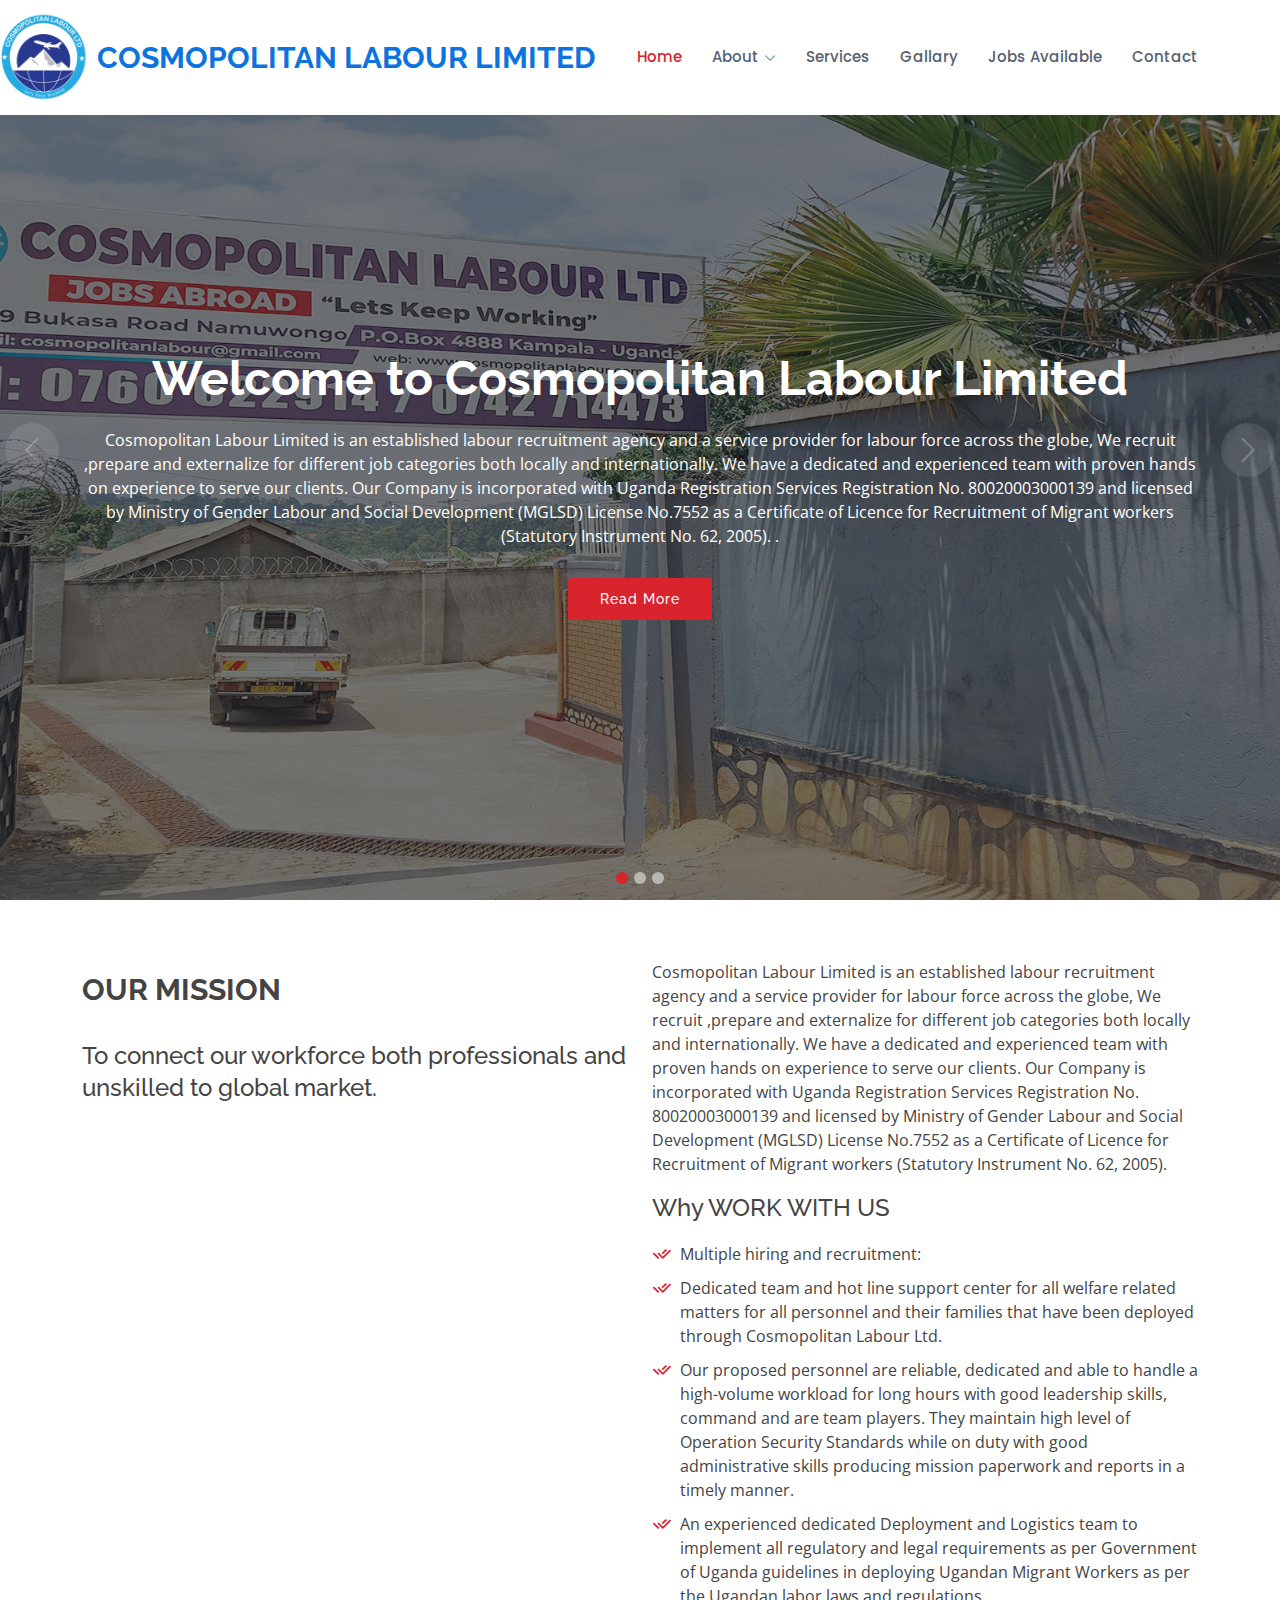
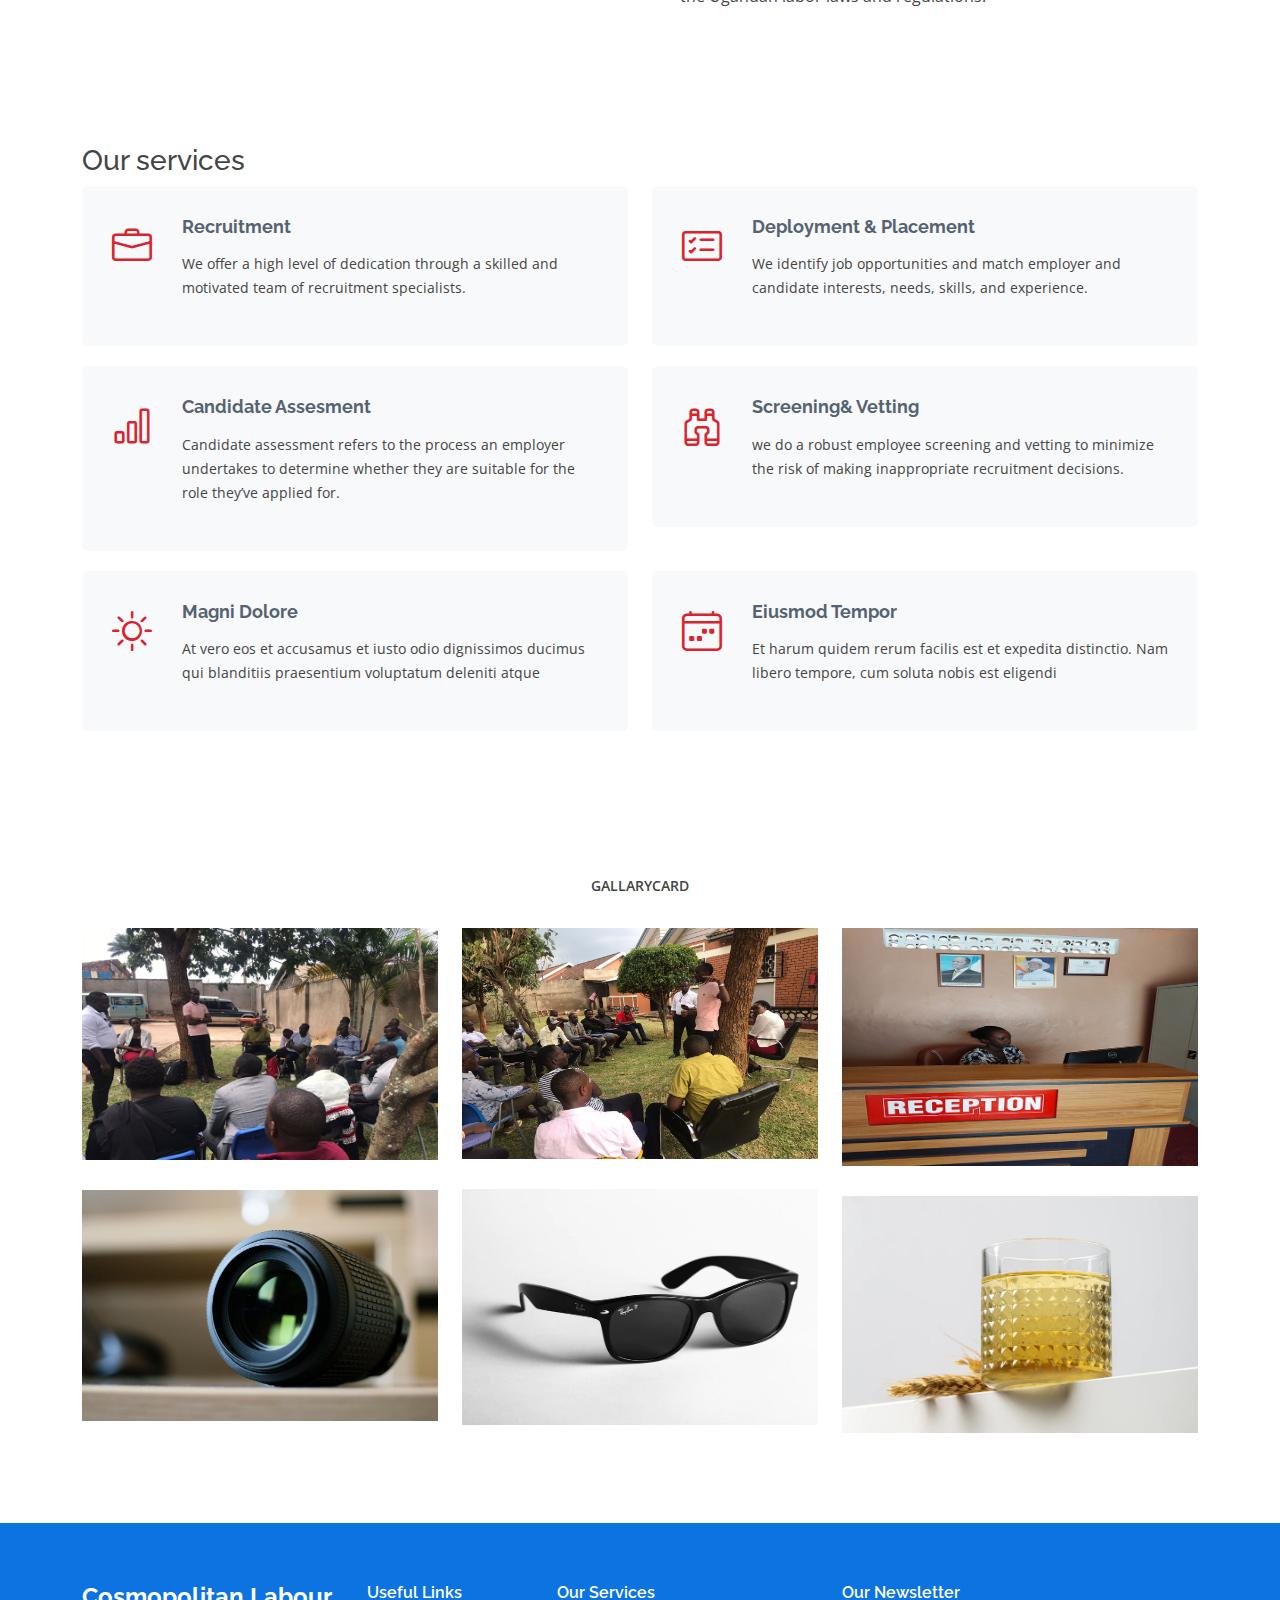
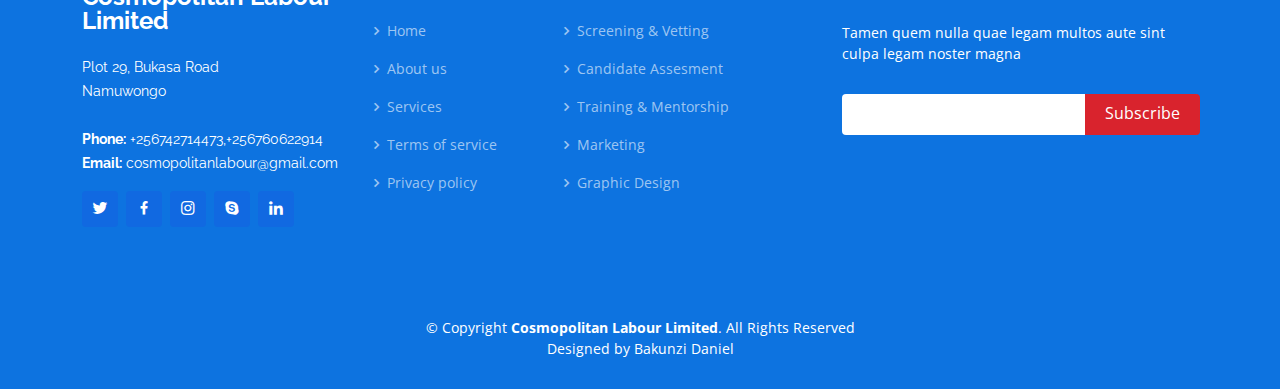
<file: index.html>
<!DOCTYPE html>
<html lang="en">

<head>
  <meta charset="utf-8">
  <meta content="width=device-width, initial-scale=1.0" name="viewport">

  <title>Home</title>
  <meta content="" name="description">
  <meta content="" name="keywords">

  <!-- Favicons -->
  <link href="assets/img/favicon1.png" rel="icon">
  <link href="assets/img/apple-touch-icon.png" rel="apple-touch-icon">

  <!-- Google Fonts -->
  <link href="https://fonts.googleapis.com/css?family=Open+Sans:300,300i,400,400i,600,600i,700,700i|Raleway:300,300i,400,400i,500,500i,600,600i,700,700i|Poppins:300,300i,400,400i,500,500i,600,600i,700,700i" rel="stylesheet">

  <!-- Vendor CSS Files -->
  <link href="assets/vendor/animate.css/animate.min.css" rel="stylesheet">
  <link href="assets/vendor/bootstrap/css/bootstrap.min.css" rel="stylesheet">
  <link href="assets/vendor/bootstrap-icons/bootstrap-icons.css" rel="stylesheet">
  <link href="assets/vendor/boxicons/css/boxicons.min.css" rel="stylesheet">
  <link href="assets/vendor/glightbox/css/glightbox.min.css" rel="stylesheet">
  <link href="assets/vendor/remixicon/remixicon.css" rel="stylesheet">
  <link href="assets/vendor/swiper/swiper-bundle.min.css" rel="stylesheet">

  <!-- Template Main CSS File -->
  <link href="assets/css/style.css" rel="stylesheet">

  <!-- =======================================================
  * Template Name: Sailor - v4.8.0
  * Template URL: https://bootstrapmade.com/sailor-free-bootstrap-theme/
  * Author: BootstrapMade.com
  * License: https://bootstrapmade.com/license/
  ======================================================== -->
</head>

<body>

  <!-- ======= Header ======= -->
  <header id="header" class="fixed-top d-flex align-items-center">
    <div class="container d-flex align-items-center">

     
      <!-- Uncomment below if you prefer to use an image logo -->
      <a href="index.html" class="logo lg-auto"><img src="assets/img/logo.png" alt="" class="img-fluid"></a>
      <h3 class="logo me-auto"><a href="index.html">Cosmopolitan Labour Limited</a></h3>

      <nav id="navbar" class="navbar">
        <ul>
          <li><a href="index.html" class="active">Home</a></li>

          <li class="dropdown"><a href="#"><span>About</span> <i class="bi bi-chevron-down"></i></a>
            <ul>
              <li><a href="about.html">About</a></li>
              <li><a href="team.html">Team</a></li>
              <li><a href="testimonials.html">Testimonials</a></li>

              
            </ul>
          </li>
          <li><a href="services.html">Services</a></li>
          <li><a href="portfolio.html">Gallary</a></li>
          <li><a href="pricing.html" >Jobs Available</a></li>

          

          <li><a href="contact.html">Contact</a></li>
         
        </ul>
        <i class="bi bi-list mobile-nav-toggle"></i>
      </nav><!-- .navbar -->

    </div>
  </header><!-- End Header -->

  <!-- ======= Hero Section ======= -->
  <section id="hero">
    <div id="heroCarousel" data-bs-interval="5000" class="carousel slide carousel-fade" data-bs-ride="carousel">

      <ol class="carousel-indicators" id="hero-carousel-indicators"></ol>

      <div class="carousel-inner" role="listbox">

        <!-- Slide 1 -->
        <div class="carousel-item active" style="background-image: url(assets/img/slide/slide-1.jpg)">
          <div class="carousel-container">
            <div class="container">
              <h2 class="animate__animated animate__fadeInDown">Welcome to <span>Cosmopolitan Labour Limited</span></h2>
              <p class="animate__animated animate__fadeInUp"> Cosmopolitan Labour Limited is an established labour recruitment agency and a service provider for labour force across  the globe, We recruit ,prepare and externalize for different job  categories both locally and internationally. We have a dedicated and experienced team with proven hands on experience to serve our clients. Our Company is incorporated with Uganda Registration Services Registration No. 80020003000139 and licensed by Ministry of Gender Labour and Social Development (MGLSD) License No.7552 as a 
                Certificate of Licence for Recruitment of Migrant workers (Statutory Instrument  No. 62, 2005). .</p>
              <a href="#about" class="btn-get-started animate__animated animate__fadeInUp scrollto">Read More</a>
            </div>
          </div>
        </div>

        <!-- Slide 2 -->
        <div class="carousel-item" style="background-image: url(assets/img/slide/slide-2.jpg)">
          <div class="carousel-container">
            <div class="container">
              <h2 class="animate__animated animate__fadeInDown">Dedicated Team To Serve You</h2>
              <p class="animate__animated animate__fadeInUp"> Cosmopolitan Labour Limited is an established labour recruitment agency and a service provider for labour force across  the globe, We recruit ,prepare and externalize for different job  categories both locally and internationally. We have a dedicated and experienced team with proven hands on experience to serve our clients. Our Company is incorporated with Uganda Registration Services Registration No. 80020003000139 and licensed by Ministry of Gender Labour and Social Development (MGLSD) License No.7552 as a 
                Certificate of Licence for Recruitment of Migrant workers (Statutory Instrument  No. 62, 2005).</p>
              <a href="#about" class="btn-get-started animate__animated animate__fadeInUp scrollto">Read More</a>
            </div>
          </div>
        </div>

        <!-- Slide 3 -->
        <div class="carousel-item" style="background-image: url(assets/img/slide/slide-3.jpg)">
          <div class="carousel-container">
            <div class="container">
              <h2 class="animate__animated animate__fadeInDown">Our Vision</h2>
              <p class="animate__animated animate__fadeInUp">To be a leading and an innovative business and employment solution through providing a platform for a regional workforce.</p>
              <a href="#about" class="btn-get-started animate__animated animate__fadeInUp scrollto">Read More</a>
            </div>
          </div>
        </div>

      </div>

      <a class="carousel-control-prev" href="#heroCarousel" role="button" data-bs-slide="prev">
        <span class="carousel-control-prev-icon bi bi-chevron-left" aria-hidden="true"></span>
      </a>

      <a class="carousel-control-next" href="#heroCarousel" role="button" data-bs-slide="next">
        <span class="carousel-control-next-icon bi bi-chevron-right" aria-hidden="true"></span>
      </a>

    </div>
  </section><!-- End Hero -->

  <main id="main">

    <!-- ======= About Section ======= -->
    <section id="about" class="about">
      <div class="container">

        <div class="row content">
          <div class="col-lg-6">
            <h2>Our Mission</h2>
            <h3>To connect our workforce both professionals and unskilled to global market.</h3>
          </div>
          <div class="col-lg-6 pt-4 pt-lg-0">
            <p>
              Cosmopolitan Labour Limited is an established labour recruitment agency and a service provider for labour force across  the globe, We recruit ,prepare and externalize for different job  categories both locally and internationally. We have a dedicated and experienced team with proven hands on experience to serve our clients. Our Company is incorporated with Uganda Registration Services Registration No. 80020003000139 and licensed by Ministry of Gender Labour and Social Development (MGLSD) License No.7552 as a 
              Certificate of Licence for Recruitment of Migrant workers (Statutory Instrument  No. 62, 2005). 
            </p>
            <h3>Why WORK WITH US</h3>
            <ul>
              <li><i class="ri-check-double-line"></i> Multiple hiring and recruitment:  </li>
              <li><i class="ri-check-double-line"></i> Dedicated team and hot line support center for all welfare related matters for all personnel and their families that have been deployed through Cosmopolitan Labour Ltd.</li>
              <li><i class="ri-check-double-line"></i>Our proposed personnel are reliable, dedicated and able to handle a high-volume workload for long hours with good leadership skills, command and are team players. They maintain high level of Operation Security Standards while on duty with good administrative skills producing mission paperwork and reports in a timely manner.</li>
            <li><i class="ri-check-double-line"> </i> An experienced dedicated Deployment and Logistics team to implement all regulatory and legal requirements as per Government of Uganda guidelines in deploying Ugandan Migrant Workers as per the Ugandan labor laws and  regulations.</li>
            </ul>
            
          </div>
        </div>

      </div>
    </section><!-- End About Section -->

    <!-- ======= Clients Section ======= -->
   <!-- End Clients Section -->

    <!-- ======= Services Section ======= -->
    <section id="services" class="services">
      <div class="container">
        <h3>Our services</h3>

        <div class="row">
          <div class="col-md-6">
            <div class="icon-box">
              <i class="bi bi-briefcase"></i>
              <h4><a href="#">Recruitment</a></h4>
              <p>We offer a high level of dedication through a skilled and motivated team of recruitment specialists. </p>
            </div>
          </div>
          <div class="col-md-6 mt-4 mt-md-0">
            <div class="icon-box">
              <i class="bi bi-card-checklist"></i>
              <h4><a href="#">Deployment & Placement </a></h4>
              <p>We identify job opportunities and match employer and candidate interests, needs, skills, and experience. </p>
            </div>
          </div>
          <div class="col-md-6 mt-4 mt-md-0">
            <div class="icon-box">
              <i class="bi bi-bar-chart"></i>
              <h4><a href="#">Candidate Assesment</a></h4>
              <p>Candidate assessment refers to the process an employer undertakes to determine whether they are suitable for the role they’ve applied for. </p>
            </div>
          </div>
          <div class="col-md-6 mt-4 mt-md-0">
            <div class="icon-box">
              <i class="bi bi-binoculars"></i>
              <h4><a href="#">Screening& Vetting</a></h4>
              <p>we do a robust employee screening and vetting to minimize the risk of making inappropriate recruitment decisions.</p>
            </div>
          </div>
          <div class="col-md-6 mt-4 mt-md-0">
            <div class="icon-box">
              <i class="bi bi-brightness-high"></i>
              <h4><a href="#">Magni Dolore</a></h4>
              <p>At vero eos et accusamus et iusto odio dignissimos ducimus qui blanditiis praesentium voluptatum deleniti atque</p>
            </div>
          </div>
          <div class="col-md-6 mt-4 mt-md-0">
            <div class="icon-box">
              <i class="bi bi-calendar4-week"></i>
              <h4><a href="#">Eiusmod Tempor</a></h4>
              <p>Et harum quidem rerum facilis est et expedita distinctio. Nam libero tempore, cum soluta nobis est eligendi</p>
            </div>
          </div>
        </div>

      </div>
    </section><!-- End Services Section -->

    <!-- ======= Portfolio Section ======= -->
    <section id="portfolio" class="portfolio">
      <div class="container">

        <div class="row">
          <div class="col-lg-12 d-flex justify-content-center">
            <ul id="portfolio-flters">
             
              
              <li data-filter=".filter-card">GALLARYCard</li>
              
            </ul>
          </div>
        </div>

        <div class="row portfolio-container">

         

       
         

          <div class="col-lg-4 col-md-6 portfolio-item filter-card">
            <div class="portfolio-wrap">
              <img src="assets/img/portfolio/portfolio-11.jpg" class="img-fluid" alt="">
              <div class="portfolio-info">
                <h4></h4>
                <p>Card</p>
                <div class="portfolio-links">
                  <a href="assets/img/portfolio/portfolio-11.jpg" data-gallery="portfolioGallery" class="portfolio-lightbox" title="Briefing Candidates for IRAQ Contract"><i class="bx bx-plus"></i></a>
                  <a href="portfolio-details.html" class="portfolio-details-lightbox" data-glightbox="type: external" title="Portfolio Details"><i class="bx bx-link"></i></a>
                </div>
              </div>
            </div>
          </div>

        

          <div class="col-lg-4 col-md-6 portfolio-item filter-card">
            <div class="portfolio-wrap">
              <img src="assets/img/portfolio/portfolio-12.jpg" class="img-fluid" alt="">
              <div class="portfolio-info">
                <h4>Card 1</h4>
                <p>Card</p>
                <div class="portfolio-links">
                  <a href="assets/img/portfolio/portfolio-12.jpg" data-gallery="portfolioGallery" class="portfolio-lightbox" title="Briefing Candidates for IRAQ Contract"><i class="bx bx-plus"></i></a>
                  <a href="portfolio-details.html" class="portfolio-details-lightbox" data-glightbox="type: external" title="Portfolio Details"><i class="bx bx-link"></i></a>
                </div>
              </div>
            </div>
          </div>

          <div class="col-lg-4 col-md-6 portfolio-item filter-card">
            <div class="portfolio-wrap">
              <img src="assets/img/portfolio/portfolio-13.jpg" class="img-fluid" alt="">
              <div class="portfolio-info">
                <h4>Card 3</h4>
                <p>Card</p>
                <div class="portfolio-links">
                  <a href="assets/img/portfolio/portfolio-8.jpg" data-gallery="portfolioGallery" class="portfolio-lightbox" title="Card 3"><i class="bx bx-plus"></i></a>
                  <a href="portfolio-details.html" class="portfolio-details-lightbox" data-glightbox="type: external" title="Portfolio Details"><i class="bx bx-link"></i></a>
                </div>
              </div>
            </div>
          </div>

          <div class="col-lg-4 col-md-6 portfolio-item filter-card">
            <div class="portfolio-wrap">
              <img src="assets/img/portfolio/portfolio-4.jpg" class="img-fluid" alt="">
              <div class="portfolio-info">
                <h4>Card 2</h4>
                <p>Card</p>
                <div class="portfolio-links">
                  <a href="assets/img/portfolio/portfolio-4.jpg" data-gallery="portfolioGallery" class="portfolio-lightbox" title="Card 2"><i class="bx bx-plus"></i></a>
                  <a href="portfolio-details.html" class="portfolio-details-lightbox" data-glightbox="type: external" title="Portfolio Details"><i class="bx bx-link"></i></a>
                </div>
              </div>
            </div>
          </div>

        

          <div class="col-lg-4 col-md-6 portfolio-item filter-card">
            <div class="portfolio-wrap">
              <img src="assets/img/portfolio/portfolio-7.jpg" class="img-fluid" alt="">
              <div class="portfolio-info">
                <h4>Card 1</h4>
                <p>Card</p>
                <div class="portfolio-links">
                  <a href="assets/img/portfolio/portfolio-7.jpg" data-gallery="portfolioGallery" class="portfolio-lightbox" title="Card 1"><i class="bx bx-plus"></i></a>
                  <a href="portfolio-details.html" class="portfolio-details-lightbox" data-glightbox="type: external" title="Portfolio Details"><i class="bx bx-link"></i></a>
                </div>
              </div>
            </div>
          </div>

          <div class="col-lg-4 col-md-6 portfolio-item filter-card">
            <div class="portfolio-wrap">
              <img src="assets/img/portfolio/portfolio-8.jpg" class="img-fluid" alt="">
              <div class="portfolio-info">
                <h4>Card 3</h4>
                <p>Card</p>
                <div class="portfolio-links">
                  <a href="assets/img/portfolio/portfolio-8.jpg" data-gallery="portfolioGallery" class="portfolio-lightbox" title="Card 3"><i class="bx bx-plus"></i></a>
                  <a href="portfolio-details.html" class="portfolio-details-lightbox" data-glightbox="type: external" title="Portfolio Details"><i class="bx bx-link"></i></a>
                </div>
              </div>
            </div>
          </div>

      

        </div>

      </div>
    </section><!-- End Portfolio Section -->

  </main><!-- End #main -->

  <!-- ======= Footer ======= -->
  <footer id="footer">
    <div class="footer-top">
      <div class="container">
        <div class="row">

          <div class="col-lg-3 col-md-6">
            <div class="footer-info">
              <h3>Cosmopolitan Labour Limited</h3>
              <p>
                Plot 29, Bukasa Road <br>
                Namuwongo<br><br>
                <strong>Phone:</strong> +256742714473,+256760622914<br>
                <strong>Email:</strong> cosmopolitanlabour@gmail.com<br>
              </p>
              <div class="social-links mt-3">
                <a href="#" class="twitter"><i class="bx bxl-twitter"></i></a>
                <a href="https://www.facebook.com/Cosmopolitan-Labour-Limited/" class="facebook"><i class="bx bxl-facebook"></i></a>
                <a href="#" class="instagram"><i class="bx bxl-instagram"></i></a>
                <a href="#" class="google-plus"><i class="bx bxl-skype"></i></a>
                <a href="#" class="linkedin"><i class="bx bxl-linkedin"></i></a>
              </div>
            </div>
          </div>

          <div class="col-lg-2 col-md-6 footer-links">
            <h4>Useful Links</h4>
            <ul>
              <li><i class="bx bx-chevron-right"></i> <a href="#">Home</a></li>
              <li><i class="bx bx-chevron-right"></i> <a href="#">About us</a></li>
              <li><i class="bx bx-chevron-right"></i> <a href="#">Services</a></li>
              <li><i class="bx bx-chevron-right"></i> <a href="#">Terms of service</a></li>
              <li><i class="bx bx-chevron-right"></i> <a href="#">Privacy policy</a></li>
            </ul>
          </div>

          <div class="col-lg-3 col-md-6 footer-links">
            <h4>Our Services</h4>
            <ul>
              <li><i class="bx bx-chevron-right"></i> <a href="#">Screening & Vetting</a></li>
              <li><i class="bx bx-chevron-right"></i> <a href="#">Candidate Assesment</a></li>
              <li><i class="bx bx-chevron-right"></i> <a href="#">Training & Mentorship</a></li>
              <li><i class="bx bx-chevron-right"></i> <a href="#">Marketing</a></li>
              <li><i class="bx bx-chevron-right"></i> <a href="#">Graphic Design</a></li>
            </ul>
          </div>

          <div class="col-lg-4 col-md-6 footer-newsletter">
            <h4>Our Newsletter</h4>
            <p>Tamen quem nulla quae legam multos aute sint culpa legam noster magna</p>
            <form action="" method="post">
              <input type="email" name="email"><input type="submit" value="Subscribe">
            </form>

          </div>

        </div>
      </div>
    </div>

    <div class="copyright">
      &copy; Copyright <strong><span>Cosmopolitan Labour Limited</span></strong>. All Rights Reserved <br>
      Designed by Bakunzi Daniel
    </div>
      
    </div>
  </footer>
  <!-- End Footer -->

  <a href="#" class="back-to-top d-flex align-items-center justify-content-center"><i class="bi bi-arrow-up-short"></i></a>

  <!-- Vendor JS Files -->
  <script src="assets/vendor/bootstrap/js/bootstrap.bundle.min.js"></script>
  <script src="assets/vendor/glightbox/js/glightbox.min.js"></script>
  <script src="assets/vendor/isotope-layout/isotope.pkgd.min.js"></script>
  <script src="assets/vendor/swiper/swiper-bundle.min.js"></script>
  <script src="assets/vendor/waypoints/noframework.waypoints.js"></script>
  <script src="assets/vendor/php-email-form/validate.js"></script>

  <!-- Template Main JS File -->
  <script src="assets/js/main.js"></script>

</body>

</html>
</file>
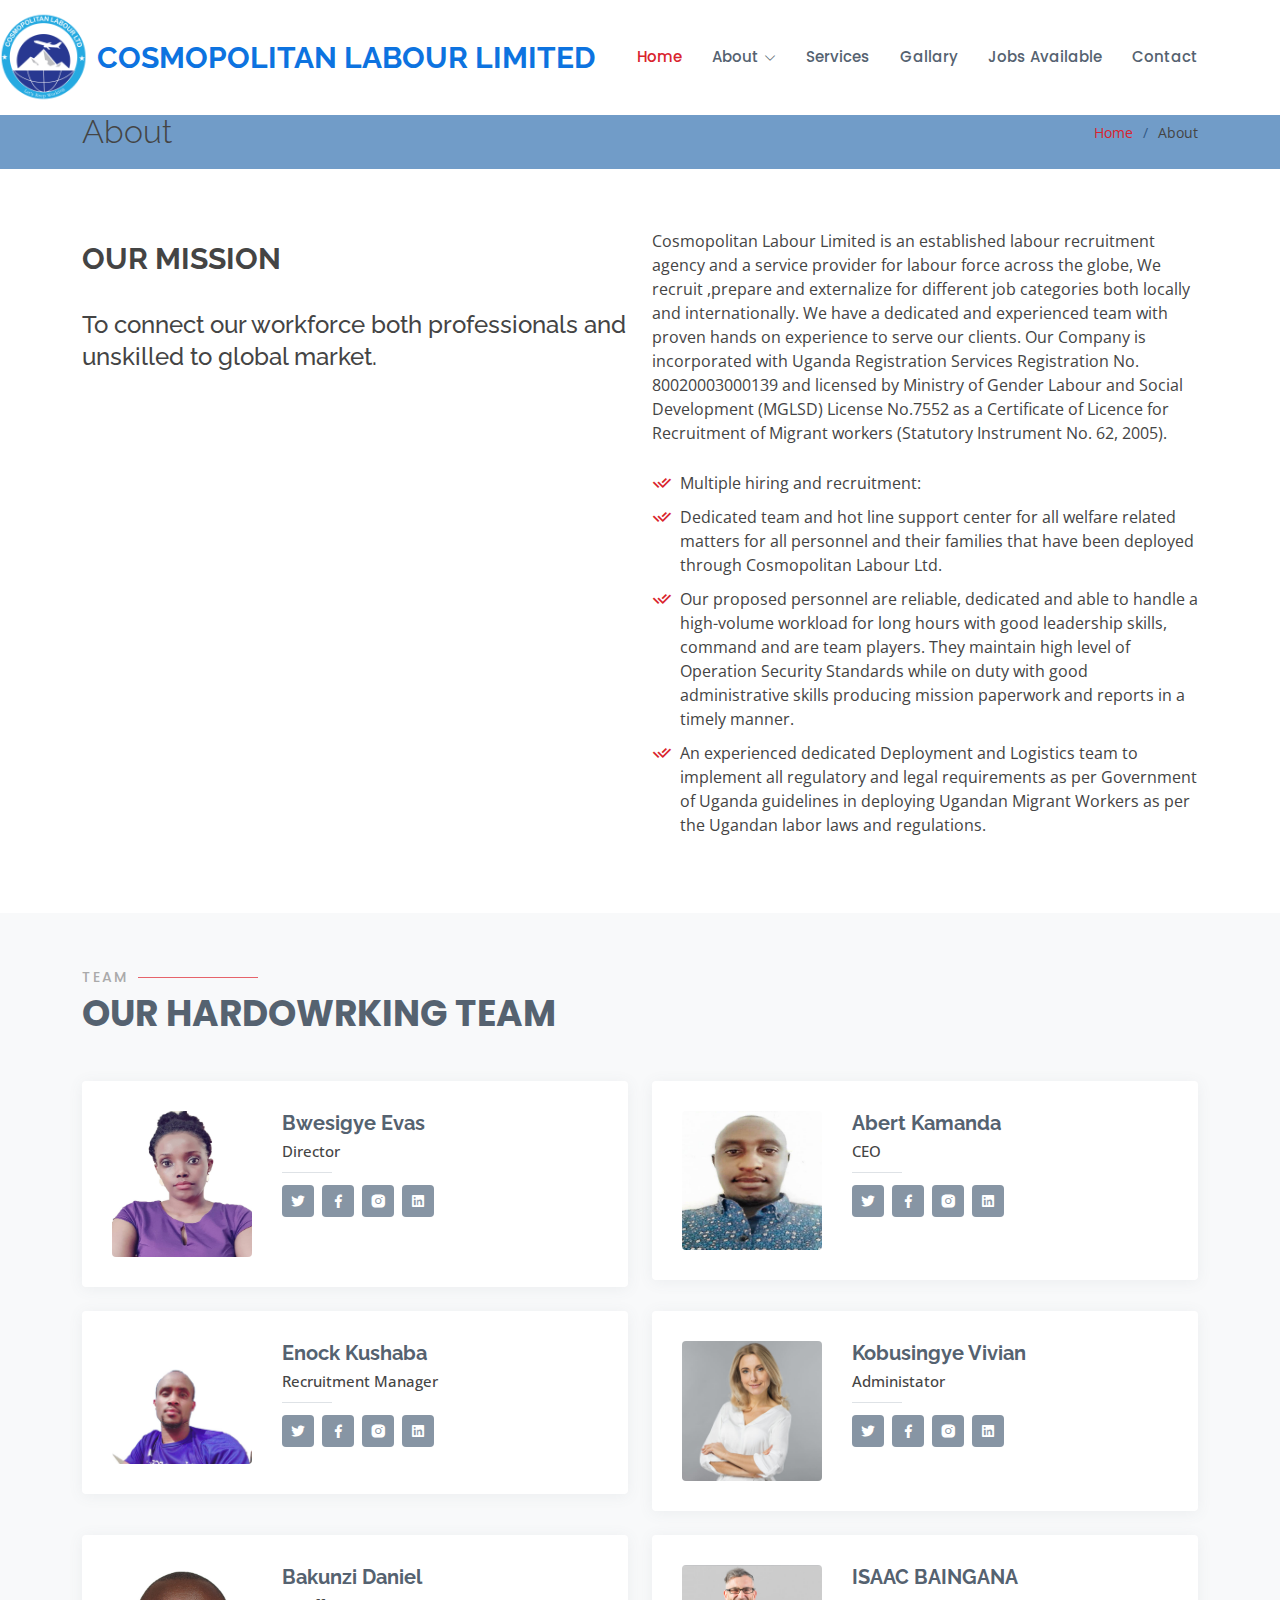
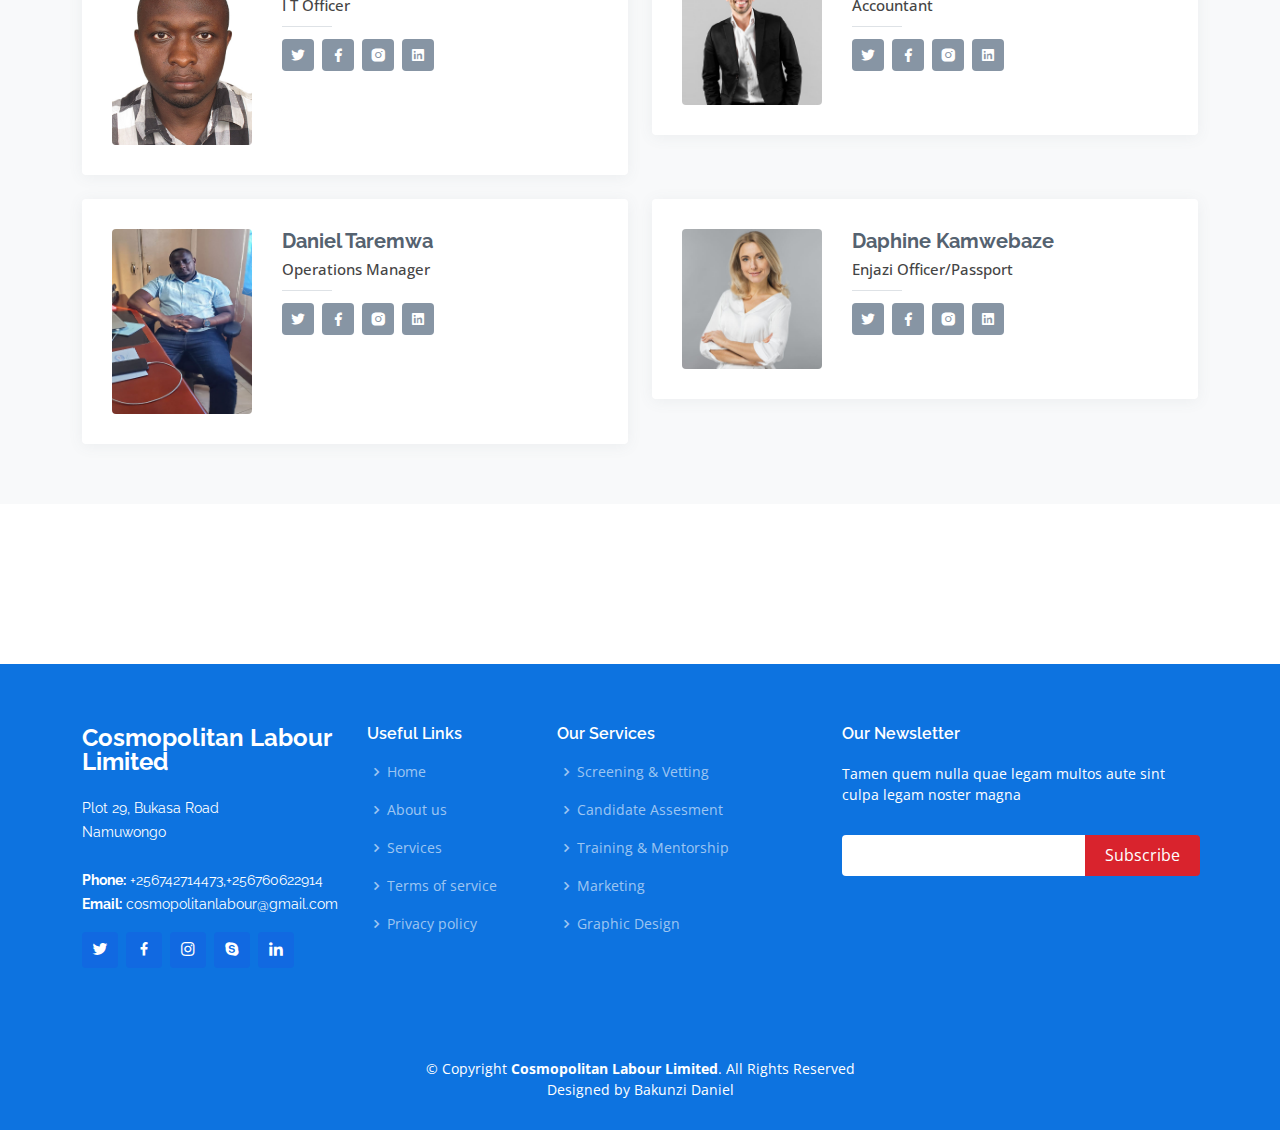
<file: about.html>
<!DOCTYPE html>
<html lang="en">

<head>
  <meta charset="utf-8">
  <meta content="width=device-width, initial-scale=1.0" name="viewport">

  <title>About</title>
  <meta content="" name="description">
  <meta content="" name="keywords">

  <!-- Favicons -->
  <link href="assets/img/favicon1.png" rel="icon">
  <link href="assets/img/apple-touch-icon.png" rel="apple-touch-icon">

  <!-- Google Fonts -->
  <link href="https://fonts.googleapis.com/css?family=Open+Sans:300,300i,400,400i,600,600i,700,700i|Raleway:300,300i,400,400i,500,500i,600,600i,700,700i|Poppins:300,300i,400,400i,500,500i,600,600i,700,700i" rel="stylesheet">

  <!-- Vendor CSS Files -->
  <link href="assets/vendor/animate.css/animate.min.css" rel="stylesheet">
  <link href="assets/vendor/bootstrap/css/bootstrap.min.css" rel="stylesheet">
  <link href="assets/vendor/bootstrap-icons/bootstrap-icons.css" rel="stylesheet">
  <link href="assets/vendor/boxicons/css/boxicons.min.css" rel="stylesheet">
  <link href="assets/vendor/glightbox/css/glightbox.min.css" rel="stylesheet">
  <link href="assets/vendor/remixicon/remixicon.css" rel="stylesheet">
  <link href="assets/vendor/swiper/swiper-bundle.min.css" rel="stylesheet">

  <!-- Template Main CSS File -->
  <link href="assets/css/style.css" rel="stylesheet">

  <!-- =======================================================
  * Template Name: Sailor - v4.8.0
  * Template URL: https://bootstrapmade.com/sailor-free-bootstrap-theme/
  * Author: BootstrapMade.com
  * License: https://bootstrapmade.com/license/
  ======================================================== -->
</head>

<body>

  <!-- ======= Header ======= -->
  <header id="header" class="fixed-top d-flex align-items-center">
    <div class="container d-flex align-items-center">
      
      
      <!-- <a href="index.html" class="logo me-auto"><img src="assets/img/logo.png" alt="" class="img-fluid"></a>
      <h3 class="logo me-auto"><a href="index.html">Cosmopolitan Labour Limited</a></h3> -->
      <!-- Uncomment below if you prefer to use an image logo -->
      <a href="index.html" class="logo lg-auto"><img src="assets/img/logo.png" alt="" class="img-fluid"></a>
      <h3 class="logo me-auto"><a href="index.html">Cosmopolitan Labour Limited</a></h3>

     
      <nav id="navbar" class="navbar">
        <ul>
          <li><a href="index.html" class="active">Home</a></li>

          <li class="dropdown"><a href="#"><span>About</span> <i class="bi bi-chevron-down"></i></a>
            <ul>
              <li><a href="about.html">About</a></li>
              <li><a href="team.html">Team</a></li>
              <li><a href="testimonials.html">Testimonials</a></li>

              
            </ul>
          </li>
          <li><a href="services.html">Services</a></li>
          <li><a href="portfolio.html">Gallary</a></li>
          <li><a href="pricing.html" >Jobs Available</a></li>

          

          <li><a href="contact.html">Contact</a></li>
         
        </ul>
        <i class="bi bi-list mobile-nav-toggle"></i>
      </nav><!-- .navbar -->

    </div>
  </header><!-- End Header -->

  <main id="main">

    <!-- ======= Breadcrumbs ======= -->
    <section id="breadcrumbs" class="breadcrumbs">
      <div class="container">

        <div class="d-flex justify-content-between align-items-center">
          <h2>About</h2>
          <ol>
            <li><a href="index.html">Home</a></li>
            <li>About</li>
          </ol>
        </div>

      </div>
    </section><!-- End Breadcrumbs -->

    <!-- ======= About Section ======= -->
    <section id="about" class="about">
      <div class="container">

        <div class="row content">
          <div class="col-lg-6">
            <h2>Our Mission</h2>
            <h3>To connect our workforce both professionals and unskilled to global market.</h3>
          </div>
          <div class="col-lg-6 pt-4 pt-lg-0">
            <p>
              Cosmopolitan Labour Limited is an established labour recruitment agency and a service provider for labour force across  the globe, We recruit ,prepare and externalize for different job  categories both locally and internationally. We have a dedicated and experienced team with proven hands on experience to serve our clients. Our Company is incorporated with Uganda Registration Services Registration No. 80020003000139 and licensed by Ministry of Gender Labour and Social Development (MGLSD) License No.7552 as a 
              Certificate of Licence for Recruitment of Migrant workers (Statutory Instrument  No. 62, 2005). 
            </p>
            <ul>
              <li><i class="ri-check-double-line"></i> Multiple hiring and recruitment:  </li>
              <li><i class="ri-check-double-line"></i> Dedicated team and hot line support center for all welfare related matters for all personnel and their families that have been deployed through Cosmopolitan Labour Ltd.</li>
              <li><i class="ri-check-double-line"></i>Our proposed personnel are reliable, dedicated and able to handle a high-volume workload for long hours with good leadership skills, command and are team players. They maintain high level of Operation Security Standards while on duty with good administrative skills producing mission paperwork and reports in a timely manner.</li>
              <li><i class="ri-check-double-line"> </i> An experienced dedicated Deployment and Logistics team to implement all regulatory and legal requirements as per Government of Uganda guidelines in deploying Ugandan Migrant Workers as per the Ugandan labor laws and  regulations.</li>
          
            </ul>
           
          </div>
        </div>

      </div>
    </section><!-- End About Section -->

    <!-- ======= Team Section ======= -->
    <section id="team" class="team section-bg">
      <div class="container">

        <div class="section-title">
          <h2>Team</h2>
          <p>Our Hardowrking Team</p>
        </div>

        <div class="row">

          <div class="col-lg-6">
            <div class="member d-flex align-items-start">
              <div class="pic"><img src="assets/img/team/team-9.jpg" class="img-fluid" alt=""></div>
              <div class="member-info">
                <h4>Bwesigye Evas</h4>
                <span>Director</span>
        
                <div class="social">
                  <a href=""><i class="ri-twitter-fill"></i></a>
                  <a href=""><i class="ri-facebook-fill"></i></a>
                  <a href=""><i class="ri-instagram-fill"></i></a>
                  <a href=""> <i class="ri-linkedin-box-fill"></i> </a>
                </div>
              </div>
            </div>
          </div>

          <div class="col-lg-6 mt-4 mt-lg-0">
            <div class="member d-flex align-items-start">
              <div class="pic"><img src="assets/img/team/team-6.jpeg" class="img-fluid" alt=""></div>
              <div class="member-info">
                <h4>Abert Kamanda</h4>
                <span>CEO</span>
               
                <div class="social">
                  <a href=""><i class="ri-twitter-fill"></i></a>
                  <a href=""><i class="ri-facebook-fill"></i></a>
                  <a href=""><i class="ri-instagram-fill"></i></a>
                  <a href=""> <i class="ri-linkedin-box-fill"></i> </a>
                </div>
              </div>
            </div>
          </div>

          <div class="col-lg-6 mt-4">
            <div class="member d-flex align-items-start">
              <div class="pic"><img src="assets/img/team/team-17.jpg" class="img-fluid" alt=""></div>
              <div class="member-info">
                <h4>Enock Kushaba</h4>
                <span>Recruitment Manager</span>
          
                <div class="social">
                  <a href=""><i class="ri-twitter-fill"></i></a>
                  <a href=""><i class="ri-facebook-fill"></i></a>
                  <a href=""><i class="ri-instagram-fill"></i></a>
                  <a href=""> <i class="ri-linkedin-box-fill"></i> </a>
                </div>
              </div>
            </div>
          </div>

          <div class="col-lg-6 mt-4">
            <div class="member d-flex align-items-start">
              <div class="pic"><img src="assets/img/team/team-4.jpg" class="img-fluid" alt=""></div>
              <div class="member-info">
                <h4>Kobusingye Vivian</h4>
                <span>Administator</span>
               
                <div class="social">
                  <a href=""><i class="ri-twitter-fill"></i></a>
                  <a href=""><i class="ri-facebook-fill"></i></a>
                  <a href=""><i class="ri-instagram-fill"></i></a>
                  <a href=""> <i class="ri-linkedin-box-fill"></i> </a>
                </div>
              </div>
            </div>

        </div>
        <div class="col-lg-6 mt-4">
          <div class="member d-flex align-items-start">
            <div class="pic"><img src="assets/img/team/team-10.JPG" class="img-fluid" alt=""></div>
            <div class="member-info">
              <h4>Bakunzi Daniel</h4>
              <span>I T Officer</span>
          
              <div class="social">
                <a href=""><i class="ri-twitter-fill"></i></a>
                <a href=""><i class="ri-facebook-fill"></i></a>
                <a href=""><i class="ri-instagram-fill"></i></a>
                <a href=""> <i class="ri-linkedin-box-fill"></i> </a>
              </div>
            </div>
          </div>
        </div>

        <div class="col-lg-6 mt-4">
          <div class="member d-flex align-items-start">
            <div class="pic"><img src="assets/img/team/team-1.jpg" class="img-fluid" alt=""></div>
            <div class="member-info">
              <h4>ISAAC BAINGANA</h4>
              <span>Accountant</span>
       
              <div class="social">
                <a href=""><i class="ri-twitter-fill"></i></a>
                <a href=""><i class="ri-facebook-fill"></i></a>
                <a href=""><i class="ri-instagram-fill"></i></a>
                <a href=""> <i class="ri-linkedin-box-fill"></i> </a>
              </div>
            </div>
          </div>
        </div>

        <div class="col-lg-6 mt-4">
          <div class="member d-flex align-items-start">
            <div class="pic"><img src="assets/img/team/team-8.jpg" class="img-fluid" alt=""></div>
            <div class="member-info">
              <h4> Daniel Taremwa</h4>
              <span>Operations Manager</span>
          
              <div class="social">
                <a href=""><i class="ri-twitter-fill"></i></a>
                <a href=""><i class="ri-facebook-fill"></i></a>
                <a href=""><i class="ri-instagram-fill"></i></a>
                <a href=""> <i class="ri-linkedin-box-fill"></i> </a>
              </div>
            </div>
          </div>
        </div>

        <div class="col-lg-6 mt-4">
          <div class="member d-flex align-items-start">
            <div class="pic"><img src="assets/img/team/team-4.jpg" class="img-fluid" alt=""></div>
            <div class="member-info">
              <h4>Daphine Kamwebaze</h4>
              <span>Enjazi Officer/Passport </span>
            
              <div class="social">
                <a href=""><i class="ri-twitter-fill"></i></a>
                <a href=""><i class="ri-facebook-fill"></i></a>
                <a href=""><i class="ri-instagram-fill"></i></a>
                <a href=""> <i class="ri-linkedin-box-fill"></i> </a>
              </div>
            </div>
          </div>
        </div>


      </div>
    </section><!-- End Team Section -->

    <!-- ======= Our Skills Section ======= -->
    <section id="skills" class="skills">
      <div class="container">

        <div class="section-title">
         
        </div>

        
      </div>
    </section><!-- End Our Skills Section -->

  </main><!-- End #main -->

  <!-- ======= Footer ======= -->
  <footer id="footer">
    <div class="footer-top">
      <div class="container">
        <div class="row">

          <div class="col-lg-3 col-md-6">
            <div class="footer-info">
              <h3>Cosmopolitan Labour Limited</h3>
              <p>
                Plot 29, Bukasa Road <br>
                Namuwongo<br><br>
                <strong>Phone:</strong> +256742714473,+256760622914<br>
                <strong>Email:</strong> cosmopolitanlabour@gmail.com<br>
              </p>
              <div class="social-links mt-3">
                <a href="#" class="twitter"><i class="bx bxl-twitter"></i></a>
                <a href="#" class="facebook"><i class="bx bxl-facebook"></i></a>
                <a href="#" class="instagram"><i class="bx bxl-instagram"></i></a>
                <a href="#" class="google-plus"><i class="bx bxl-skype"></i></a>
                <a href="#" class="linkedin"><i class="bx bxl-linkedin"></i></a>
              </div>
            </div>
          </div>

          <div class="col-lg-2 col-md-6 footer-links">
            <h4>Useful Links</h4>
            <ul>
              <li><i class="bx bx-chevron-right"></i> <a href="#">Home</a></li>
              <li><i class="bx bx-chevron-right"></i> <a href="#">About us</a></li>
              <li><i class="bx bx-chevron-right"></i> <a href="#">Services</a></li>
              <li><i class="bx bx-chevron-right"></i> <a href="#">Terms of service</a></li>
              <li><i class="bx bx-chevron-right"></i> <a href="#">Privacy policy</a></li>
            </ul>
          </div>

          <div class="col-lg-3 col-md-6 footer-links">
            <h4>Our Services</h4>
            <ul>
              <li><i class="bx bx-chevron-right"></i> <a href="#">Screening & Vetting</a></li>
              <li><i class="bx bx-chevron-right"></i> <a href="#">Candidate Assesment</a></li>
              <li><i class="bx bx-chevron-right"></i> <a href="#">Training & Mentorship</a></li>
              <li><i class="bx bx-chevron-right"></i> <a href="#">Marketing</a></li>
              <li><i class="bx bx-chevron-right"></i> <a href="#">Graphic Design</a></li>
            </ul>
          </div>

          <div class="col-lg-4 col-md-6 footer-newsletter">
            <h4>Our Newsletter</h4>
            <p>Tamen quem nulla quae legam multos aute sint culpa legam noster magna</p>
            <form action="" method="post">
              <input type="email" name="email"><input type="submit" value="Subscribe">
            </form>

          </div>

        </div>
      </div>
    </div>

    <div class="copyright">
      &copy; Copyright <strong><span>Cosmopolitan Labour Limited</span></strong>. All Rights Reserved <br>
      Designed by Bakunzi Daniel
    </div>
      
    </div>
  </footer><!-- End Footer -->

  <a href="#" class="back-to-top d-flex align-items-center justify-content-center"><i class="bi bi-arrow-up-short"></i></a>

  <!-- Vendor JS Files -->
  <script src="assets/vendor/bootstrap/js/bootstrap.bundle.min.js"></script>
  <script src="assets/vendor/glightbox/js/glightbox.min.js"></script>
  <script src="assets/vendor/isotope-layout/isotope.pkgd.min.js"></script>
  <script src="assets/vendor/swiper/swiper-bundle.min.js"></script>
  <script src="assets/vendor/waypoints/noframework.waypoints.js"></script>
  <script src="assets/vendor/php-email-form/validate.js"></script>

  <!-- Template Main JS File -->
  <script src="assets/js/main.js"></script>

</body>

</html>
</file>
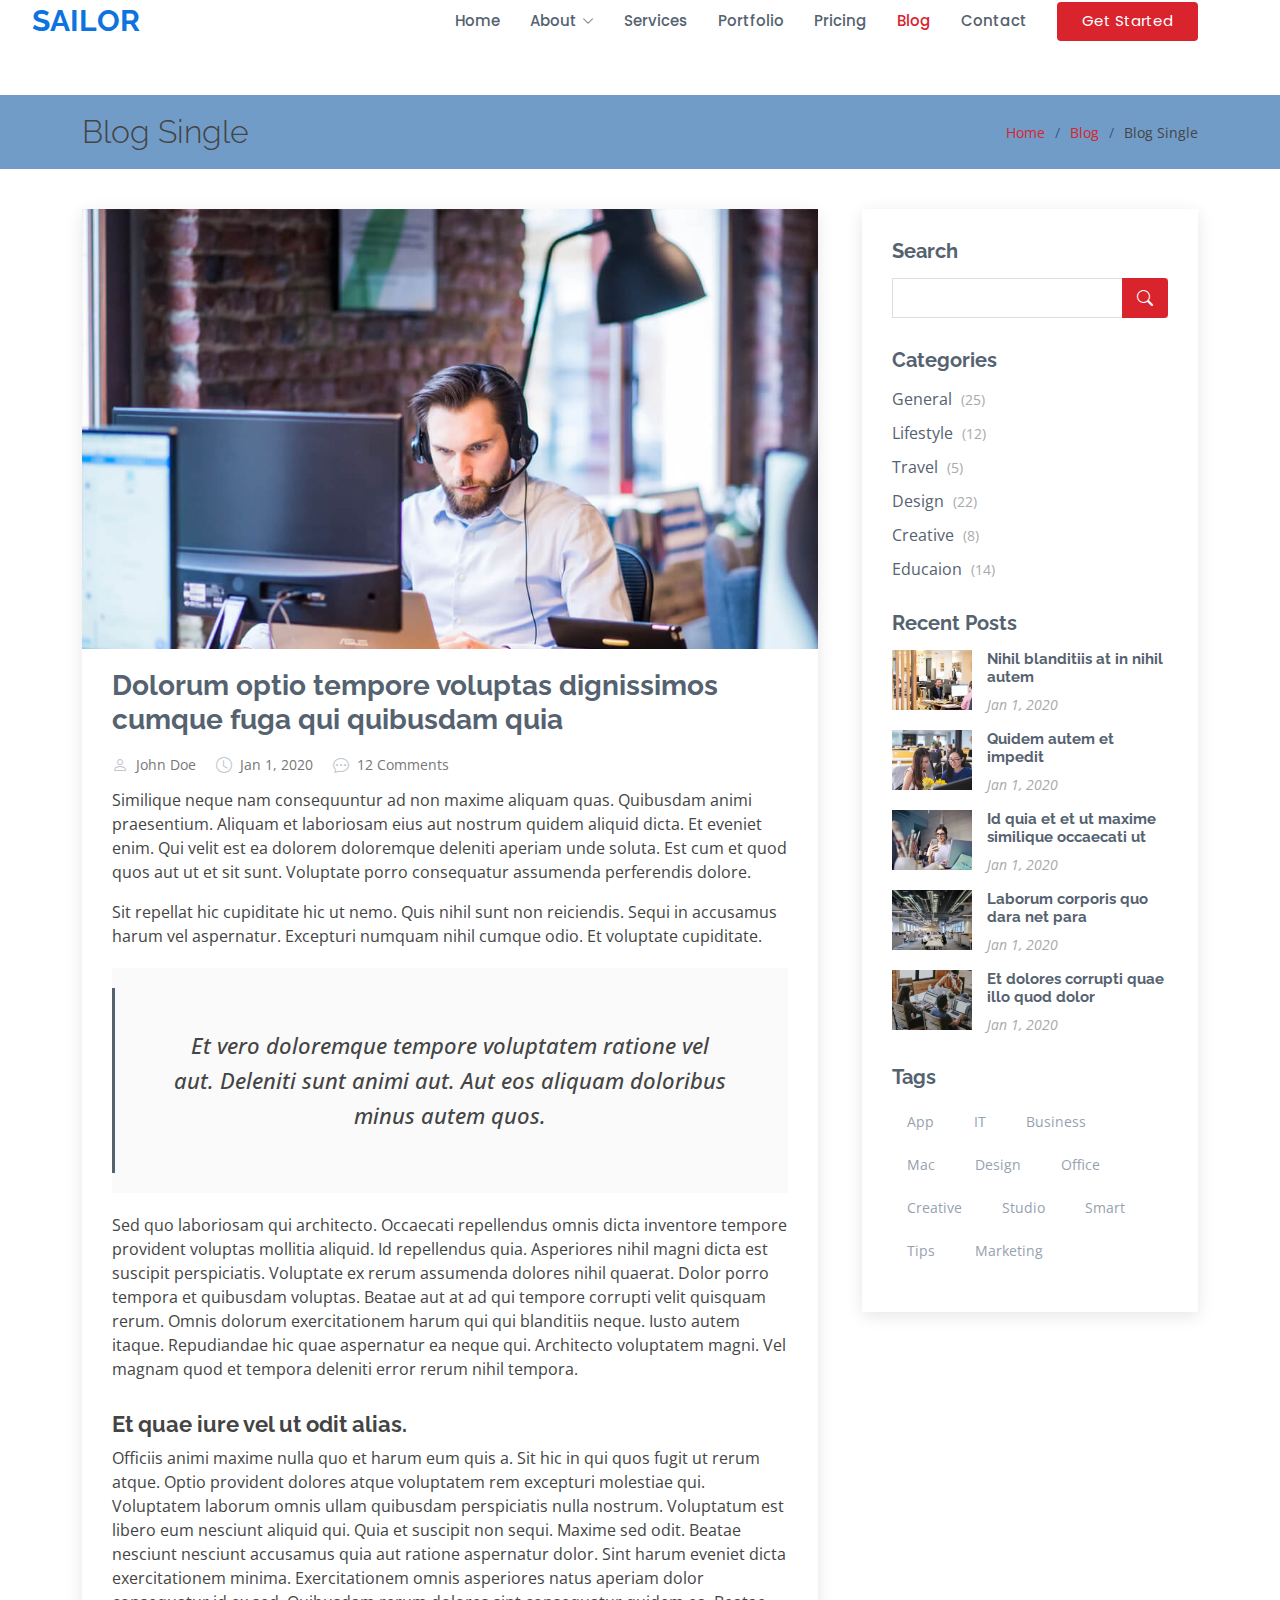
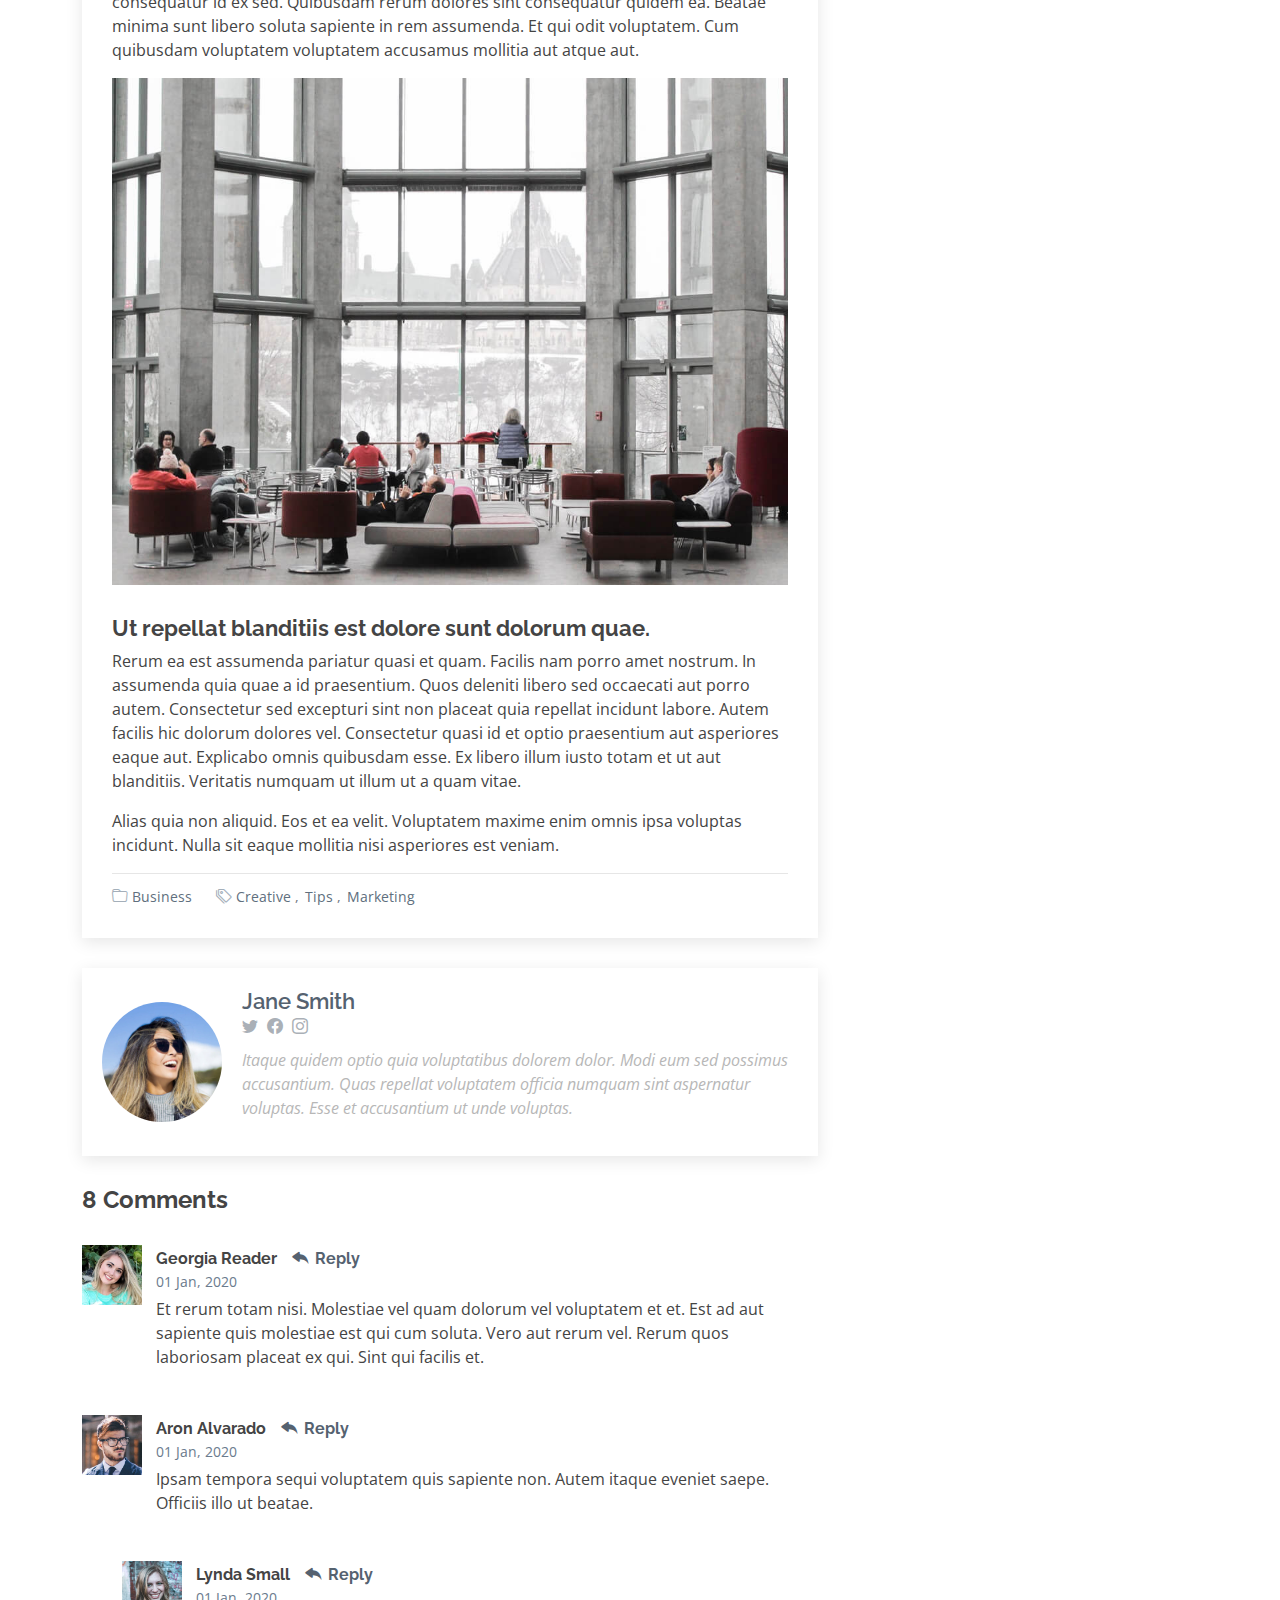
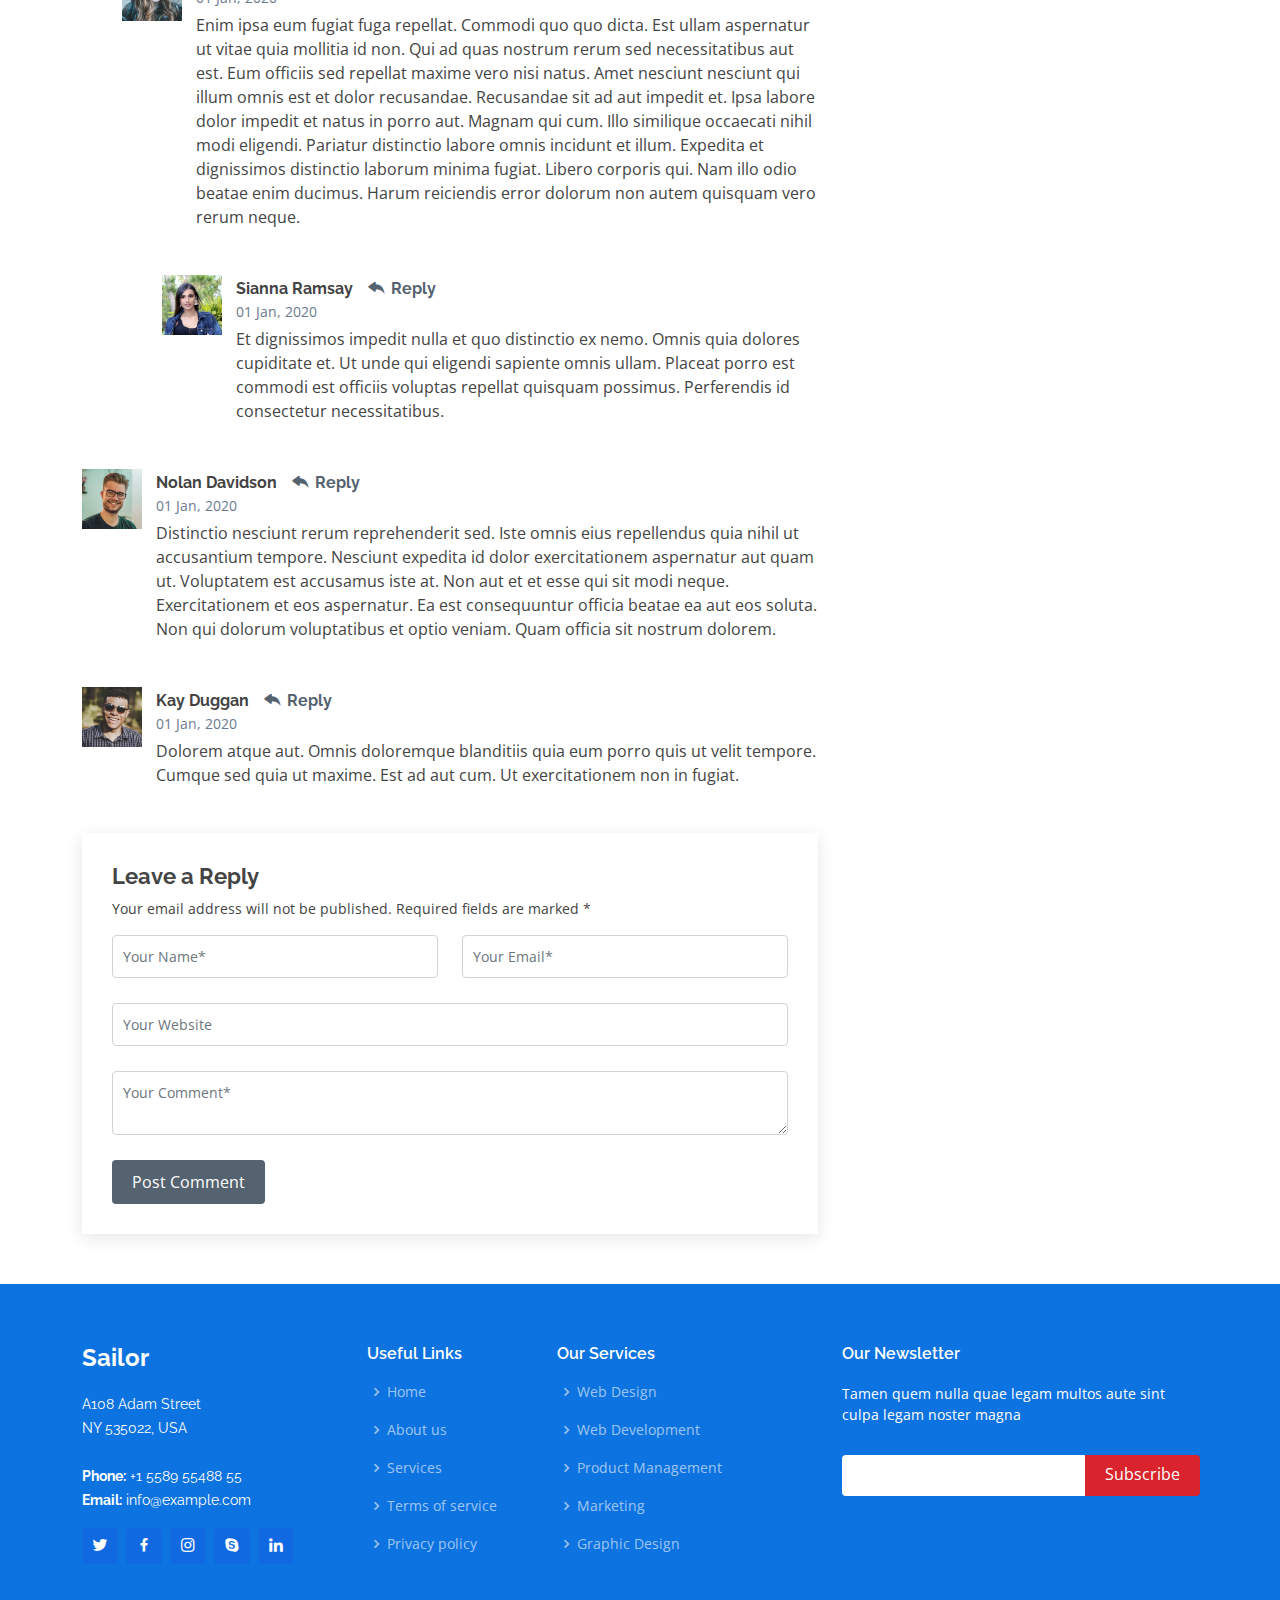
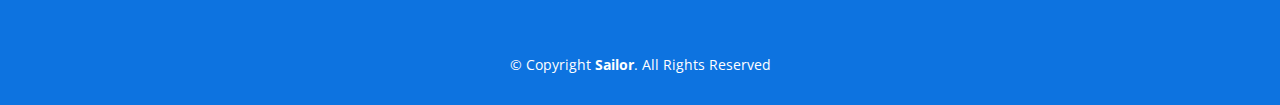
<file: blog-single.html>
<!DOCTYPE html>
<html lang="en">

<head>
  <meta charset="utf-8">
  <meta content="width=device-width, initial-scale=1.0" name="viewport">

  <title>Blog Single - Sailor Bootstrap Template</title>
  <meta content="" name="description">
  <meta content="" name="keywords">

  <!-- Favicons -->
  <link href="assets/img/favicon.png" rel="icon">
  <link href="assets/img/apple-touch-icon.png" rel="apple-touch-icon">

  <!-- Google Fonts -->
  <link href="https://fonts.googleapis.com/css?family=Open+Sans:300,300i,400,400i,600,600i,700,700i|Raleway:300,300i,400,400i,500,500i,600,600i,700,700i|Poppins:300,300i,400,400i,500,500i,600,600i,700,700i" rel="stylesheet">

  <!-- Vendor CSS Files -->
  <link href="assets/vendor/animate.css/animate.min.css" rel="stylesheet">
  <link href="assets/vendor/bootstrap/css/bootstrap.min.css" rel="stylesheet">
  <link href="assets/vendor/bootstrap-icons/bootstrap-icons.css" rel="stylesheet">
  <link href="assets/vendor/boxicons/css/boxicons.min.css" rel="stylesheet">
  <link href="assets/vendor/glightbox/css/glightbox.min.css" rel="stylesheet">
  <link href="assets/vendor/remixicon/remixicon.css" rel="stylesheet">
  <link href="assets/vendor/swiper/swiper-bundle.min.css" rel="stylesheet">

  <!-- Template Main CSS File -->
  <link href="assets/css/style.css" rel="stylesheet">

  <!-- =======================================================
  * Template Name: Sailor - v4.8.0
  * Template URL: https://bootstrapmade.com/sailor-free-bootstrap-theme/
  * Author: BootstrapMade.com
  * License: https://bootstrapmade.com/license/
  ======================================================== -->
</head>

<body>

  <!-- ======= Header ======= -->
  <header id="header" class="fixed-top d-flex align-items-center">
    <div class="container d-flex align-items-center">

      <h1 class="logo me-auto"><a href="index.html">Sailor</a></h1>
      <!-- Uncomment below if you prefer to use an image logo -->
      <!-- <a href="index.html" class="logo me-auto"><img src="assets/img/logo.png" alt="" class="img-fluid"></a>-->

      <nav id="navbar" class="navbar">
        <ul>
          <li><a href="index.html">Home</a></li>

          <li class="dropdown"><a href="#"><span>About</span> <i class="bi bi-chevron-down"></i></a>
            <ul>
              <li><a href="about.html">About</a></li>
              <li><a href="team.html">Team</a></li>
              <li><a href="testimonials.html">Testimonials</a></li>

              <li class="dropdown"><a href="#"><span>Deep Drop Down</span> <i class="bi bi-chevron-right"></i></a>
                <ul>
                  <li><a href="#">Deep Drop Down 1</a></li>
                  <li><a href="#">Deep Drop Down 2</a></li>
                  <li><a href="#">Deep Drop Down 3</a></li>
                  <li><a href="#">Deep Drop Down 4</a></li>
                  <li><a href="#">Deep Drop Down 5</a></li>
                </ul>
              </li>
            </ul>
          </li>
          <li><a href="services.html">Services</a></li>
          <li><a href="portfolio.html">Portfolio</a></li>
          <li><a href="pricing.html">Pricing</a></li>
          <li><a href="blog.html" class="active">Blog</a></li>

          <li><a href="contact.html">Contact</a></li>
          <li><a href="index.html" class="getstarted">Get Started</a></li>
        </ul>
        <i class="bi bi-list mobile-nav-toggle"></i>
      </nav><!-- .navbar -->

    </div>
  </header><!-- End Header -->

  <main id="main">

    <!-- ======= Breadcrumbs ======= -->
    <section id="breadcrumbs" class="breadcrumbs">
      <div class="container">

        <div class="d-flex justify-content-between align-items-center">
          <h2>Blog Single</h2>
          <ol>
            <li><a href="index.html">Home</a></li>
            <li><a href="blog.html">Blog</a></li>
            <li>Blog Single</li>
          </ol>
        </div>

      </div>
    </section><!-- End Breadcrumbs -->

    <!-- ======= Blog Single Section ======= -->
    <section id="blog" class="blog">
      <div class="container" data-aos="fade-up">

        <div class="row">

          <div class="col-lg-8 entries">

            <article class="entry entry-single">

              <div class="entry-img">
                <img src="assets/img/blog/blog-1.jpg" alt="" class="img-fluid">
              </div>

              <h2 class="entry-title">
                <a href="blog-single.html">Dolorum optio tempore voluptas dignissimos cumque fuga qui quibusdam quia</a>
              </h2>

              <div class="entry-meta">
                <ul>
                  <li class="d-flex align-items-center"><i class="bi bi-person"></i> <a href="blog-single.html">John Doe</a></li>
                  <li class="d-flex align-items-center"><i class="bi bi-clock"></i> <a href="blog-single.html"><time datetime="2020-01-01">Jan 1, 2020</time></a></li>
                  <li class="d-flex align-items-center"><i class="bi bi-chat-dots"></i> <a href="blog-single.html">12 Comments</a></li>
                </ul>
              </div>

              <div class="entry-content">
                <p>
                  Similique neque nam consequuntur ad non maxime aliquam quas. Quibusdam animi praesentium. Aliquam et laboriosam eius aut nostrum quidem aliquid dicta.
                  Et eveniet enim. Qui velit est ea dolorem doloremque deleniti aperiam unde soluta. Est cum et quod quos aut ut et sit sunt. Voluptate porro consequatur assumenda perferendis dolore.
                </p>

                <p>
                  Sit repellat hic cupiditate hic ut nemo. Quis nihil sunt non reiciendis. Sequi in accusamus harum vel aspernatur. Excepturi numquam nihil cumque odio. Et voluptate cupiditate.
                </p>

                <blockquote>
                  <p>
                    Et vero doloremque tempore voluptatem ratione vel aut. Deleniti sunt animi aut. Aut eos aliquam doloribus minus autem quos.
                  </p>
                </blockquote>

                <p>
                  Sed quo laboriosam qui architecto. Occaecati repellendus omnis dicta inventore tempore provident voluptas mollitia aliquid. Id repellendus quia. Asperiores nihil magni dicta est suscipit perspiciatis. Voluptate ex rerum assumenda dolores nihil quaerat.
                  Dolor porro tempora et quibusdam voluptas. Beatae aut at ad qui tempore corrupti velit quisquam rerum. Omnis dolorum exercitationem harum qui qui blanditiis neque.
                  Iusto autem itaque. Repudiandae hic quae aspernatur ea neque qui. Architecto voluptatem magni. Vel magnam quod et tempora deleniti error rerum nihil tempora.
                </p>

                <h3>Et quae iure vel ut odit alias.</h3>
                <p>
                  Officiis animi maxime nulla quo et harum eum quis a. Sit hic in qui quos fugit ut rerum atque. Optio provident dolores atque voluptatem rem excepturi molestiae qui. Voluptatem laborum omnis ullam quibusdam perspiciatis nulla nostrum. Voluptatum est libero eum nesciunt aliquid qui.
                  Quia et suscipit non sequi. Maxime sed odit. Beatae nesciunt nesciunt accusamus quia aut ratione aspernatur dolor. Sint harum eveniet dicta exercitationem minima. Exercitationem omnis asperiores natus aperiam dolor consequatur id ex sed. Quibusdam rerum dolores sint consequatur quidem ea.
                  Beatae minima sunt libero soluta sapiente in rem assumenda. Et qui odit voluptatem. Cum quibusdam voluptatem voluptatem accusamus mollitia aut atque aut.
                </p>
                <img src="assets/img/blog/blog-inside-post.jpg" class="img-fluid" alt="">

                <h3>Ut repellat blanditiis est dolore sunt dolorum quae.</h3>
                <p>
                  Rerum ea est assumenda pariatur quasi et quam. Facilis nam porro amet nostrum. In assumenda quia quae a id praesentium. Quos deleniti libero sed occaecati aut porro autem. Consectetur sed excepturi sint non placeat quia repellat incidunt labore. Autem facilis hic dolorum dolores vel.
                  Consectetur quasi id et optio praesentium aut asperiores eaque aut. Explicabo omnis quibusdam esse. Ex libero illum iusto totam et ut aut blanditiis. Veritatis numquam ut illum ut a quam vitae.
                </p>
                <p>
                  Alias quia non aliquid. Eos et ea velit. Voluptatem maxime enim omnis ipsa voluptas incidunt. Nulla sit eaque mollitia nisi asperiores est veniam.
                </p>

              </div>

              <div class="entry-footer">
                <i class="bi bi-folder"></i>
                <ul class="cats">
                  <li><a href="#">Business</a></li>
                </ul>

                <i class="bi bi-tags"></i>
                <ul class="tags">
                  <li><a href="#">Creative</a></li>
                  <li><a href="#">Tips</a></li>
                  <li><a href="#">Marketing</a></li>
                </ul>
              </div>

            </article><!-- End blog entry -->

            <div class="blog-author d-flex align-items-center">
              <img src="assets/img/blog/blog-author.jpg" class="rounded-circle float-left" alt="">
              <div>
                <h4>Jane Smith</h4>
                <div class="social-links">
                  <a href="https://twitters.com/#"><i class="bi bi-twitter"></i></a>
                  <a href="https://facebook.com/#"><i class="bi bi-facebook"></i></a>
                  <a href="https://instagram.com/#"><i class="biu bi-instagram"></i></a>
                </div>
                <p>
                  Itaque quidem optio quia voluptatibus dolorem dolor. Modi eum sed possimus accusantium. Quas repellat voluptatem officia numquam sint aspernatur voluptas. Esse et accusantium ut unde voluptas.
                </p>
              </div>
            </div><!-- End blog author bio -->

            <div class="blog-comments">

              <h4 class="comments-count">8 Comments</h4>

              <div id="comment-1" class="comment">
                <div class="d-flex">
                  <div class="comment-img"><img src="assets/img/blog/comments-1.jpg" alt=""></div>
                  <div>
                    <h5><a href="">Georgia Reader</a> <a href="#" class="reply"><i class="bi bi-reply-fill"></i> Reply</a></h5>
                    <time datetime="2020-01-01">01 Jan, 2020</time>
                    <p>
                      Et rerum totam nisi. Molestiae vel quam dolorum vel voluptatem et et. Est ad aut sapiente quis molestiae est qui cum soluta.
                      Vero aut rerum vel. Rerum quos laboriosam placeat ex qui. Sint qui facilis et.
                    </p>
                  </div>
                </div>
              </div><!-- End comment #1 -->

              <div id="comment-2" class="comment">
                <div class="d-flex">
                  <div class="comment-img"><img src="assets/img/blog/comments-2.jpg" alt=""></div>
                  <div>
                    <h5><a href="">Aron Alvarado</a> <a href="#" class="reply"><i class="bi bi-reply-fill"></i> Reply</a></h5>
                    <time datetime="2020-01-01">01 Jan, 2020</time>
                    <p>
                      Ipsam tempora sequi voluptatem quis sapiente non. Autem itaque eveniet saepe. Officiis illo ut beatae.
                    </p>
                  </div>
                </div>

                <div id="comment-reply-1" class="comment comment-reply">
                  <div class="d-flex">
                    <div class="comment-img"><img src="assets/img/blog/comments-3.jpg" alt=""></div>
                    <div>
                      <h5><a href="">Lynda Small</a> <a href="#" class="reply"><i class="bi bi-reply-fill"></i> Reply</a></h5>
                      <time datetime="2020-01-01">01 Jan, 2020</time>
                      <p>
                        Enim ipsa eum fugiat fuga repellat. Commodi quo quo dicta. Est ullam aspernatur ut vitae quia mollitia id non. Qui ad quas nostrum rerum sed necessitatibus aut est. Eum officiis sed repellat maxime vero nisi natus. Amet nesciunt nesciunt qui illum omnis est et dolor recusandae.

                        Recusandae sit ad aut impedit et. Ipsa labore dolor impedit et natus in porro aut. Magnam qui cum. Illo similique occaecati nihil modi eligendi. Pariatur distinctio labore omnis incidunt et illum. Expedita et dignissimos distinctio laborum minima fugiat.

                        Libero corporis qui. Nam illo odio beatae enim ducimus. Harum reiciendis error dolorum non autem quisquam vero rerum neque.
                      </p>
                    </div>
                  </div>

                  <div id="comment-reply-2" class="comment comment-reply">
                    <div class="d-flex">
                      <div class="comment-img"><img src="assets/img/blog/comments-4.jpg" alt=""></div>
                      <div>
                        <h5><a href="">Sianna Ramsay</a> <a href="#" class="reply"><i class="bi bi-reply-fill"></i> Reply</a></h5>
                        <time datetime="2020-01-01">01 Jan, 2020</time>
                        <p>
                          Et dignissimos impedit nulla et quo distinctio ex nemo. Omnis quia dolores cupiditate et. Ut unde qui eligendi sapiente omnis ullam. Placeat porro est commodi est officiis voluptas repellat quisquam possimus. Perferendis id consectetur necessitatibus.
                        </p>
                      </div>
                    </div>

                  </div><!-- End comment reply #2-->

                </div><!-- End comment reply #1-->

              </div><!-- End comment #2-->

              <div id="comment-3" class="comment">
                <div class="d-flex">
                  <div class="comment-img"><img src="assets/img/blog/comments-5.jpg" alt=""></div>
                  <div>
                    <h5><a href="">Nolan Davidson</a> <a href="#" class="reply"><i class="bi bi-reply-fill"></i> Reply</a></h5>
                    <time datetime="2020-01-01">01 Jan, 2020</time>
                    <p>
                      Distinctio nesciunt rerum reprehenderit sed. Iste omnis eius repellendus quia nihil ut accusantium tempore. Nesciunt expedita id dolor exercitationem aspernatur aut quam ut. Voluptatem est accusamus iste at.
                      Non aut et et esse qui sit modi neque. Exercitationem et eos aspernatur. Ea est consequuntur officia beatae ea aut eos soluta. Non qui dolorum voluptatibus et optio veniam. Quam officia sit nostrum dolorem.
                    </p>
                  </div>
                </div>

              </div><!-- End comment #3 -->

              <div id="comment-4" class="comment">
                <div class="d-flex">
                  <div class="comment-img"><img src="assets/img/blog/comments-6.jpg" alt=""></div>
                  <div>
                    <h5><a href="">Kay Duggan</a> <a href="#" class="reply"><i class="bi bi-reply-fill"></i> Reply</a></h5>
                    <time datetime="2020-01-01">01 Jan, 2020</time>
                    <p>
                      Dolorem atque aut. Omnis doloremque blanditiis quia eum porro quis ut velit tempore. Cumque sed quia ut maxime. Est ad aut cum. Ut exercitationem non in fugiat.
                    </p>
                  </div>
                </div>

              </div><!-- End comment #4 -->

              <div class="reply-form">
                <h4>Leave a Reply</h4>
                <p>Your email address will not be published. Required fields are marked * </p>
                <form action="">
                  <div class="row">
                    <div class="col-md-6 form-group">
                      <input name="name" type="text" class="form-control" placeholder="Your Name*">
                    </div>
                    <div class="col-md-6 form-group">
                      <input name="email" type="text" class="form-control" placeholder="Your Email*">
                    </div>
                  </div>
                  <div class="row">
                    <div class="col form-group">
                      <input name="website" type="text" class="form-control" placeholder="Your Website">
                    </div>
                  </div>
                  <div class="row">
                    <div class="col form-group">
                      <textarea name="comment" class="form-control" placeholder="Your Comment*"></textarea>
                    </div>
                  </div>
                  <button type="submit" class="btn btn-primary">Post Comment</button>

                </form>

              </div>

            </div><!-- End blog comments -->

          </div><!-- End blog entries list -->

          <div class="col-lg-4">

            <div class="sidebar">

              <h3 class="sidebar-title">Search</h3>
              <div class="sidebar-item search-form">
                <form action="">
                  <input type="text">
                  <button type="submit"><i class="bi bi-search"></i></button>
                </form>
              </div><!-- End sidebar search formn-->

              <h3 class="sidebar-title">Categories</h3>
              <div class="sidebar-item categories">
                <ul>
                  <li><a href="#">General <span>(25)</span></a></li>
                  <li><a href="#">Lifestyle <span>(12)</span></a></li>
                  <li><a href="#">Travel <span>(5)</span></a></li>
                  <li><a href="#">Design <span>(22)</span></a></li>
                  <li><a href="#">Creative <span>(8)</span></a></li>
                  <li><a href="#">Educaion <span>(14)</span></a></li>
                </ul>
              </div><!-- End sidebar categories-->

              <h3 class="sidebar-title">Recent Posts</h3>
              <div class="sidebar-item recent-posts">
                <div class="post-item clearfix">
                  <img src="assets/img/blog/blog-recent-1.jpg" alt="">
                  <h4><a href="blog-single.html">Nihil blanditiis at in nihil autem</a></h4>
                  <time datetime="2020-01-01">Jan 1, 2020</time>
                </div>

                <div class="post-item clearfix">
                  <img src="assets/img/blog/blog-recent-2.jpg" alt="">
                  <h4><a href="blog-single.html">Quidem autem et impedit</a></h4>
                  <time datetime="2020-01-01">Jan 1, 2020</time>
                </div>

                <div class="post-item clearfix">
                  <img src="assets/img/blog/blog-recent-3.jpg" alt="">
                  <h4><a href="blog-single.html">Id quia et et ut maxime similique occaecati ut</a></h4>
                  <time datetime="2020-01-01">Jan 1, 2020</time>
                </div>

                <div class="post-item clearfix">
                  <img src="assets/img/blog/blog-recent-4.jpg" alt="">
                  <h4><a href="blog-single.html">Laborum corporis quo dara net para</a></h4>
                  <time datetime="2020-01-01">Jan 1, 2020</time>
                </div>

                <div class="post-item clearfix">
                  <img src="assets/img/blog/blog-recent-5.jpg" alt="">
                  <h4><a href="blog-single.html">Et dolores corrupti quae illo quod dolor</a></h4>
                  <time datetime="2020-01-01">Jan 1, 2020</time>
                </div>

              </div><!-- End sidebar recent posts-->

              <h3 class="sidebar-title">Tags</h3>
              <div class="sidebar-item tags">
                <ul>
                  <li><a href="#">App</a></li>
                  <li><a href="#">IT</a></li>
                  <li><a href="#">Business</a></li>
                  <li><a href="#">Mac</a></li>
                  <li><a href="#">Design</a></li>
                  <li><a href="#">Office</a></li>
                  <li><a href="#">Creative</a></li>
                  <li><a href="#">Studio</a></li>
                  <li><a href="#">Smart</a></li>
                  <li><a href="#">Tips</a></li>
                  <li><a href="#">Marketing</a></li>
                </ul>
              </div><!-- End sidebar tags-->

            </div><!-- End sidebar -->

          </div><!-- End blog sidebar -->

        </div>

      </div>
    </section><!-- End Blog Single Section -->

  </main><!-- End #main -->

  <!-- ======= Footer ======= -->
  <footer id="footer">
    <div class="footer-top">
      <div class="container">
        <div class="row">

          <div class="col-lg-3 col-md-6">
            <div class="footer-info">
              <h3>Sailor</h3>
              <p>
                A108 Adam Street <br>
                NY 535022, USA<br><br>
                <strong>Phone:</strong> +1 5589 55488 55<br>
                <strong>Email:</strong> info@example.com<br>
              </p>
              <div class="social-links mt-3">
                <a href="#" class="twitter"><i class="bx bxl-twitter"></i></a>
                <a href="#" class="facebook"><i class="bx bxl-facebook"></i></a>
                <a href="#" class="instagram"><i class="bx bxl-instagram"></i></a>
                <a href="#" class="google-plus"><i class="bx bxl-skype"></i></a>
                <a href="#" class="linkedin"><i class="bx bxl-linkedin"></i></a>
              </div>
            </div>
          </div>

          <div class="col-lg-2 col-md-6 footer-links">
            <h4>Useful Links</h4>
            <ul>
              <li><i class="bx bx-chevron-right"></i> <a href="#">Home</a></li>
              <li><i class="bx bx-chevron-right"></i> <a href="#">About us</a></li>
              <li><i class="bx bx-chevron-right"></i> <a href="#">Services</a></li>
              <li><i class="bx bx-chevron-right"></i> <a href="#">Terms of service</a></li>
              <li><i class="bx bx-chevron-right"></i> <a href="#">Privacy policy</a></li>
            </ul>
          </div>

          <div class="col-lg-3 col-md-6 footer-links">
            <h4>Our Services</h4>
            <ul>
              <li><i class="bx bx-chevron-right"></i> <a href="#">Web Design</a></li>
              <li><i class="bx bx-chevron-right"></i> <a href="#">Web Development</a></li>
              <li><i class="bx bx-chevron-right"></i> <a href="#">Product Management</a></li>
              <li><i class="bx bx-chevron-right"></i> <a href="#">Marketing</a></li>
              <li><i class="bx bx-chevron-right"></i> <a href="#">Graphic Design</a></li>
            </ul>
          </div>

          <div class="col-lg-4 col-md-6 footer-newsletter">
            <h4>Our Newsletter</h4>
            <p>Tamen quem nulla quae legam multos aute sint culpa legam noster magna</p>
            <form action="" method="post">
              <input type="email" name="email"><input type="submit" value="Subscribe">
            </form>

          </div>

        </div>
      </div>
    </div>

    <div class="container">
      <div class="copyright">
        &copy; Copyright <strong><span>Sailor</span></strong>. All Rights Reserved
      </div>
      
    </div>
  </footer><!-- End Footer -->

  <a href="#" class="back-to-top d-flex align-items-center justify-content-center"><i class="bi bi-arrow-up-short"></i></a>

  <!-- Vendor JS Files -->
  <script src="assets/vendor/bootstrap/js/bootstrap.bundle.min.js"></script>
  <script src="assets/vendor/glightbox/js/glightbox.min.js"></script>
  <script src="assets/vendor/isotope-layout/isotope.pkgd.min.js"></script>
  <script src="assets/vendor/swiper/swiper-bundle.min.js"></script>
  <script src="assets/vendor/waypoints/noframework.waypoints.js"></script>
  <script src="assets/vendor/php-email-form/validate.js"></script>

  <!-- Template Main JS File -->
  <script src="assets/js/main.js"></script>

</body>

</html>
</file>
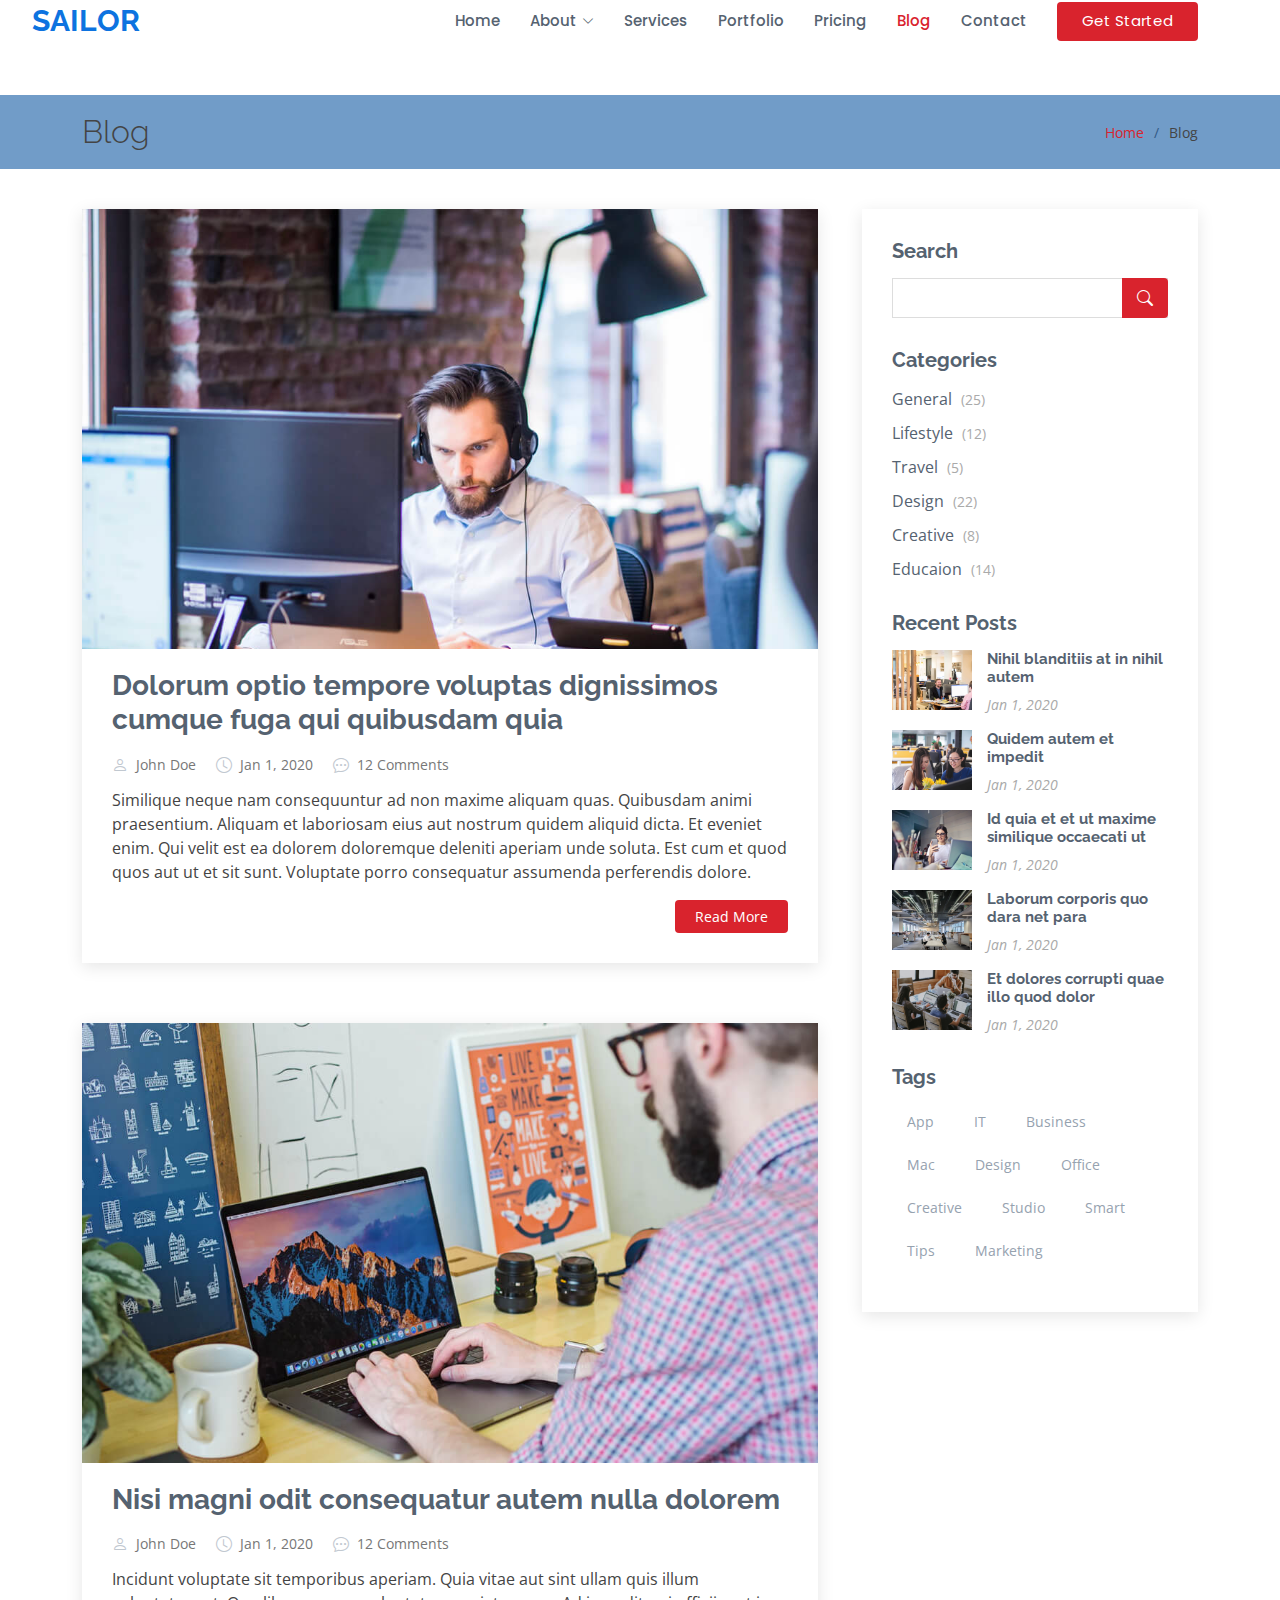
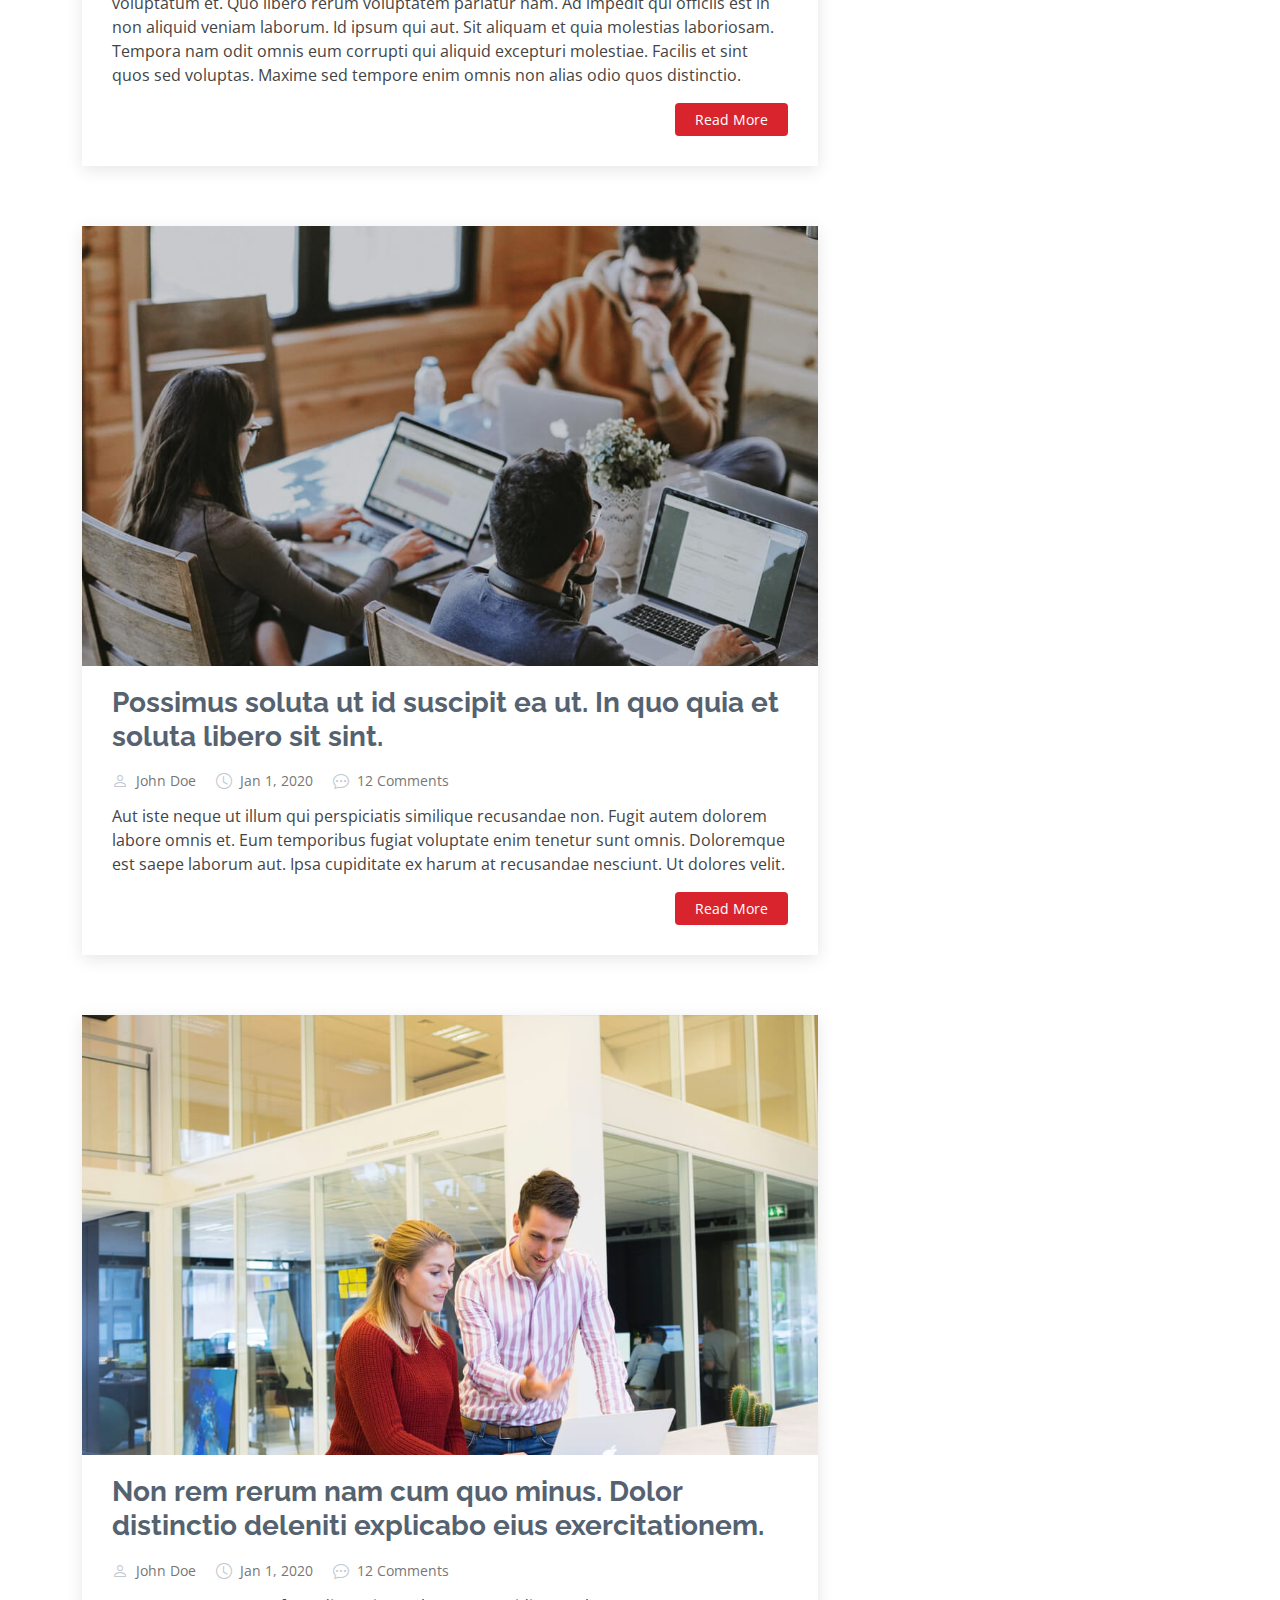
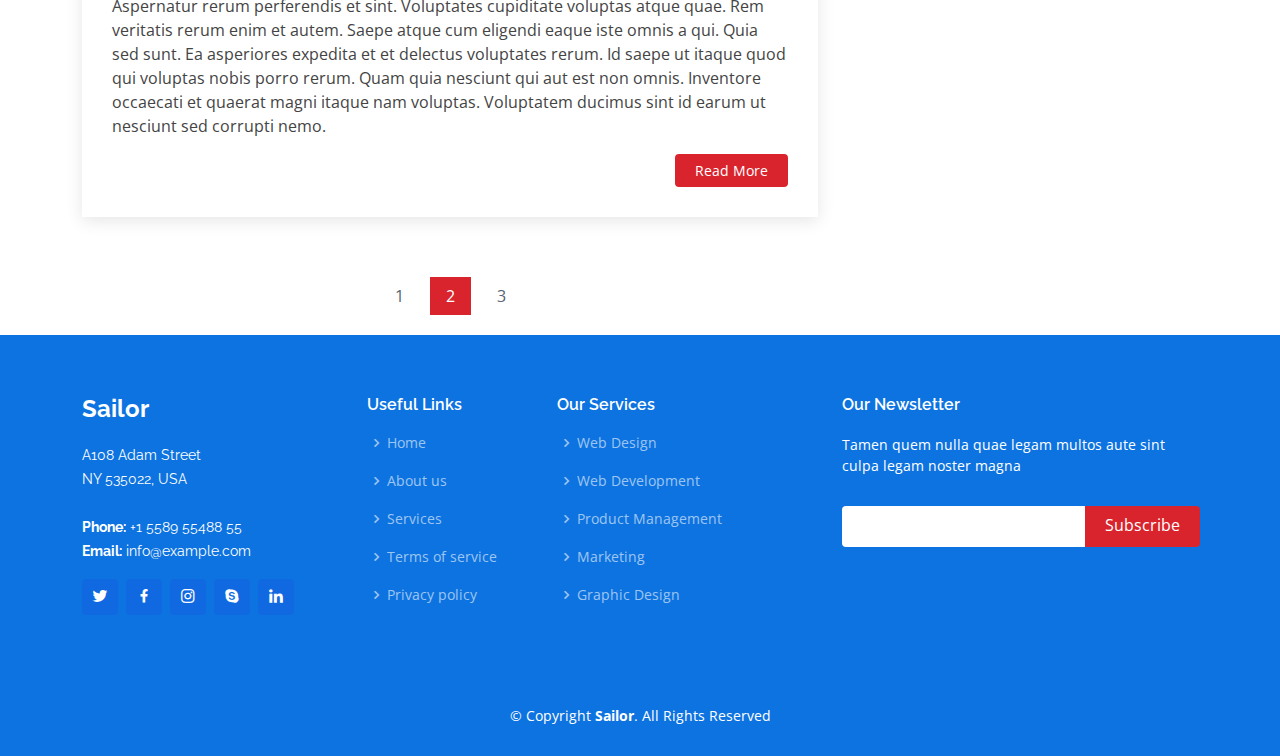
<file: blog.html>
<!DOCTYPE html>
<html lang="en">

<head>
  <meta charset="utf-8">
  <meta content="width=device-width, initial-scale=1.0" name="viewport">

  <title>Blog - Sailor Bootstrap Template</title>
  <meta content="" name="description">
  <meta content="" name="keywords">

  <!-- Favicons -->
  <link href="assets/img/favicon.png" rel="icon">
  <link href="assets/img/apple-touch-icon.png" rel="apple-touch-icon">

  <!-- Google Fonts -->
  <link href="https://fonts.googleapis.com/css?family=Open+Sans:300,300i,400,400i,600,600i,700,700i|Raleway:300,300i,400,400i,500,500i,600,600i,700,700i|Poppins:300,300i,400,400i,500,500i,600,600i,700,700i" rel="stylesheet">

  <!-- Vendor CSS Files -->
  <link href="assets/vendor/animate.css/animate.min.css" rel="stylesheet">
  <link href="assets/vendor/bootstrap/css/bootstrap.min.css" rel="stylesheet">
  <link href="assets/vendor/bootstrap-icons/bootstrap-icons.css" rel="stylesheet">
  <link href="assets/vendor/boxicons/css/boxicons.min.css" rel="stylesheet">
  <link href="assets/vendor/glightbox/css/glightbox.min.css" rel="stylesheet">
  <link href="assets/vendor/remixicon/remixicon.css" rel="stylesheet">
  <link href="assets/vendor/swiper/swiper-bundle.min.css" rel="stylesheet">

  <!-- Template Main CSS File -->
  <link href="assets/css/style.css" rel="stylesheet">

  <!-- =======================================================
  * Template Name: Sailor - v4.8.0
  * Template URL: https://bootstrapmade.com/sailor-free-bootstrap-theme/
  * Author: BootstrapMade.com
  * License: https://bootstrapmade.com/license/
  ======================================================== -->
</head>

<body>

  <!-- ======= Header ======= -->
  <header id="header" class="fixed-top d-flex align-items-center">
    <div class="container d-flex align-items-center">

      <h1 class="logo me-auto"><a href="index.html">Sailor</a></h1>
      <!-- Uncomment below if you prefer to use an image logo -->
      <!-- <a href="index.html" class="logo me-auto"><img src="assets/img/logo.png" alt="" class="img-fluid"></a>-->

      <nav id="navbar" class="navbar">
        <ul>
          <li><a href="index.html">Home</a></li>

          <li class="dropdown"><a href="#"><span>About</span> <i class="bi bi-chevron-down"></i></a>
            <ul>
              <li><a href="about.html">About</a></li>
              <li><a href="team.html">Team</a></li>
              <li><a href="testimonials.html">Testimonials</a></li>

              <li class="dropdown"><a href="#"><span>Deep Drop Down</span> <i class="bi bi-chevron-right"></i></a>
                <ul>
                  <li><a href="#">Deep Drop Down 1</a></li>
                  <li><a href="#">Deep Drop Down 2</a></li>
                  <li><a href="#">Deep Drop Down 3</a></li>
                  <li><a href="#">Deep Drop Down 4</a></li>
                  <li><a href="#">Deep Drop Down 5</a></li>
                </ul>
              </li>
            </ul>
          </li>
          <li><a href="services.html">Services</a></li>
          <li><a href="portfolio.html">Portfolio</a></li>
          <li><a href="pricing.html">Pricing</a></li>
          <li><a href="blog.html" class="active">Blog</a></li>

          <li><a href="contact.html">Contact</a></li>
          <li><a href="index.html" class="getstarted">Get Started</a></li>
        </ul>
        <i class="bi bi-list mobile-nav-toggle"></i>
      </nav><!-- .navbar -->

    </div>
  </header><!-- End Header -->

  <main id="main">

    <!-- ======= Breadcrumbs ======= -->
    <section id="breadcrumbs" class="breadcrumbs">
      <div class="container">

        <div class="d-flex justify-content-between align-items-center">
          <h2>Blog</h2>
          <ol>
            <li><a href="index.html">Home</a></li>
            <li>Blog</li>
          </ol>
        </div>

      </div>
    </section><!-- End Breadcrumbs -->

    <!-- ======= Blog Section ======= -->
    <section id="blog" class="blog">
      <div class="container" data-aos="fade-up">

        <div class="row">

          <div class="col-lg-8 entries">

            <article class="entry">

              <div class="entry-img">
                <img src="assets/img/blog/blog-1.jpg" alt="" class="img-fluid">
              </div>

              <h2 class="entry-title">
                <a href="blog-single.html">Dolorum optio tempore voluptas dignissimos cumque fuga qui quibusdam quia</a>
              </h2>

              <div class="entry-meta">
                <ul>
                  <li class="d-flex align-items-center"><i class="bi bi-person"></i> <a href="blog-single.html">John Doe</a></li>
                  <li class="d-flex align-items-center"><i class="bi bi-clock"></i> <a href="blog-single.html"><time datetime="2020-01-01">Jan 1, 2020</time></a></li>
                  <li class="d-flex align-items-center"><i class="bi bi-chat-dots"></i> <a href="blog-single.html">12 Comments</a></li>
                </ul>
              </div>

              <div class="entry-content">
                <p>
                  Similique neque nam consequuntur ad non maxime aliquam quas. Quibusdam animi praesentium. Aliquam et laboriosam eius aut nostrum quidem aliquid dicta.
                  Et eveniet enim. Qui velit est ea dolorem doloremque deleniti aperiam unde soluta. Est cum et quod quos aut ut et sit sunt. Voluptate porro consequatur assumenda perferendis dolore.
                </p>
                <div class="read-more">
                  <a href="blog-single.html">Read More</a>
                </div>
              </div>

            </article><!-- End blog entry -->

            <article class="entry">

              <div class="entry-img">
                <img src="assets/img/blog/blog-2.jpg" alt="" class="img-fluid">
              </div>

              <h2 class="entry-title">
                <a href="blog-single.html">Nisi magni odit consequatur autem nulla dolorem</a>
              </h2>

              <div class="entry-meta">
                <ul>
                  <li class="d-flex align-items-center"><i class="bi bi-person"></i> <a href="blog-single.html">John Doe</a></li>
                  <li class="d-flex align-items-center"><i class="bi bi-clock"></i> <a href="blog-single.html"><time datetime="2020-01-01">Jan 1, 2020</time></a></li>
                  <li class="d-flex align-items-center"><i class="bi bi-chat-dots"></i> <a href="blog-single.html">12 Comments</a></li>
                </ul>
              </div>

              <div class="entry-content">
                <p>
                  Incidunt voluptate sit temporibus aperiam. Quia vitae aut sint ullam quis illum voluptatum et. Quo libero rerum voluptatem pariatur nam.
                  Ad impedit qui officiis est in non aliquid veniam laborum. Id ipsum qui aut. Sit aliquam et quia molestias laboriosam. Tempora nam odit omnis eum corrupti qui aliquid excepturi molestiae. Facilis et sint quos sed voluptas. Maxime sed tempore enim omnis non alias odio quos distinctio.
                </p>
                <div class="read-more">
                  <a href="blog-single.html">Read More</a>
                </div>
              </div>

            </article><!-- End blog entry -->

            <article class="entry">

              <div class="entry-img">
                <img src="assets/img/blog/blog-3.jpg" alt="" class="img-fluid">
              </div>

              <h2 class="entry-title">
                <a href="blog-single.html">Possimus soluta ut id suscipit ea ut. In quo quia et soluta libero sit sint.</a>
              </h2>

              <div class="entry-meta">
                <ul>
                  <li class="d-flex align-items-center"><i class="bi bi-person"></i> <a href="blog-single.html">John Doe</a></li>
                  <li class="d-flex align-items-center"><i class="bi bi-clock"></i> <a href="blog-single.html"><time datetime="2020-01-01">Jan 1, 2020</time></a></li>
                  <li class="d-flex align-items-center"><i class="bi bi-chat-dots"></i> <a href="blog-single.html">12 Comments</a></li>
                </ul>
              </div>

              <div class="entry-content">
                <p>
                  Aut iste neque ut illum qui perspiciatis similique recusandae non. Fugit autem dolorem labore omnis et. Eum temporibus fugiat voluptate enim tenetur sunt omnis.
                  Doloremque est saepe laborum aut. Ipsa cupiditate ex harum at recusandae nesciunt. Ut dolores velit.
                </p>
                <div class="read-more">
                  <a href="blog-single.html">Read More</a>
                </div>
              </div>

            </article><!-- End blog entry -->

            <article class="entry">

              <div class="entry-img">
                <img src="assets/img/blog/blog-4.jpg" alt="" class="img-fluid">
              </div>

              <h2 class="entry-title">
                <a href="blog-single.html">Non rem rerum nam cum quo minus. Dolor distinctio deleniti explicabo eius exercitationem.</a>
              </h2>

              <div class="entry-meta">
                <ul>
                  <li class="d-flex align-items-center"><i class="bi bi-person"></i> <a href="blog-single.html">John Doe</a></li>
                  <li class="d-flex align-items-center"><i class="bi bi-clock"></i> <a href="blog-single.html"><time datetime="2020-01-01">Jan 1, 2020</time></a></li>
                  <li class="d-flex align-items-center"><i class="bi bi-chat-dots"></i> <a href="blog-single.html">12 Comments</a></li>
                </ul>
              </div>

              <div class="entry-content">
                <p>
                  Aspernatur rerum perferendis et sint. Voluptates cupiditate voluptas atque quae. Rem veritatis rerum enim et autem. Saepe atque cum eligendi eaque iste omnis a qui.
                  Quia sed sunt. Ea asperiores expedita et et delectus voluptates rerum. Id saepe ut itaque quod qui voluptas nobis porro rerum. Quam quia nesciunt qui aut est non omnis. Inventore occaecati et quaerat magni itaque nam voluptas. Voluptatem ducimus sint id earum ut nesciunt sed corrupti nemo.
                </p>
                <div class="read-more">
                  <a href="blog-single.html">Read More</a>
                </div>
              </div>

            </article><!-- End blog entry -->

            <div class="blog-pagination">
              <ul class="justify-content-center">
                <li><a href="#">1</a></li>
                <li class="active"><a href="#">2</a></li>
                <li><a href="#">3</a></li>
              </ul>
            </div>

          </div><!-- End blog entries list -->

          <div class="col-lg-4">

            <div class="sidebar">

              <h3 class="sidebar-title">Search</h3>
              <div class="sidebar-item search-form">
                <form action="">
                  <input type="text">
                  <button type="submit"><i class="bi bi-search"></i></button>
                </form>
              </div><!-- End sidebar search formn-->

              <h3 class="sidebar-title">Categories</h3>
              <div class="sidebar-item categories">
                <ul>
                  <li><a href="#">General <span>(25)</span></a></li>
                  <li><a href="#">Lifestyle <span>(12)</span></a></li>
                  <li><a href="#">Travel <span>(5)</span></a></li>
                  <li><a href="#">Design <span>(22)</span></a></li>
                  <li><a href="#">Creative <span>(8)</span></a></li>
                  <li><a href="#">Educaion <span>(14)</span></a></li>
                </ul>
              </div><!-- End sidebar categories-->

              <h3 class="sidebar-title">Recent Posts</h3>
              <div class="sidebar-item recent-posts">
                <div class="post-item clearfix">
                  <img src="assets/img/blog/blog-recent-1.jpg" alt="">
                  <h4><a href="blog-single.html">Nihil blanditiis at in nihil autem</a></h4>
                  <time datetime="2020-01-01">Jan 1, 2020</time>
                </div>

                <div class="post-item clearfix">
                  <img src="assets/img/blog/blog-recent-2.jpg" alt="">
                  <h4><a href="blog-single.html">Quidem autem et impedit</a></h4>
                  <time datetime="2020-01-01">Jan 1, 2020</time>
                </div>

                <div class="post-item clearfix">
                  <img src="assets/img/blog/blog-recent-3.jpg" alt="">
                  <h4><a href="blog-single.html">Id quia et et ut maxime similique occaecati ut</a></h4>
                  <time datetime="2020-01-01">Jan 1, 2020</time>
                </div>

                <div class="post-item clearfix">
                  <img src="assets/img/blog/blog-recent-4.jpg" alt="">
                  <h4><a href="blog-single.html">Laborum corporis quo dara net para</a></h4>
                  <time datetime="2020-01-01">Jan 1, 2020</time>
                </div>

                <div class="post-item clearfix">
                  <img src="assets/img/blog/blog-recent-5.jpg" alt="">
                  <h4><a href="blog-single.html">Et dolores corrupti quae illo quod dolor</a></h4>
                  <time datetime="2020-01-01">Jan 1, 2020</time>
                </div>

              </div><!-- End sidebar recent posts-->

              <h3 class="sidebar-title">Tags</h3>
              <div class="sidebar-item tags">
                <ul>
                  <li><a href="#">App</a></li>
                  <li><a href="#">IT</a></li>
                  <li><a href="#">Business</a></li>
                  <li><a href="#">Mac</a></li>
                  <li><a href="#">Design</a></li>
                  <li><a href="#">Office</a></li>
                  <li><a href="#">Creative</a></li>
                  <li><a href="#">Studio</a></li>
                  <li><a href="#">Smart</a></li>
                  <li><a href="#">Tips</a></li>
                  <li><a href="#">Marketing</a></li>
                </ul>
              </div><!-- End sidebar tags-->

            </div><!-- End sidebar -->

          </div><!-- End blog sidebar -->

        </div>

      </div>
    </section><!-- End Blog Section -->

  </main><!-- End #main -->

  <!-- ======= Footer ======= -->
  <footer id="footer">
    <div class="footer-top">
      <div class="container">
        <div class="row">

          <div class="col-lg-3 col-md-6">
            <div class="footer-info">
              <h3>Sailor</h3>
              <p>
                A108 Adam Street <br>
                NY 535022, USA<br><br>
                <strong>Phone:</strong> +1 5589 55488 55<br>
                <strong>Email:</strong> info@example.com<br>
              </p>
              <div class="social-links mt-3">
                <a href="#" class="twitter"><i class="bx bxl-twitter"></i></a>
                <a href="#" class="facebook"><i class="bx bxl-facebook"></i></a>
                <a href="#" class="instagram"><i class="bx bxl-instagram"></i></a>
                <a href="#" class="google-plus"><i class="bx bxl-skype"></i></a>
                <a href="#" class="linkedin"><i class="bx bxl-linkedin"></i></a>
              </div>
            </div>
          </div>

          <div class="col-lg-2 col-md-6 footer-links">
            <h4>Useful Links</h4>
            <ul>
              <li><i class="bx bx-chevron-right"></i> <a href="#">Home</a></li>
              <li><i class="bx bx-chevron-right"></i> <a href="#">About us</a></li>
              <li><i class="bx bx-chevron-right"></i> <a href="#">Services</a></li>
              <li><i class="bx bx-chevron-right"></i> <a href="#">Terms of service</a></li>
              <li><i class="bx bx-chevron-right"></i> <a href="#">Privacy policy</a></li>
            </ul>
          </div>

          <div class="col-lg-3 col-md-6 footer-links">
            <h4>Our Services</h4>
            <ul>
              <li><i class="bx bx-chevron-right"></i> <a href="#">Web Design</a></li>
              <li><i class="bx bx-chevron-right"></i> <a href="#">Web Development</a></li>
              <li><i class="bx bx-chevron-right"></i> <a href="#">Product Management</a></li>
              <li><i class="bx bx-chevron-right"></i> <a href="#">Marketing</a></li>
              <li><i class="bx bx-chevron-right"></i> <a href="#">Graphic Design</a></li>
            </ul>
          </div>

          <div class="col-lg-4 col-md-6 footer-newsletter">
            <h4>Our Newsletter</h4>
            <p>Tamen quem nulla quae legam multos aute sint culpa legam noster magna</p>
            <form action="" method="post">
              <input type="email" name="email"><input type="submit" value="Subscribe">
            </form>

          </div>

        </div>
      </div>
    </div>

    <div class="container">
      <div class="copyright">
        &copy; Copyright <strong><span>Sailor</span></strong>. All Rights Reserved
      </div>
      
    </div>
  </footer><!-- End Footer -->

  <a href="#" class="back-to-top d-flex align-items-center justify-content-center"><i class="bi bi-arrow-up-short"></i></a>

  <!-- Vendor JS Files -->
  <script src="assets/vendor/bootstrap/js/bootstrap.bundle.min.js"></script>
  <script src="assets/vendor/glightbox/js/glightbox.min.js"></script>
  <script src="assets/vendor/isotope-layout/isotope.pkgd.min.js"></script>
  <script src="assets/vendor/swiper/swiper-bundle.min.js"></script>
  <script src="assets/vendor/waypoints/noframework.waypoints.js"></script>
  <script src="assets/vendor/php-email-form/validate.js"></script>

  <!-- Template Main JS File -->
  <script src="assets/js/main.js"></script>

</body>

</html>
</file>
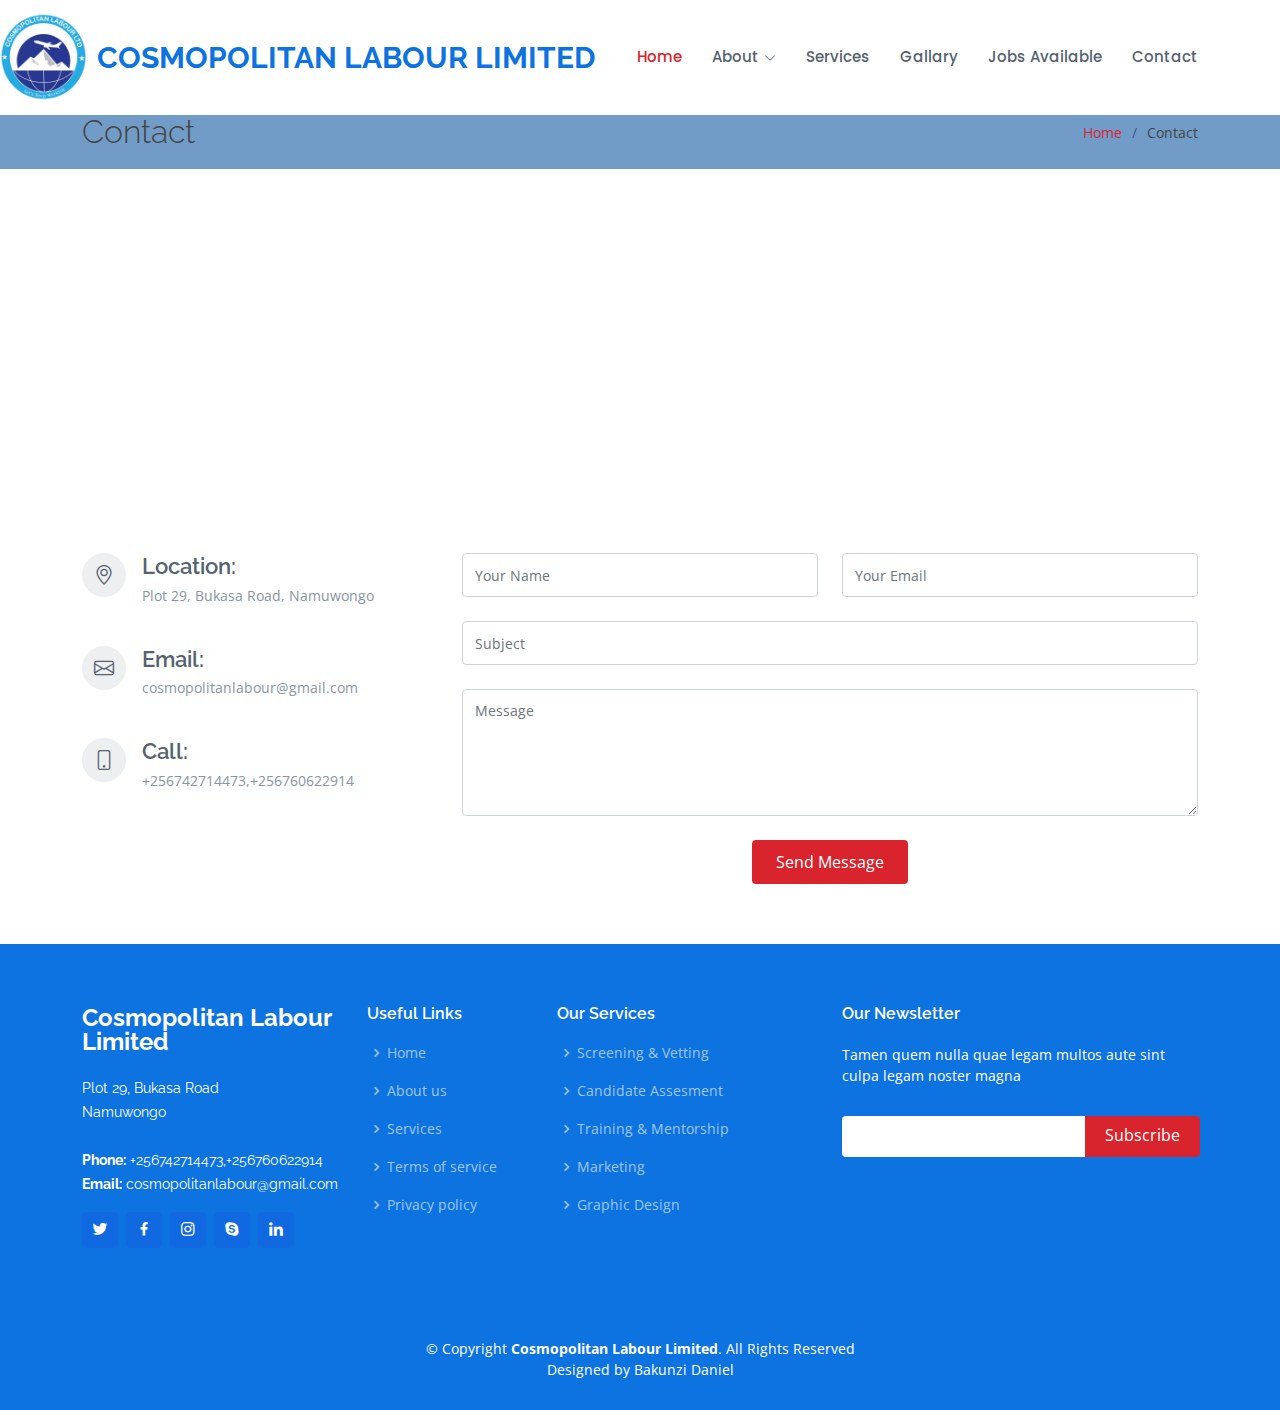
<file: contact.html>
<!DOCTYPE html>
<html lang="en">

<head>
  <meta charset="utf-8">
  <meta content="width=device-width, initial-scale=1.0" name="viewport">

  <title>Contact </title>
  <meta content="" name="description">
  <meta content="" name="keywords">

  <!-- Favicons -->
  <link href="assets/img/favicon1.png" rel="icon">
  <link href="assets/img/apple-touch-icon.png" rel="apple-touch-icon">

  <!-- Google Fonts -->
  <link href="https://fonts.googleapis.com/css?family=Open+Sans:300,300i,400,400i,600,600i,700,700i|Raleway:300,300i,400,400i,500,500i,600,600i,700,700i|Poppins:300,300i,400,400i,500,500i,600,600i,700,700i" rel="stylesheet">

  <!-- Vendor CSS Files -->
  <link href="assets/vendor/animate.css/animate.min.css" rel="stylesheet">
  <link href="assets/vendor/bootstrap/css/bootstrap.min.css" rel="stylesheet">
  <link href="assets/vendor/bootstrap-icons/bootstrap-icons.css" rel="stylesheet">
  <link href="assets/vendor/boxicons/css/boxicons.min.css" rel="stylesheet">
  <link href="assets/vendor/glightbox/css/glightbox.min.css" rel="stylesheet">
  <link href="assets/vendor/remixicon/remixicon.css" rel="stylesheet">
  <link href="assets/vendor/swiper/swiper-bundle.min.css" rel="stylesheet">

  <!-- Template Main CSS File -->
  <link href="assets/css/style.css" rel="stylesheet">

  <!-- =======================================================
  * Template Name: Sailor - v4.8.0
  * Template URL: https://bootstrapmade.com/sailor-free-bootstrap-theme/
  * Author: BootstrapMade.com
  * License: https://bootstrapmade.com/license/
  ======================================================== -->
</head>

<body>

  <!-- ======= Header ======= -->
  <header id="header" class="fixed-top d-flex align-items-center">
    <div class="container d-flex align-items-center">

      <!-- <h1 class="logo me-auto"><a href="index.html">Cosmopolitan Labour Limited</a></h1> -->
      <!-- Uncomment below if you prefer to use an image logo -->
      <!-- <a href="index.html" class="logo me-auto"><img src="assets/img/logo.png" alt="" class="img-fluid"></a>-->
      <a href="index.html" class="logo lg-auto"><img src="assets/img/logo.png" alt="" class="img-fluid"></a>
      <h3 class="logo me-auto"><a href="index.html">Cosmopolitan Labour Limited</a></h3>

      <nav id="navbar" class="navbar">
        <ul>
          <li><a href="index.html" class="active">Home</a></li>

          <li class="dropdown"><a href="#"><span>About</span> <i class="bi bi-chevron-down"></i></a>
            <ul>
              <li><a href="about.html">About</a></li>
              <li><a href="team.html">Team</a></li>
              <li><a href="testimonials.html">Testimonials</a></li>

              
            </ul>
          </li>
          <li><a href="services.html">Services</a></li>
          <li><a href="portfolio.html">Gallary</a></li>
          <li><a href="pricing.html" >Jobs Available</a></li>

          

          <li><a href="contact.html">Contact</a></li>
         
        </ul>
        <i class="bi bi-list mobile-nav-toggle"></i>
      </nav><!-- .navbar -->

    </div>
  </header><!-- End Header -->

  <main id="main">

    <!-- ======= Breadcrumbs ======= -->
    <section id="breadcrumbs" class="breadcrumbs">
      <div class="container">

        <div class="d-flex justify-content-between align-items-center">
          <h2>Contact</h2>
          <ol>
            <li><a href="index.html">Home</a></li>
            <li>Contact</li>
          </ol>
        </div>

      </div>
    </section><!-- End Breadcrumbs -->

    <!-- ======= Contact Section ======= -->
    <section id="contact" class="contact">
      <div class="container">

        <div>
          <iframe style="border:0; width: 100%; height: 270px;" src="https://www.google.com/maps/embed?pb=!1m14!1m12!1m3!1d791.6692152582815!2d32.61734431719813!3d0.3027662573371169!2m3!1f0!2f0!3f0!3m2!1i1024!2i768!4f13.1!5e0!3m2!1sen!2sug!4v1663142834461!5m2!1sen!2sug" frameborder="0" allowfullscreen></iframe>
          
        </div>

        <div class="row mt-5">

          <div class="col-lg-4">
            <div class="info">
              <div class="address">
                <i class="bi bi-geo-alt"></i>
                <h4>Location:</h4>
                <p>Plot 29, Bukasa Road, Namuwongo</p>
              </div>

              <div class="email">
                <i class="bi bi-envelope"></i>
                <h4>Email:</h4>
                <p>cosmopolitanlabour@gmail.com</p>
              </div>

              <div class="phone">
                <i class="bi bi-phone"></i>
                <h4>Call:</h4>
                <p>+256742714473,+256760622914</p>
              </div>

            </div>

          </div>

          <div class="col-lg-8 mt-5 mt-lg-0">

            <form action="forms/contact.php" method="post" role="form" class="php-email-form">
              <div class="row">
                <div class="col-md-6 form-group">
                  <input type="text" name="name" class="form-control" id="name" placeholder="Your Name" required>
                </div>
                <div class="col-md-6 form-group mt-3 mt-md-0">
                  <input type="email" class="form-control" name="email" id="email" placeholder="Your Email" required>
                </div>
              </div>
              <div class="form-group mt-3">
                <input type="text" class="form-control" name="subject" id="subject" placeholder="Subject" required>
              </div>
              <div class="form-group mt-3">
                <textarea class="form-control" name="message" rows="5" placeholder="Message" required></textarea>
              </div>
              <div class="my-3">
                <div class="loading">Loading</div>
                <div class="error-message"></div>
                <div class="sent-message">Your message has been sent. Thank you!</div>
              </div>
              <div class="text-center"><button type="submit">Send Message</button></div>
            </form>

          </div>

        </div>

      </div>
    </section><!-- End Contact Section -->

  </main><!-- End #main -->

  <!-- ======= Footer ======= -->
  <footer id="footer">
    <div class="footer-top">
      <div class="container">
        <div class="row">

          <div class="col-lg-3 col-md-6">
            <div class="footer-info">
              <h3>Cosmopolitan Labour Limited</h3>
              <p>
                Plot 29, Bukasa Road <br>
                Namuwongo<br><br>
                <strong>Phone:</strong> +256742714473,+256760622914<br>
                <strong>Email:</strong> cosmopolitanlabour@gmail.com<br>
              </p>
              <div class="social-links mt-3">
                <a href="#" class="twitter"><i class="bx bxl-twitter"></i></a>
                <a href="#" class="facebook"><i class="bx bxl-facebook"></i></a>
                <a href="#" class="instagram"><i class="bx bxl-instagram"></i></a>
                <a href="#" class="google-plus"><i class="bx bxl-skype"></i></a>
                <a href="#" class="linkedin"><i class="bx bxl-linkedin"></i></a>
              </div>
            </div>
          </div>

          <div class="col-lg-2 col-md-6 footer-links">
            <h4>Useful Links</h4>
            <ul>
              <li><i class="bx bx-chevron-right"></i> <a href="#">Home</a></li>
              <li><i class="bx bx-chevron-right"></i> <a href="#">About us</a></li>
              <li><i class="bx bx-chevron-right"></i> <a href="#">Services</a></li>
              <li><i class="bx bx-chevron-right"></i> <a href="#">Terms of service</a></li>
              <li><i class="bx bx-chevron-right"></i> <a href="#">Privacy policy</a></li>
            </ul>
          </div>

          <div class="col-lg-3 col-md-6 footer-links">
            <h4>Our Services</h4>
            <ul>
              <li><i class="bx bx-chevron-right"></i> <a href="#">Screening & Vetting</a></li>
              <li><i class="bx bx-chevron-right"></i> <a href="#">Candidate Assesment</a></li>
              <li><i class="bx bx-chevron-right"></i> <a href="#">Training & Mentorship</a></li>
              <li><i class="bx bx-chevron-right"></i> <a href="#">Marketing</a></li>
              <li><i class="bx bx-chevron-right"></i> <a href="#">Graphic Design</a></li>
            </ul>
          </div>

          <div class="col-lg-4 col-md-6 footer-newsletter">
            <h4>Our Newsletter</h4>
            <p>Tamen quem nulla quae legam multos aute sint culpa legam noster magna</p>
            <form action="" method="post">
              <input type="email" name="email"><input type="submit" value="Subscribe">
            </form>

          </div>

        </div>
      </div>
    </div>

    <div class="copyright">
      &copy; Copyright <strong><span>Cosmopolitan Labour Limited</span></strong>. All Rights Reserved <br>
      <a href="http://"> Designed by Bakunzi Daniel</a> 
    </div>
      
    </div>
  </footer>
  <!-- End Footer -->

  <a href="#" class="back-to-top d-flex align-items-center justify-content-center"><i class="bi bi-arrow-up-short"></i></a>

  <!-- Vendor JS Files -->
  <script src="assets/vendor/bootstrap/js/bootstrap.bundle.min.js"></script>
  <script src="assets/vendor/glightbox/js/glightbox.min.js"></script>
  <script src="assets/vendor/isotope-layout/isotope.pkgd.min.js"></script>
  <script src="assets/vendor/swiper/swiper-bundle.min.js"></script>
  <script src="assets/vendor/waypoints/noframework.waypoints.js"></script>
  <script src="assets/vendor/php-email-form/validate.js"></script>

  <!-- Template Main JS File -->
  <script src="assets/js/main.js"></script>

</body>

</html>
</file>
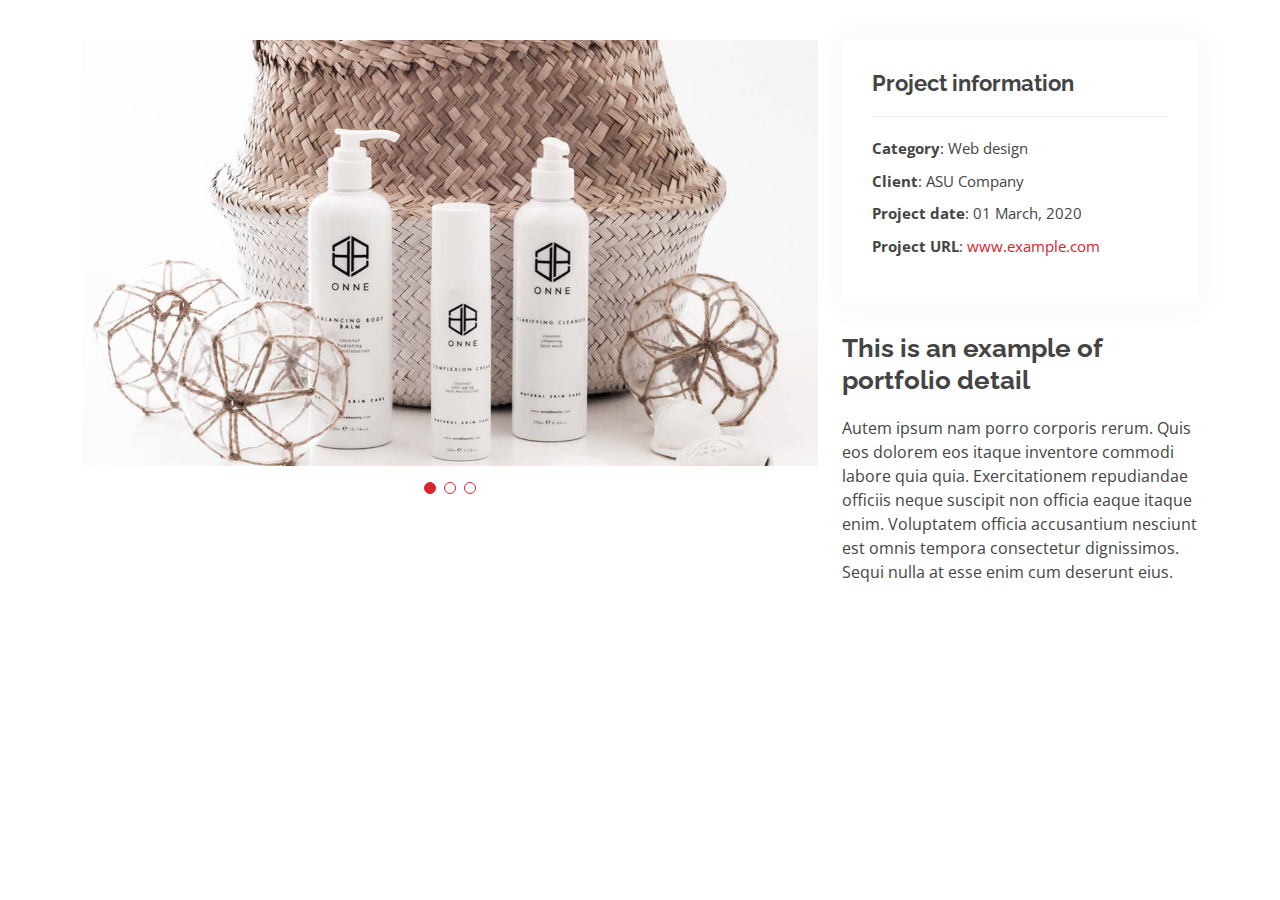
<file: portfolio-details.html>
<!DOCTYPE html>
<html lang="en">

<head>
  <meta charset="utf-8">
  <meta content="width=device-width, initial-scale=1.0" name="viewport">

  <title>Portfolio Details - Sailor Bootstrap Template</title>
  <meta content="" name="description">
  <meta content="" name="keywords">

  <!-- Favicons -->
  <link href="assets/img/favicon.png" rel="icon">
  <link href="assets/img/apple-touch-icon.png" rel="apple-touch-icon">

  <!-- Google Fonts -->
  <link href="https://fonts.googleapis.com/css?family=Open+Sans:300,300i,400,400i,600,600i,700,700i|Raleway:300,300i,400,400i,500,500i,600,600i,700,700i|Poppins:300,300i,400,400i,500,500i,600,600i,700,700i" rel="stylesheet">

  <!-- Vendor CSS Files -->
  <link href="assets/vendor/animate.css/animate.min.css" rel="stylesheet">
  <link href="assets/vendor/bootstrap/css/bootstrap.min.css" rel="stylesheet">
  <link href="assets/vendor/bootstrap-icons/bootstrap-icons.css" rel="stylesheet">
  <link href="assets/vendor/boxicons/css/boxicons.min.css" rel="stylesheet">
  <link href="assets/vendor/glightbox/css/glightbox.min.css" rel="stylesheet">
  <link href="assets/vendor/remixicon/remixicon.css" rel="stylesheet">
  <link href="assets/vendor/swiper/swiper-bundle.min.css" rel="stylesheet">

  <!-- Template Main CSS File -->
  <link href="assets/css/style.css" rel="stylesheet">

  <!-- =======================================================
  * Template Name: Sailor - v4.8.0
  * Template URL: https://bootstrapmade.com/sailor-free-bootstrap-theme/
  * Author: BootstrapMade.com
  * License: https://bootstrapmade.com/license/
  ======================================================== -->
</head>

<body>

  <main id="main">

    <!-- ======= Portfolio Details Section ======= -->
    <section id="portfolio-details" class="portfolio-details">
      <div class="container">

        <div class="row gy-4">

          <div class="col-lg-8">
            <div class="portfolio-details-slider swiper">
              <div class="swiper-wrapper align-items-center">

                <div class="swiper-slide">
                  <img src="assets/img/portfolio/portfolio-details-1.jpg" alt="">
                </div>

                <div class="swiper-slide">
                  <img src="assets/img/portfolio/portfolio-details-2.jpg" alt="">
                </div>

                <div class="swiper-slide">
                  <img src="assets/img/portfolio/portfolio-details-3.jpg" alt="">
                </div>

              </div>
              <div class="swiper-pagination"></div>
            </div>
          </div>

          <div class="col-lg-4">
            <div class="portfolio-info">
              <h3>Project information</h3>
              <ul>
                <li><strong>Category</strong>: Web design</li>
                <li><strong>Client</strong>: ASU Company</li>
                <li><strong>Project date</strong>: 01 March, 2020</li>
                <li><strong>Project URL</strong>: <a href="#">www.example.com</a></li>
              </ul>
            </div>
            <div class="portfolio-description">
              <h2>This is an example of portfolio detail</h2>
              <p>
                Autem ipsum nam porro corporis rerum. Quis eos dolorem eos itaque inventore commodi labore quia quia. Exercitationem repudiandae officiis neque suscipit non officia eaque itaque enim. Voluptatem officia accusantium nesciunt est omnis tempora consectetur dignissimos. Sequi nulla at esse enim cum deserunt eius.
              </p>
            </div>
          </div>

        </div>

      </div>
    </section><!-- End Portfolio Details Section -->

  </main><!-- End #main -->

  <a href="#" class="back-to-top d-flex align-items-center justify-content-center"><i class="bi bi-arrow-up-short"></i></a>

  <!-- Vendor JS Files -->
  <script src="assets/vendor/bootstrap/js/bootstrap.bundle.min.js"></script>
  <script src="assets/vendor/glightbox/js/glightbox.min.js"></script>
  <script src="assets/vendor/isotope-layout/isotope.pkgd.min.js"></script>
  <script src="assets/vendor/swiper/swiper-bundle.min.js"></script>
  <script src="assets/vendor/waypoints/noframework.waypoints.js"></script>
  <script src="assets/vendor/php-email-form/validate.js"></script>

  <!-- Template Main JS File -->
  <script src="assets/js/main.js"></script>

</body>

</html>
</file>
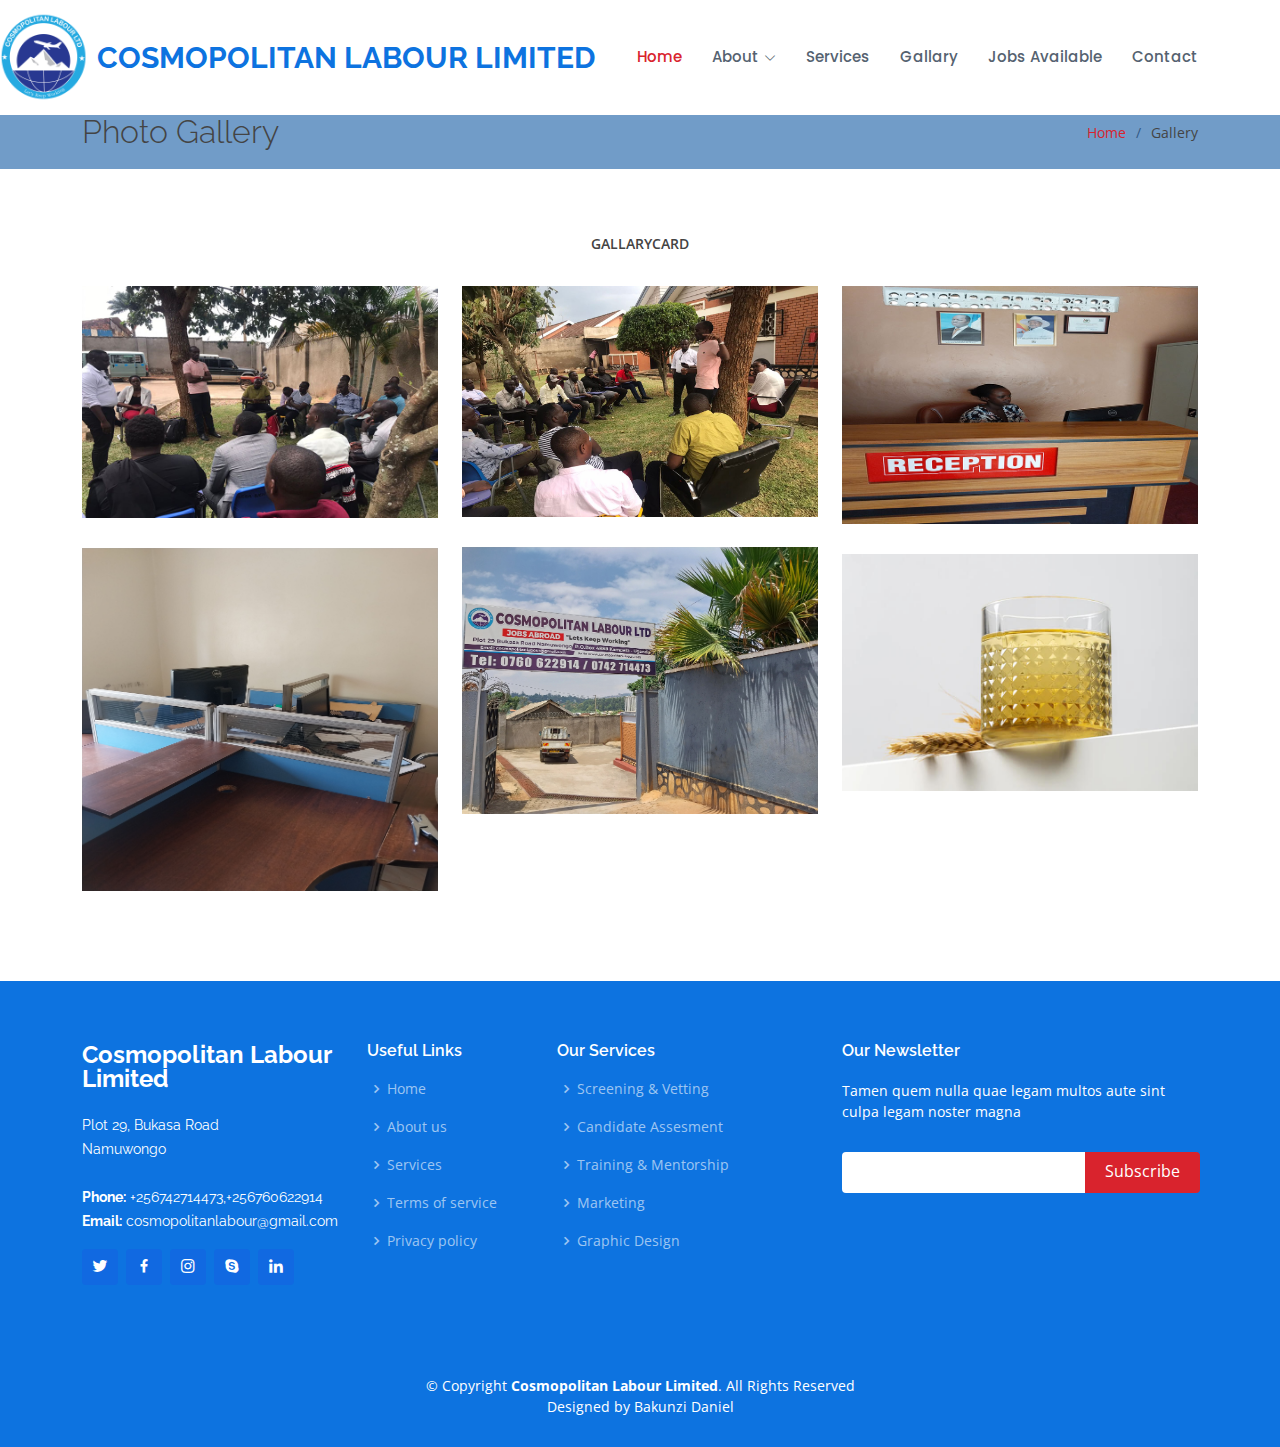
<file: portfolio.html>
<!DOCTYPE html>
<html lang="en">

<head>
  <meta charset="utf-8">
  <meta content="width=device-width, initial-scale=1.0" name="viewport">

  <title>Gallery</title>
  <meta content="" name="description">
  <meta content="" name="keywords">

  <!-- Favicons -->
  <link href="assets/img/favicon1.png" rel="icon">
  <link href="assets/img/apple-touch-icon.png" rel="apple-touch-icon">

  <!-- Google Fonts -->
  <link href="https://fonts.googleapis.com/css?family=Open+Sans:300,300i,400,400i,600,600i,700,700i|Raleway:300,300i,400,400i,500,500i,600,600i,700,700i|Poppins:300,300i,400,400i,500,500i,600,600i,700,700i" rel="stylesheet">

  <!-- Vendor CSS Files -->
  <link href="assets/vendor/animate.css/animate.min.css" rel="stylesheet">
  <link href="assets/vendor/bootstrap/css/bootstrap.min.css" rel="stylesheet">
  <link href="assets/vendor/bootstrap-icons/bootstrap-icons.css" rel="stylesheet">
  <link href="assets/vendor/boxicons/css/boxicons.min.css" rel="stylesheet">
  <link href="assets/vendor/glightbox/css/glightbox.min.css" rel="stylesheet">
  <link href="assets/vendor/remixicon/remixicon.css" rel="stylesheet">
  <link href="assets/vendor/swiper/swiper-bundle.min.css" rel="stylesheet">

  <!-- Template Main CSS File -->
  <link href="assets/css/style.css" rel="stylesheet">

  <!-- =======================================================
  * Template Name: Sailor - v4.8.0
  * Template URL: https://bootstrapmade.com/sailor-free-bootstrap-theme/
  * Author: BootstrapMade.com
  * License: https://bootstrapmade.com/license/
  ======================================================== -->
</head>

<body>

  <!-- ======= Header ======= -->
  <header id="header" class="fixed-top d-flex align-items-center">
    <div class="container d-flex align-items-center">

      <!-- <h1 class="logo me-auto"><a href="index.html">Sailor</a></h1> -->
      <!-- Uncomment below if you prefer to use an image logo -->
      <!-- <a href="index.html" class="logo me-auto"><img src="assets/img/logo.png" alt="" class="img-fluid"></a>-->
      <a href="index.html" class="logo lg-auto"><img src="assets/img/logo.png" alt="" class="img-fluid"></a>
      <h3 class="logo me-auto"><a href="index.html">Cosmopolitan Labour Limited</a></h3>


      <nav id="navbar" class="navbar">
        <ul>
          <li><a href="index.html" class="active">Home</a></li>

          <li class="dropdown"><a href="#"><span>About</span> <i class="bi bi-chevron-down"></i></a>
            <ul>
              <li><a href="about.html">About</a></li>
              <li><a href="team.html">Team</a></li>
              <li><a href="testimonials.html">Testimonials</a></li>

              
            </ul>
          </li>
          <li><a href="services.html">Services</a></li>
          <li><a href="portfolio.html">Gallary</a></li>
          <li><a href="pricing.html" >Jobs Available</a></li>

          

          <li><a href="contact.html">Contact</a></li>
         
        </ul>
        <i class="bi bi-list mobile-nav-toggle"></i>
      </nav><!-- .navbar -->

    </div>
  </header><!-- End Header -->

  <main id="main">

    <!-- ======= Breadcrumbs ======= -->
    <section id="breadcrumbs" class="breadcrumbs">
      <div class="container">

        <div class="d-flex justify-content-between align-items-center">
          <h2>Photo Gallery</h2>
          <ol>
            <li><a href="index.html">Home</a></li>
            <li>Gallery</li>
          </ol>
        </div>

      </div>
    </section><!-- End Breadcrumbs -->

    <!-- ======= Portfolio Section ======= -->
    <section id="portfolio" class="portfolio">
      <div class="container">

        <div class="row">
          <div class="col-lg-12 d-flex justify-content-center">
            <ul id="portfolio-flters">
             
              
              <li data-filter=".filter-card">GALLARYCard</li>
              
            </ul>
          </div>
        </div>

        <div class="row portfolio-container">

         

       
         

          <div class="col-lg-4 col-md-6 portfolio-item filter-card">
            <div class="portfolio-wrap">
              <img src="assets/img/portfolio/portfolio-11.jpg" class="img-fluid" alt="">
              <div class="portfolio-info">
                <h4></h4>
                <p>Card</p>
                <div class="portfolio-links">
                  <a href="assets/img/portfolio/portfolio-11.jpg" data-gallery="portfolioGallery" class="portfolio-lightbox" title="Briefing Candidates for IRAQ Contract"><i class="bx bx-plus"></i></a>
                  <a href="portfolio-details.html" class="portfolio-details-lightbox" data-glightbox="type: external" title="Portfolio Details"><i class="bx bx-link"></i></a>
                </div>
              </div>
            </div>
          </div>

        

          <div class="col-lg-4 col-md-6 portfolio-item filter-card">
            <div class="portfolio-wrap">
              <img src="assets/img/portfolio/portfolio-12.jpg" class="img-fluid" alt="">
              <div class="portfolio-info">
                <h4>Card 1</h4>
                <p>Card</p>
                <div class="portfolio-links">
                  <a href="assets/img/portfolio/portfolio-12.jpg" data-gallery="portfolioGallery" class="portfolio-lightbox" title="Briefing Candidates for IRAQ Contract"><i class="bx bx-plus"></i></a>
                  <a href="portfolio-details.html" class="portfolio-details-lightbox" data-glightbox="type: external" title="Portfolio Details"><i class="bx bx-link"></i></a>
                </div>
              </div>
            </div>
          </div>

          <div class="col-lg-4 col-md-6 portfolio-item filter-card">
            <div class="portfolio-wrap">
              <img src="assets/img/portfolio/portfolio-13.jpg" class="img-fluid" alt="">
              <div class="portfolio-info">
                <h4>Card 3</h4>
                <p>Card</p>
                <div class="portfolio-links">
                  <a href="assets/img/portfolio/portfolio-13.jpg" data-gallery="portfolioGallery" class="portfolio-lightbox" title="Card 3"><i class="bx bx-plus"></i></a>
                  <a href="portfolio-details.html" class="portfolio-details-lightbox" data-glightbox="type: external" title="Portfolio Details"><i class="bx bx-link"></i></a>
                </div>
              </div>
            </div>
          </div>

          <div class="col-lg-4 col-md-6 portfolio-item filter-card">
            <div class="portfolio-wrap">
              <img src="assets/img/portfolio/portfolio-9.jpg" class="img-fluid" alt="">
              <div class="portfolio-info">
                <h4>Card 2</h4>
                <p>Card</p>
                <div class="portfolio-links">
                  <a href="assets/img/portfolio/portfolio-9.jpg" data-gallery="portfolioGallery" class="portfolio-lightbox" title="Card 2"><i class="bx bx-plus"></i></a>
                  <a href="portfolio-details.html" class="portfolio-details-lightbox" data-glightbox="type: external" title="Portfolio Details"><i class="bx bx-link"></i></a>
                </div>
              </div>
            </div>
          </div>

        

          <div class="col-lg-4 col-md-6 portfolio-item filter-card">
            <div class="portfolio-wrap">
              <img src="assets/img/portfolio/portfolio-6.jpg" class="img-fluid" alt="">
              <div class="portfolio-info">
                <h4>Card 1</h4>
                <p>Card</p>
                <div class="portfolio-links">
                  <a href="assets/img/portfolio/portfolio-6.jpg" data-gallery="portfolioGallery" class="portfolio-lightbox" title="Card 1"><i class="bx bx-plus"></i></a>
                  <a href="portfolio-details.html" class="portfolio-details-lightbox" data-glightbox="type: external" title="Portfolio Details"><i class="bx bx-link"></i></a>
                </div>
              </div>
            </div>
          </div>

          <div class="col-lg-4 col-md-6 portfolio-item filter-card">
            <div class="portfolio-wrap">
              <img src="assets/img/portfolio/portfolio-8.jpg" class="img-fluid" alt="">
              <div class="portfolio-info">
                <h4>Card 3</h4>
                <p>Card</p>
                <div class="portfolio-links">
                  <a href="assets/img/portfolio/portfolio-8.jpg" data-gallery="portfolioGallery" class="portfolio-lightbox" title="Card 3"><i class="bx bx-plus"></i></a>
                  <a href="portfolio-details.html" class="portfolio-details-lightbox" data-glightbox="type: external" title="Portfolio Details"><i class="bx bx-link"></i></a>
                </div>
              </div>
            </div>
          </div>

      

        </div>

      </div>
    </section><!-- End Portfolio Section -->

  </main><!-- End #main -->

  <!-- ======= Footer ======= -->
  <footer id="footer">
    <div class="footer-top">
      <div class="container">
        <div class="row">

          <div class="col-lg-3 col-md-6">
            <div class="footer-info">
              <h3>Cosmopolitan Labour Limited</h3>
              <p>
                Plot 29, Bukasa Road <br>
                Namuwongo<br><br>
                <strong>Phone:</strong> +256742714473,+256760622914<br>
                <strong>Email:</strong> cosmopolitanlabour@gmail.com<br>
              </p>
              <div class="social-links mt-3">
                <a href="#" class="twitter"><i class="bx bxl-twitter"></i></a>
                <a href="#" class="facebook"><i class="bx bxl-facebook"></i></a>
                <a href="#" class="instagram"><i class="bx bxl-instagram"></i></a>
                <a href="#" class="google-plus"><i class="bx bxl-skype"></i></a>
                <a href="#" class="linkedin"><i class="bx bxl-linkedin"></i></a>
              </div>
            </div>
          </div>

          <div class="col-lg-2 col-md-6 footer-links">
            <h4>Useful Links</h4>
            <ul>
              <li><i class="bx bx-chevron-right"></i> <a href="#">Home</a></li>
              <li><i class="bx bx-chevron-right"></i> <a href="#">About us</a></li>
              <li><i class="bx bx-chevron-right"></i> <a href="#">Services</a></li>
              <li><i class="bx bx-chevron-right"></i> <a href="#">Terms of service</a></li>
              <li><i class="bx bx-chevron-right"></i> <a href="#">Privacy policy</a></li>
            </ul>
          </div>

          <div class="col-lg-3 col-md-6 footer-links">
            <h4>Our Services</h4>
            <ul>
              <li><i class="bx bx-chevron-right"></i> <a href="#">Screening & Vetting</a></li>
              <li><i class="bx bx-chevron-right"></i> <a href="#">Candidate Assesment</a></li>
              <li><i class="bx bx-chevron-right"></i> <a href="#">Training & Mentorship</a></li>
              <li><i class="bx bx-chevron-right"></i> <a href="#">Marketing</a></li>
              <li><i class="bx bx-chevron-right"></i> <a href="#">Graphic Design</a></li>
            </ul>
          </div>

          <div class="col-lg-4 col-md-6 footer-newsletter">
            <h4>Our Newsletter</h4>
            <p>Tamen quem nulla quae legam multos aute sint culpa legam noster magna</p>
            <form action="" method="post">
              <input type="email" name="email"><input type="submit" value="Subscribe">
            </form>

          </div>

        </div>
      </div>
    </div>

    <div class="copyright">
      &copy; Copyright <strong><span>Cosmopolitan Labour Limited</span></strong>. All Rights Reserved <br>
      Designed by Bakunzi Daniel
    </div>
      
    </div>
  </footer><!-- End Footer -->

  <a href="#" class="back-to-top d-flex align-items-center justify-content-center"><i class="bi bi-arrow-up-short"></i></a>

  <!-- Vendor JS Files -->
  <script src="assets/vendor/bootstrap/js/bootstrap.bundle.min.js"></script>
  <script src="assets/vendor/glightbox/js/glightbox.min.js"></script>
  <script src="assets/vendor/isotope-layout/isotope.pkgd.min.js"></script>
  <script src="assets/vendor/swiper/swiper-bundle.min.js"></script>
  <script src="assets/vendor/waypoints/noframework.waypoints.js"></script>
  <script src="assets/vendor/php-email-form/validate.js"></script>

  <!-- Template Main JS File -->
  <script src="assets/js/main.js"></script>

</body>

</html>
</file>
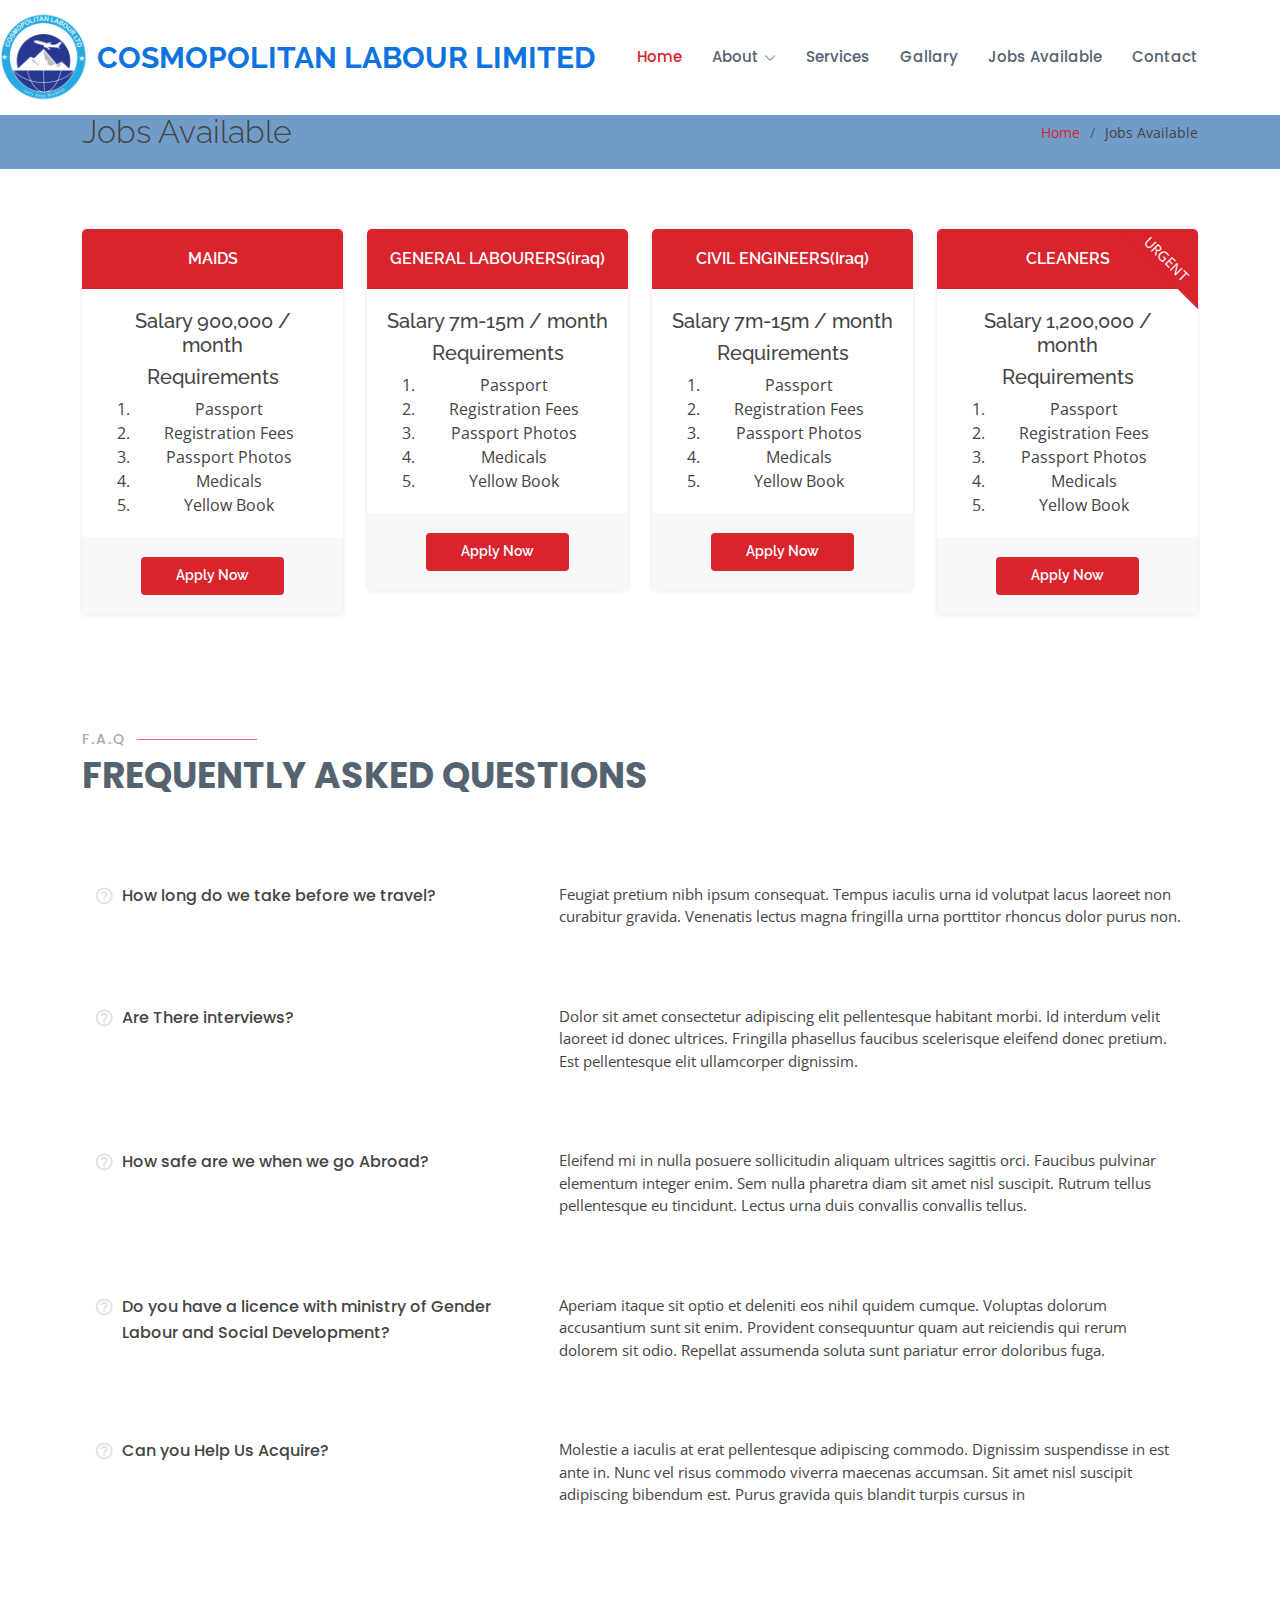
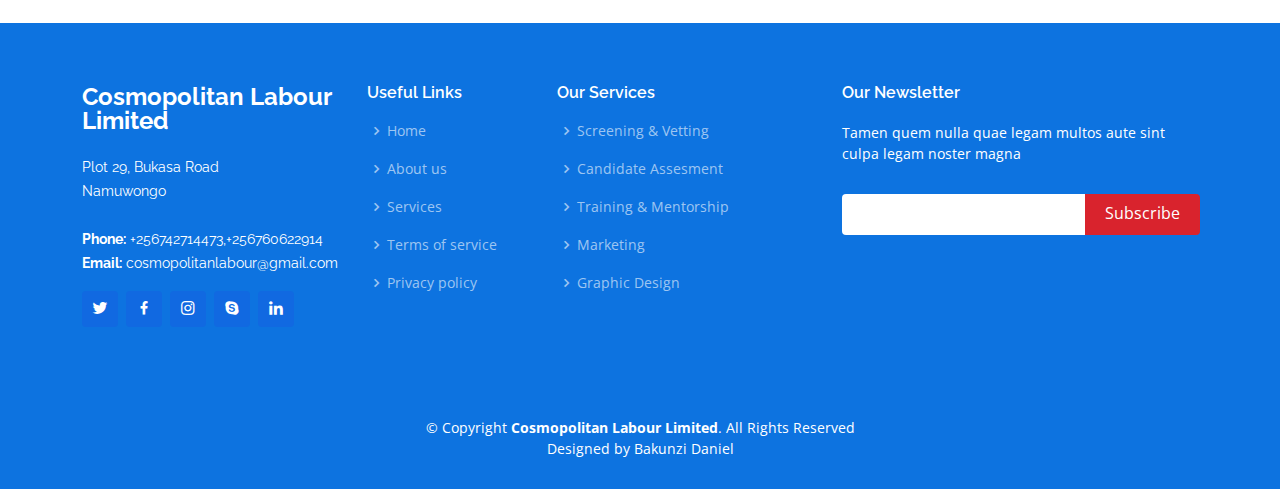
<file: pricing.html>
<!DOCTYPE html>
<html lang="en">

<head>
  <meta charset="utf-8">
  <meta content="width=device-width, initial-scale=1.0" name="viewport">

  <title>Jobs Available </title>
  <meta content="" name="description">
  <meta content="" name="keywords">

  <!-- Favicons -->
  <link href="assets/img/favicon1.png" rel="icon">
  <link href="assets/img/apple-touch-icon.png" rel="apple-touch-icon">

  <!-- Google Fonts -->
  <link href="https://fonts.googleapis.com/css?family=Open+Sans:300,300i,400,400i,600,600i,700,700i|Raleway:300,300i,400,400i,500,500i,600,600i,700,700i|Poppins:300,300i,400,400i,500,500i,600,600i,700,700i" rel="stylesheet">

  <!-- Vendor CSS Files -->
  <link href="assets/vendor/animate.css/animate.min.css" rel="stylesheet">
  <link href="assets/vendor/bootstrap/css/bootstrap.min.css" rel="stylesheet">
  <link href="assets/vendor/bootstrap-icons/bootstrap-icons.css" rel="stylesheet">
  <link href="assets/vendor/boxicons/css/boxicons.min.css" rel="stylesheet">
  <link href="assets/vendor/glightbox/css/glightbox.min.css" rel="stylesheet">
  <link href="assets/vendor/remixicon/remixicon.css" rel="stylesheet">
  <link href="assets/vendor/swiper/swiper-bundle.min.css" rel="stylesheet">

  <!-- Template Main CSS File -->
  <link href="assets/css/style.css" rel="stylesheet">

  <!-- =======================================================
  * Template Name: Sailor - v4.8.0
  * Template URL: https://bootstrapmade.com/sailor-free-bootstrap-theme/
  * Author: BootstrapMade.com
  * License: https://bootstrapmade.com/license/
  ======================================================== -->
</head>

<body>

  <!-- ======= Header ======= -->
  <header id="header" class="fixed-top d-flex align-items-center">
    <div class="container d-flex align-items-center">

      <!-- <h1 class="logo me-auto"><a href="index.html">Cosmopolitan Labour Limited</a></h1> -->
      <!-- Uncomment below if you prefer to use an image logo -->
      <!-- <a href="index.html" class="logo me-auto"><img src="assets/img/logo.png" alt="" class="img-fluid"></a>-->
      <a href="index.html" class="logo lg-auto"><img src="assets/img/logo.png" alt="" class="img-fluid"></a>
      <h3 class="logo me-auto"><a href="index.html">Cosmopolitan Labour Limited</a></h3>

      <nav id="navbar" class="navbar">
        <ul>
          <li><a href="index.html" class="active">Home</a></li>

          <li class="dropdown"><a href="#"><span>About</span> <i class="bi bi-chevron-down"></i></a>
            <ul>
              <li><a href="about.html">About</a></li>
              <li><a href="team.html">Team</a></li>
              <li><a href="testimonials.html">Testimonials</a></li>

              
            </ul>
          </li>
          <li><a href="services.html">Services</a></li>
          <li><a href="portfolio.html">Gallary</a></li>
          <li><a href="pricing.html" >Jobs Available</a></li>

          

          <li><a href="contact.html">Contact</a></li>
         
        </ul>
        <i class="bi bi-list mobile-nav-toggle"></i>
      </nav><!-- .navbar -->

    </div>
  </header><!-- End Header -->

  <main id="main">

    <!-- ======= Breadcrumbs ======= -->
    <section id="breadcrumbs" class="breadcrumbs">
      <div class="container">

        <div class="d-flex justify-content-between align-items-center">
          <h2>Jobs Available</h2>
          <ol>
            <li><a href="index.html">Home</a></li>
            <li>Jobs Available</li>
          </ol>
        </div>

      </div>
    </section><!-- End Breadcrumbs -->

    <!-- ======= Pricing Section ======= -->
    <section id="pricing" class="pricing">
      <div class="container">

        <div class="row">

          <div class="col-lg-3 col-md-6">
            <div class="box featured">
              <h3>MAIDS</h3>
              <h5>Salary 900,000<span> / month</span></h5>
              <h5>Requirements</h5>
              <ol>
                <li>Passport</li>
                <li>Registration Fees</li>
                <li>Passport Photos</li>
                <li class="na">Medicals</li>
                <li >Yellow Book</li>
              </ol>
              <div class="btn-wrap">
                <a href="#" class="btn-buy">Apply Now</a>
              </div>
            </div>
          </div>

          <div class="col-lg-3 col-md-6 mt-4 mt-md-0">
            <div class="box featured">
              <h3>GENERAL LABOURERS(iraq)</h3>
              <h5>Salary 7m-15m<span> / month</span></h5>
              <h5>Requirements</h5>
              <ol>
                <li>Passport</li>
                <li>Registration Fees</li>
                <li>Passport Photos</li>
                <li>Medicals</li>
                <li >Yellow Book</li>
              </ol>
              <div class="btn-wrap">
                <a href="#" class="btn-buy">Apply Now</a>
              </div>
            </div>
          </div>

          <div class="col-lg-3 col-md-6 mt-4 mt-lg-0">
            <div class="box featured">
              <h3>CIVIL ENGINEERS(Iraq)</h3>
              <h5>Salary 7m-15m<span> / month</span></h5>
              <h5>Requirements</h5>
              <ol>
                <li>Passport</li>
                <li>Registration Fees</li>
                <li>Passport Photos</li>
                <li class="na">Medicals</li>
                <li >Yellow Book</li>
              </ol>
              <div class="btn-wrap">
                <a href="#" class="btn-buy">Apply Now</a>
              </div>
            </div>
          </div>

          <div class="col-lg-3 col-md-6 mt-4 mt-lg-0">
            <div class="box featured">
              <span class="advanced">URGENT</span>
              <h3>CLEANERS</h3>
              <h5>Salary 1,200,000<span> / month</span></h5>
              <h5>Requirements</h5>
              <ol>
                <li>Passport</li>
                <li>Registration Fees</li>
                <li>Passport Photos</li>
                <li class="na">Medicals</li>
                <li >Yellow Book</li>
              </ol>
              <div class="btn-wrap">
                <a href="#" class="btn-buy">Apply Now</a>
              </div>
            </div>
          </div>

        </div>

      </div>
    </section><!-- End Pricing Section -->

    <!-- ======= Frequently Asked Questions Section ======= -->
    <section id="faq" class="faq">
      <div class="container">

        <div class="section-title">
          <h2>F.A.Q</h2>
          <p>Frequently Asked Questions</p>
        </div>

        <div class="row faq-item d-flex align-items-stretch">
          <div class="col-lg-5">
            <i class="bx bx-help-circle"></i>
            <h4>How long do we take before we travel?</h4>
          </div>
          <div class="col-lg-7">
            <p>
              Feugiat pretium nibh ipsum consequat. Tempus iaculis urna id volutpat lacus laoreet non curabitur gravida. Venenatis lectus magna fringilla urna porttitor rhoncus dolor purus non.
            </p>
          </div>
        </div><!-- End F.A.Q Item-->

        <div class="row faq-item d-flex align-items-stretch">
          <div class="col-lg-5">
            <i class="bx bx-help-circle"></i>
            <h4>Are There interviews?</h4>
          </div>
          <div class="col-lg-7">
            <p>
              Dolor sit amet consectetur adipiscing elit pellentesque habitant morbi. Id interdum velit laoreet id donec ultrices. Fringilla phasellus faucibus scelerisque eleifend donec pretium. Est pellentesque elit ullamcorper dignissim.
            </p>
          </div>
        </div><!-- End F.A.Q Item-->

        <div class="row faq-item d-flex align-items-stretch">
          <div class="col-lg-5">
            <i class="bx bx-help-circle"></i>
            <h4>How safe are we when we go Abroad?</h4>
          </div>
          <div class="col-lg-7">
            <p>
              Eleifend mi in nulla posuere sollicitudin aliquam ultrices sagittis orci. Faucibus pulvinar elementum integer enim. Sem nulla pharetra diam sit amet nisl suscipit. Rutrum tellus pellentesque eu tincidunt. Lectus urna duis convallis convallis tellus.
            </p>
          </div>
        </div><!-- End F.A.Q Item-->

        <div class="row faq-item d-flex align-items-stretch">
          <div class="col-lg-5">
            <i class="bx bx-help-circle"></i>
            <h4>Do you have a licence with ministry of Gender Labour and Social Development?</h4>
          </div>
          <div class="col-lg-7">
            <p>
              Aperiam itaque sit optio et deleniti eos nihil quidem cumque. Voluptas dolorum accusantium sunt sit enim. Provident consequuntur quam aut reiciendis qui rerum dolorem sit odio. Repellat assumenda soluta sunt pariatur error doloribus fuga.
            </p>
          </div>
        </div><!-- End F.A.Q Item-->

        <div class="row faq-item d-flex align-items-stretch">
          <div class="col-lg-5">
            <i class="bx bx-help-circle"></i>
            <h4>Can you Help Us Acquire?</h4>
          </div>
          <div class="col-lg-7">
            <p>
              Molestie a iaculis at erat pellentesque adipiscing commodo. Dignissim suspendisse in est ante in. Nunc vel risus commodo viverra maecenas accumsan. Sit amet nisl suscipit adipiscing bibendum est. Purus gravida quis blandit turpis cursus in
            </p>
          </div>
        </div><!-- End F.A.Q Item-->

      </div>
    </section><!-- End Frequently Asked Questions Section -->

  </main><!-- End #main -->

  <!-- ======= Footer ======= -->
  
  <footer id="footer">
    <div class="footer-top">
      <div class="container">
        <div class="row">

          <div class="col-lg-3 col-md-6">
            <div class="footer-info">
              <h3>Cosmopolitan Labour Limited</h3>
              <p>
                Plot 29, Bukasa Road <br>
                Namuwongo<br><br>
                <strong>Phone:</strong> +256742714473,+256760622914<br>
                <strong>Email:</strong> cosmopolitanlabour@gmail.com<br>
              </p>
              <div class="social-links mt-3">
                <a href="#" class="twitter"><i class="bx bxl-twitter"></i></a>
                <a href="#" class="facebook"><i class="bx bxl-facebook"></i></a>
                <a href="#" class="instagram"><i class="bx bxl-instagram"></i></a>
                <a href="#" class="google-plus"><i class="bx bxl-skype"></i></a>
                <a href="#" class="linkedin"><i class="bx bxl-linkedin"></i></a>
              </div>
            </div>
          </div>

          <div class="col-lg-2 col-md-6 footer-links">
            <h4>Useful Links</h4>
            <ul>
              <li><i class="bx bx-chevron-right"></i> <a href="#">Home</a></li>
              <li><i class="bx bx-chevron-right"></i> <a href="#">About us</a></li>
              <li><i class="bx bx-chevron-right"></i> <a href="#">Services</a></li>
              <li><i class="bx bx-chevron-right"></i> <a href="#">Terms of service</a></li>
              <li><i class="bx bx-chevron-right"></i> <a href="#">Privacy policy</a></li>
            </ul>
          </div>

          <div class="col-lg-3 col-md-6 footer-links">
            <h4>Our Services</h4>
            <ul>
              <li><i class="bx bx-chevron-right"></i> <a href="#">Screening & Vetting</a></li>
              <li><i class="bx bx-chevron-right"></i> <a href="#">Candidate Assesment</a></li>
              <li><i class="bx bx-chevron-right"></i> <a href="#">Training & Mentorship</a></li>
              <li><i class="bx bx-chevron-right"></i> <a href="#">Marketing</a></li>
              <li><i class="bx bx-chevron-right"></i> <a href="#">Graphic Design</a></li>
            </ul>
          </div>

          <div class="col-lg-4 col-md-6 footer-newsletter">
            <h4>Our Newsletter</h4>
            <p>Tamen quem nulla quae legam multos aute sint culpa legam noster magna</p>
            <form action="" method="post">
              <input type="email" name="email"><input type="submit" value="Subscribe">
            </form>

          </div>

        </div>
      </div>
    </div>

    <div class="copyright">
      &copy; Copyright <strong><span>Cosmopolitan Labour Limited</span></strong>. All Rights Reserved <br>
      Designed by Bakunzi Daniel
    </div>
      
    </div>
  </footer><!-- End Footer -->

  <a href="#" class="back-to-top d-flex align-items-center justify-content-center"><i class="bi bi-arrow-up-short"></i></a>

  <!-- Vendor JS Files -->
  <script src="assets/vendor/bootstrap/js/bootstrap.bundle.min.js"></script>
  <script src="assets/vendor/glightbox/js/glightbox.min.js"></script>
  <script src="assets/vendor/isotope-layout/isotope.pkgd.min.js"></script>
  <script src="assets/vendor/swiper/swiper-bundle.min.js"></script>
  <script src="assets/vendor/waypoints/noframework.waypoints.js"></script>
  <script src="assets/vendor/php-email-form/validate.js"></script>

  <!-- Template Main JS File -->
  <script src="assets/js/main.js"></script>

</body>

</html>
</file>
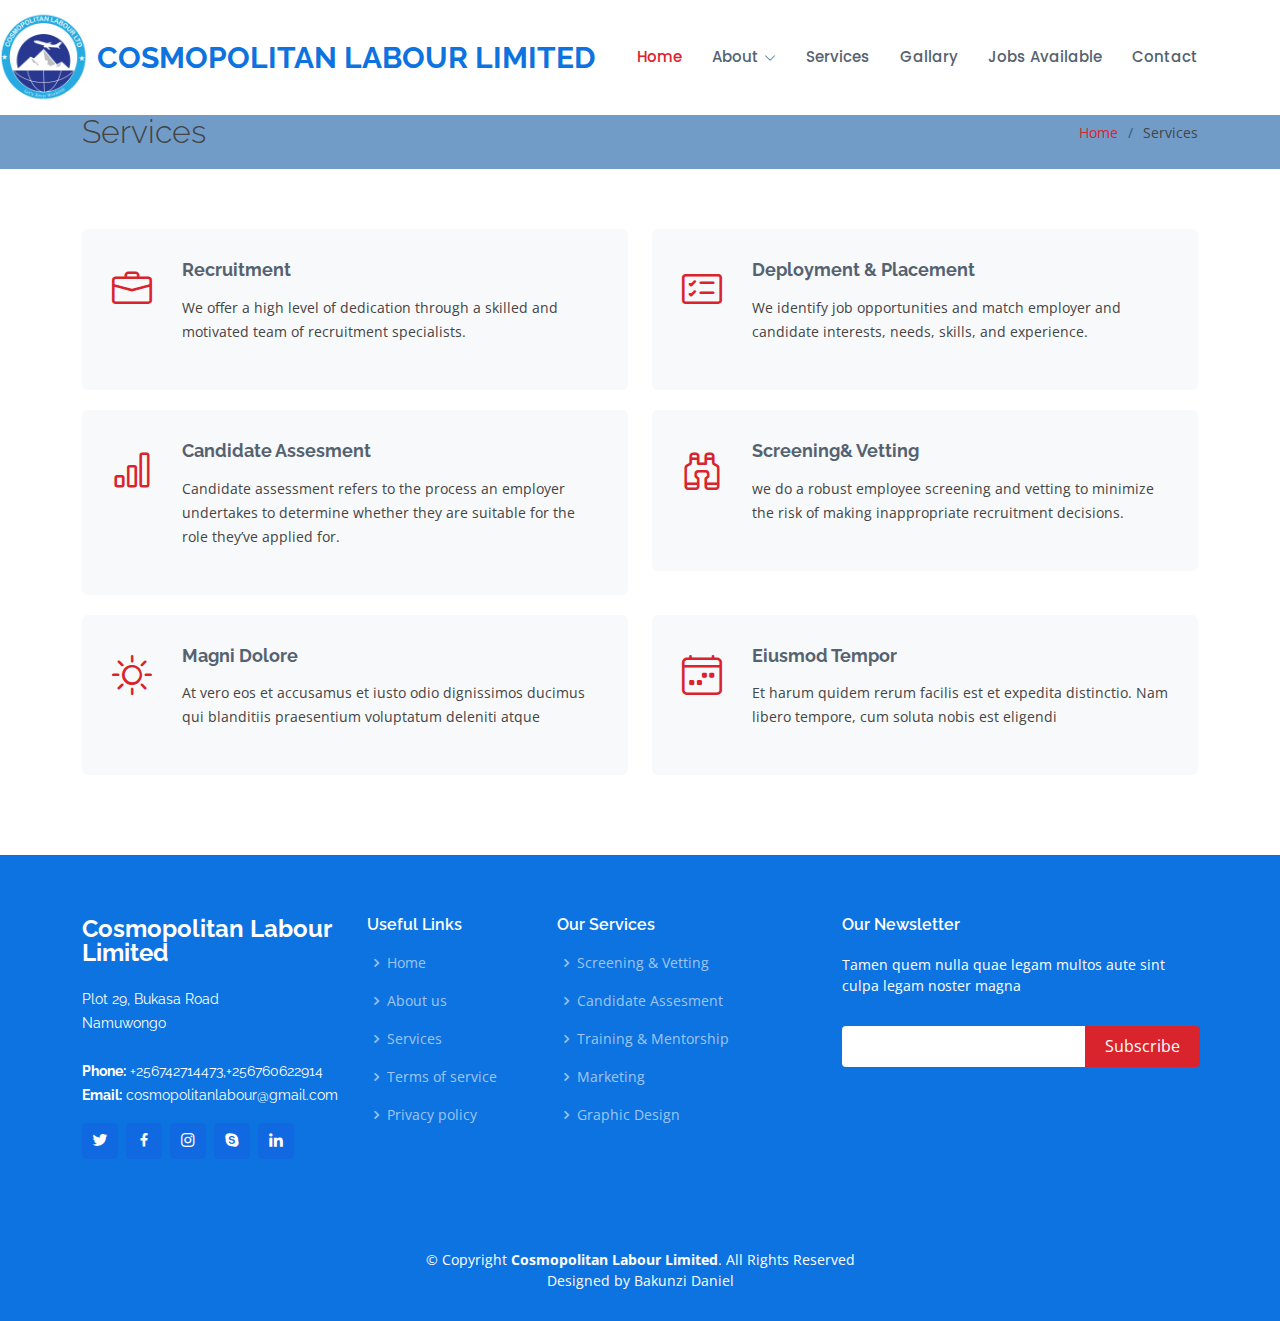
<file: services.html>
<!DOCTYPE html>
<html lang="en">

<head>
  <meta charset="utf-8">
  <meta content="width=device-width, initial-scale=1.0" name="viewport">

  <title>Services </title>
  <meta content="" name="description">
  <meta content="" name="keywords">

  <!-- Favicons -->
  <link href="assets/img/favicon1.png" rel="icon">
  <link href="assets/img/apple-touch-icon.png" rel="apple-touch-icon">

  <!-- Google Fonts -->
  <link href="https://fonts.googleapis.com/css?family=Open+Sans:300,300i,400,400i,600,600i,700,700i|Raleway:300,300i,400,400i,500,500i,600,600i,700,700i|Poppins:300,300i,400,400i,500,500i,600,600i,700,700i" rel="stylesheet">

  <!-- Vendor CSS Files -->
  <link href="assets/vendor/animate.css/animate.min.css" rel="stylesheet">
  <link href="assets/vendor/bootstrap/css/bootstrap.min.css" rel="stylesheet">
  <link href="assets/vendor/bootstrap-icons/bootstrap-icons.css" rel="stylesheet">
  <link href="assets/vendor/boxicons/css/boxicons.min.css" rel="stylesheet">
  <link href="assets/vendor/glightbox/css/glightbox.min.css" rel="stylesheet">
  <link href="assets/vendor/remixicon/remixicon.css" rel="stylesheet">
  <link href="assets/vendor/swiper/swiper-bundle.min.css" rel="stylesheet">

  <!-- Template Main CSS File -->
  <link href="assets/css/style.css" rel="stylesheet">

  <!-- =======================================================
  * Template Name: Sailor - v4.8.0
  * Template URL: https://bootstrapmade.com/sailor-free-bootstrap-theme/
  * Author: BootstrapMade.com
  * License: https://bootstrapmade.com/license/
  ======================================================== -->
</head>

<body>

  <!-- ======= Header ======= -->
  <header id="header" class="fixed-top d-flex align-items-center">
    <div class="container d-flex align-items-center">

      <!-- <h1 class="logo me-auto"><a href="index.html">Cosmopolitan Labour Limited</a></h1> -->
      <!-- Uncomment below if you prefer to use an image logo -->
      <!-- <a href="index.html" class="logo me-auto"><img src="assets/img/logo.png" alt="" class="img-fluid"></a> -->
      <a href="index.html" class="logo lg-auto"><img src="assets/img/logo.png" alt="" class="img-fluid"></a>
      <h3 class="logo me-auto"><a href="index.html">Cosmopolitan Labour Limited</a></h3>

      <nav id="navbar" class="navbar">
        <ul>
          <li><a href="index.html" class="active">Home</a></li>

          <li class="dropdown"><a href="#"><span>About</span> <i class="bi bi-chevron-down"></i></a>
            <ul>
              <li><a href="about.html">About</a></li>
              <li><a href="team.html">Team</a></li>
              <li><a href="testimonials.html">Testimonials</a></li>

              
            </ul>
          </li>
          <li><a href="services.html">Services</a></li>
          <li><a href="portfolio.html">Gallary</a></li>
          <li><a href="pricing.html">Jobs Available</a></li>

          

          <li><a href="contact.html">Contact</a></li>
         
        </ul>
        <i class="bi bi-list mobile-nav-toggle"></i>
      </nav><!-- .navbar -->

    </div>
  </header><!-- End Header -->

  <main id="main">

    <!-- ======= Breadcrumbs ======= -->
    <section id="breadcrumbs" class="breadcrumbs">
      <div class="container">

        <div class="d-flex justify-content-between align-items-center">
          <h2>Services</h2>
          <ol>
            <li><a href="index.html">Home</a></li>
            <li>Services</li>
          </ol>
        </div>

      </div>
    </section><!-- End Breadcrumbs -->

    <!-- ======= Services Section ======= -->
    <section id="services" class="services">
      <div class="container">

        <div class="row">
          <div class="col-md-6">
            <div class="icon-box">
              <i class="bi bi-briefcase"></i>
              <h4><a href="#">Recruitment</a></h4>
              <p>We offer a high level of dedication through a skilled and motivated team of recruitment specialists. </p>
            </div>
          </div>
          <div class="col-md-6 mt-4 mt-md-0">
            <div class="icon-box">
              <i class="bi bi-card-checklist"></i>
              <h4><a href="#">Deployment & Placement </a></h4>
              <p>We identify job opportunities and match employer and candidate interests, needs, skills, and experience. </p>
            </div>
          </div>
          <div class="col-md-6 mt-4 mt-md-0">
            <div class="icon-box">
              <i class="bi bi-bar-chart"></i>
              <h4><a href="#">Candidate Assesment</a></h4>
              <p>Candidate assessment refers to the process an employer undertakes to determine whether they are suitable for the role they’ve applied for. </p>
            </div>
          </div>
          <div class="col-md-6 mt-4 mt-md-0">
            <div class="icon-box">
              <i class="bi bi-binoculars"></i>
              <h4><a href="#">Screening& Vetting</a></h4>
              <p>we do a robust employee screening and vetting to minimize the risk of making inappropriate recruitment decisions.</p>
            </div>
          </div>
          <div class="col-md-6 mt-4 mt-md-0">
            <div class="icon-box">
              <i class="bi bi-brightness-high"></i>
              <h4><a href="#">Magni Dolore</a></h4>
              <p>At vero eos et accusamus et iusto odio dignissimos ducimus qui blanditiis praesentium voluptatum deleniti atque</p>
            </div>
          </div>
          <div class="col-md-6 mt-4 mt-md-0">
            <div class="icon-box">
              <i class="bi bi-calendar4-week"></i>
              <h4><a href="#">Eiusmod Tempor</a></h4>
              <p>Et harum quidem rerum facilis est et expedita distinctio. Nam libero tempore, cum soluta nobis est eligendi</p>
            </div>
          </div>
        </div>

      </div>
    </section><!-- End Services Section -->

    <!-- ======= Features Section ======= -->
    <!-- End Features Section -->

  </main><!-- End #main -->

  <!-- ======= Footer ======= -->
  <footer id="footer">
    <div class="footer-top">
      <div class="container">
        <div class="row">

          <div class="col-lg-3 col-md-6">
            <div class="footer-info">
              <h3>Cosmopolitan Labour Limited</h3>
              <p>
                Plot 29, Bukasa Road <br>
                Namuwongo<br><br>
                <strong>Phone:</strong> +256742714473,+256760622914<br>
                <strong>Email:</strong> cosmopolitanlabour@gmail.com<br>
              </p>
              <div class="social-links mt-3">
                <a href="#" class="twitter"><i class="bx bxl-twitter"></i></a>
                <a href="#" class="facebook"><i class="bx bxl-facebook"></i></a>
                <a href="#" class="instagram"><i class="bx bxl-instagram"></i></a>
                <a href="#" class="google-plus"><i class="bx bxl-skype"></i></a>
                <a href="#" class="linkedin"><i class="bx bxl-linkedin"></i></a>
              </div>
            </div>
          </div>

          <div class="col-lg-2 col-md-6 footer-links">
            <h4>Useful Links</h4>
            <ul>
              <li><i class="bx bx-chevron-right"></i> <a href="#">Home</a></li>
              <li><i class="bx bx-chevron-right"></i> <a href="#">About us</a></li>
              <li><i class="bx bx-chevron-right"></i> <a href="#">Services</a></li>
              <li><i class="bx bx-chevron-right"></i> <a href="#">Terms of service</a></li>
              <li><i class="bx bx-chevron-right"></i> <a href="#">Privacy policy</a></li>
            </ul>
          </div>

          <div class="col-lg-3 col-md-6 footer-links">
            <h4>Our Services</h4>
            <ul>
              <li><i class="bx bx-chevron-right"></i> <a href="#">Screening & Vetting</a></li>
              <li><i class="bx bx-chevron-right"></i> <a href="#">Candidate Assesment</a></li>
              <li><i class="bx bx-chevron-right"></i> <a href="#">Training & Mentorship</a></li>
              <li><i class="bx bx-chevron-right"></i> <a href="#">Marketing</a></li>
              <li><i class="bx bx-chevron-right"></i> <a href="#">Graphic Design</a></li>
            </ul>
          </div>

          <div class="col-lg-4 col-md-6 footer-newsletter">
            <h4>Our Newsletter</h4>
            <p>Tamen quem nulla quae legam multos aute sint culpa legam noster magna</p>
            <form action="" method="post">
              <input type="email" name="email"><input type="submit" value="Subscribe">
            </form>

          </div>

        </div>
      </div>
    </div>

    <div class="copyright">
      &copy; Copyright <strong><span>Cosmopolitan Labour Limited</span></strong>. All Rights Reserved <br>
      Designed by Bakunzi Daniel
    </div>
      
    </div>
  </footer><!-- End Footer -->

  <a href="#" class="back-to-top d-flex align-items-center justify-content-center"><i class="bi bi-arrow-up-short"></i></a>

  <!-- Vendor JS Files -->
  <script src="assets/vendor/bootstrap/js/bootstrap.bundle.min.js"></script>
  <script src="assets/vendor/glightbox/js/glightbox.min.js"></script>
  <script src="assets/vendor/isotope-layout/isotope.pkgd.min.js"></script>
  <script src="assets/vendor/swiper/swiper-bundle.min.js"></script>
  <script src="assets/vendor/waypoints/noframework.waypoints.js"></script>
  <script src="assets/vendor/php-email-form/validate.js"></script>

  <!-- Template Main JS File -->
  <script src="assets/js/main.js"></script>

</body>

</html>
</file>
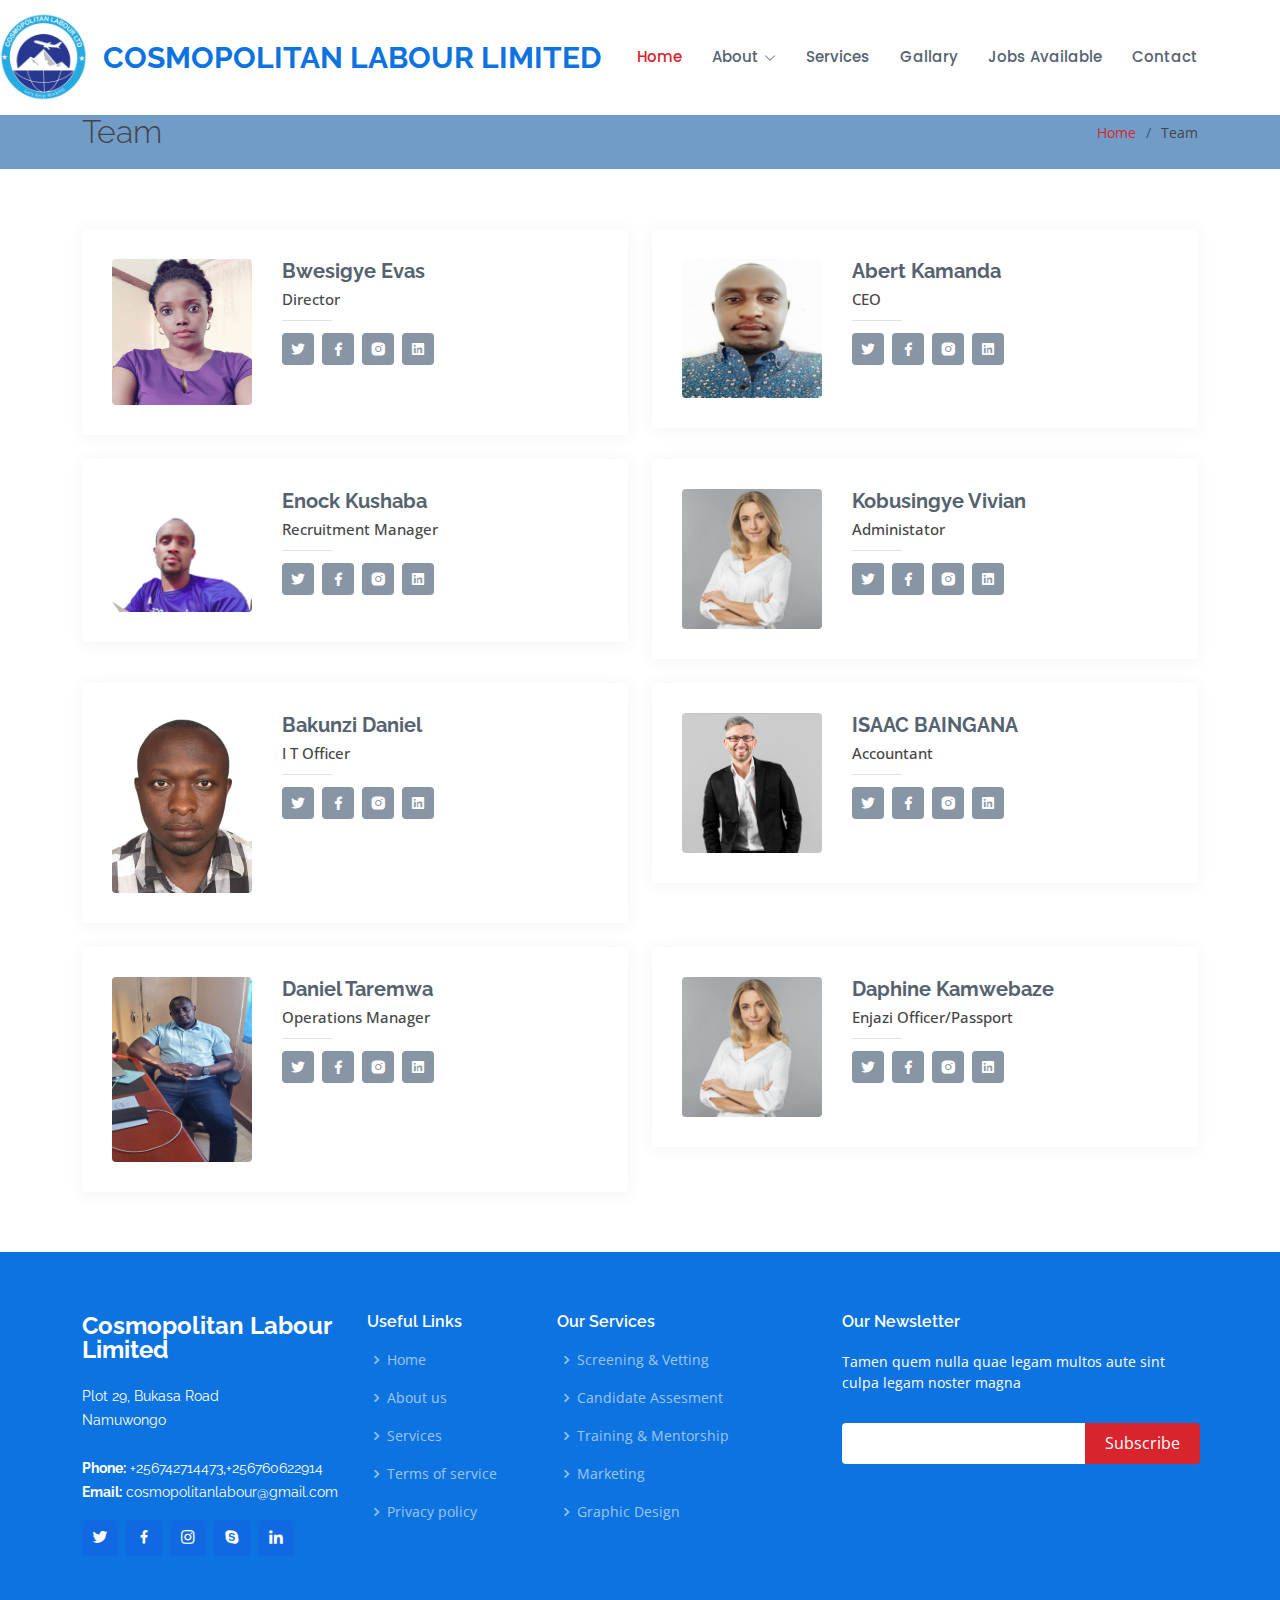
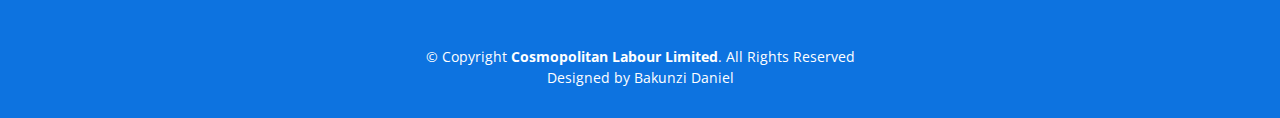
<file: team.html>
<!DOCTYPE html>
<html lang="en">

<head>
  <meta charset="utf-8">
  <meta content="width=device-width, initial-scale=1.0" name="viewport">

  <title>Team</title>
  <meta content="" name="description">
  <meta content="" name="keywords">

  <!-- Favicons -->
  <link href="assets/img/favicon1.png" rel="icon">
  <link href="assets/img/apple-touch-icon.png" rel="apple-touch-icon">

  <!-- Google Fonts -->
  <link href="https://fonts.googleapis.com/css?family=Open+Sans:300,300i,400,400i,600,600i,700,700i|Raleway:300,300i,400,400i,500,500i,600,600i,700,700i|Poppins:300,300i,400,400i,500,500i,600,600i,700,700i" rel="stylesheet">

  <!-- Vendor CSS Files -->
  <link href="assets/vendor/animate.css/animate.min.css" rel="stylesheet">
  <link href="assets/vendor/bootstrap/css/bootstrap.min.css" rel="stylesheet">
  <link href="assets/vendor/bootstrap-icons/bootstrap-icons.css" rel="stylesheet">
  <link href="assets/vendor/boxicons/css/boxicons.min.css" rel="stylesheet">
  <link href="assets/vendor/glightbox/css/glightbox.min.css" rel="stylesheet">
  <link href="assets/vendor/remixicon/remixicon.css" rel="stylesheet">
  <link href="assets/vendor/swiper/swiper-bundle.min.css" rel="stylesheet">

  <!-- Template Main CSS File -->
  <link href="assets/css/style.css" rel="stylesheet">

  <!-- =======================================================
  * Template Name: Sailor - v4.8.0
  * Template URL: https://bootstrapmade.com/sailor-free-bootstrap-theme/
  * Author: BootstrapMade.com
  * License: https://bootstrapmade.com/license/
  ======================================================== -->
</head>

<body>

  <!-- ======= Header ======= -->
  <header id="header" class="fixed-top d-flex align-items-center">
    <div class="container d-flex align-items-center">

     
      <!-- Uncomment below if you prefer to use an image logo -->
      <a href="index.html" class="logo me-auto"><img src="assets/img/logo.png" alt="" class="img-fluid"></a>
      <h3 class="logo me-auto"><a href="index.html">Cosmopolitan Labour Limited</a></h3>
      <nav id="navbar" class="navbar">
        <ul>
          <li><a href="index.html" class="active">Home</a></li>

          <li class="dropdown"><a href="#"><span>About</span> <i class="bi bi-chevron-down"></i></a>
            <ul>
              <li><a href="about.html">About</a></li>
              <li><a href="team.html">Team</a></li>
              <li><a href="testimonials.html">Testimonials</a></li>

              
            </ul>
          </li>
          <li><a href="services.html">Services</a></li>
          <li><a href="portfolio.html">Gallary</a></li>
          <li><a href="pricing.html">Jobs Available</a></li>

          

          <li><a href="contact.html">Contact</a></li>
         
        </ul>
        <i class="bi bi-list mobile-nav-toggle"></i>
      </nav><!-- .navbar -->

    </div>
  </header><!-- End Header -->

  <main id="main">

    <!-- ======= Breadcrumbs ======= -->
    <section id="breadcrumbs" class="breadcrumbs">
      <div class="container">

        <div class="d-flex justify-content-between align-items-center">
          <h2>Team</h2>
          <ol>
            <li><a href="index.html">Home</a></li>
            <li>Team</li>
          </ol>
        </div>

      </div>
    </section><!-- End Breadcrumbs -->

    <!-- ======= Team Section ======= -->
    <section id="team" class="team ">
      <div class="container">

        <div class="row">

          <div class="col-lg-6">
            <div class="member d-flex align-items-start">
              <div class="pic"><img src="assets/img/team/team-7.jpeg" class="img-fluid" alt=""></div>
              <div class="member-info">
                <h4>Bwesigye Evas</h4>
                <span>Director</span>
        
                <div class="social">
                  <a href=""><i class="ri-twitter-fill"></i></a>
                  <a href=""><i class="ri-facebook-fill"></i></a>
                  <a href=""><i class="ri-instagram-fill"></i></a>
                  <a href=""> <i class="ri-linkedin-box-fill"></i> </a>
                </div>
              </div>
            </div>
          </div>

          <div class="col-lg-6 mt-4 mt-lg-0">
            <div class="member d-flex align-items-start">
              <div class="pic"><img src="assets/img/team/team-6.jpeg" class="img-fluid" alt=""></div>
              <div class="member-info">
                <h4>Abert Kamanda</h4>
                <span>CEO</span>
               
                <div class="social">
                  <a href=""><i class="ri-twitter-fill"></i></a>
                  <a href=""><i class="ri-facebook-fill"></i></a>
                  <a href=""><i class="ri-instagram-fill"></i></a>
                  <a href=""> <i class="ri-linkedin-box-fill"></i> </a>
                </div>
              </div>
            </div>
          </div>

          <div class="col-lg-6 mt-4">
            <div class="member d-flex align-items-start">
              <div class="pic"><img src="assets/img/team/team-17.jpg" class="img-fluid" alt=""></div>
              <div class="member-info">
                <h4>Enock Kushaba</h4>
                <span>Recruitment Manager</span>
          
                <div class="social">
                  <a href=""><i class="ri-twitter-fill"></i></a>
                  <a href=""><i class="ri-facebook-fill"></i></a>
                  <a href=""><i class="ri-instagram-fill"></i></a>
                  <a href=""> <i class="ri-linkedin-box-fill"></i> </a>
                </div>
              </div>
            </div>
          </div>

          <div class="col-lg-6 mt-4">
            <div class="member d-flex align-items-start">
              <div class="pic"><img src="assets/img/team/team-4.jpg" class="img-fluid" alt=""></div>
              <div class="member-info">
                <h4>Kobusingye Vivian</h4>
                <span>Administator</span>
               
                <div class="social">
                  <a href=""><i class="ri-twitter-fill"></i></a>
                  <a href=""><i class="ri-facebook-fill"></i></a>
                  <a href=""><i class="ri-instagram-fill"></i></a>
                  <a href=""> <i class="ri-linkedin-box-fill"></i> </a>
                </div>
              </div>
            </div>

        </div>
        <div class="col-lg-6 mt-4">
          <div class="member d-flex align-items-start">
            <div class="pic"><img src="assets/img/team/team-10.JPG" class="img-fluid" alt=""></div>
            <div class="member-info">
              <h4>Bakunzi Daniel</h4>
              <span>I T Officer</span>
          
              <div class="social">
                <a href=""><i class="ri-twitter-fill"></i></a>
                <a href=""><i class="ri-facebook-fill"></i></a>
                <a href=""><i class="ri-instagram-fill"></i></a>
                <a href=""> <i class="ri-linkedin-box-fill"></i> </a>
              </div>
            </div>
          </div>
        </div>

        <div class="col-lg-6 mt-4">
          <div class="member d-flex align-items-start">
            <div class="pic"><img src="assets/img/team/team-1.jpg" class="img-fluid" alt=""></div>
            <div class="member-info">
              <h4>ISAAC BAINGANA</h4>
              <span>Accountant</span>
       
              <div class="social">
                <a href=""><i class="ri-twitter-fill"></i></a>
                <a href=""><i class="ri-facebook-fill"></i></a>
                <a href=""><i class="ri-instagram-fill"></i></a>
                <a href=""> <i class="ri-linkedin-box-fill"></i> </a>
              </div>
            </div>
          </div>
        </div>

        <div class="col-lg-6 mt-4">
          <div class="member d-flex align-items-start">
            <div class="pic"><img src="assets/img/team/team-8.jpg" class="img-fluid" alt=""></div>
            <div class="member-info">
              <h4> Daniel Taremwa</h4>
              <span>Operations Manager</span>
          
              <div class="social">
                <a href=""><i class="ri-twitter-fill"></i></a>
                <a href=""><i class="ri-facebook-fill"></i></a>
                <a href=""><i class="ri-instagram-fill"></i></a>
                <a href=""> <i class="ri-linkedin-box-fill"></i> </a>
              </div>
            </div>
          </div>
        </div>

        <div class="col-lg-6 mt-4">
          <div class="member d-flex align-items-start">
            <div class="pic"><img src="assets/img/team/team-4.jpg" class="img-fluid" alt=""></div>
            <div class="member-info">
              <h4>Daphine Kamwebaze</h4>
              <span>Enjazi Officer/Passport </span>
            
              <div class="social">
                <a href=""><i class="ri-twitter-fill"></i></a>
                <a href=""><i class="ri-facebook-fill"></i></a>
                <a href=""><i class="ri-instagram-fill"></i></a>
                <a href=""> <i class="ri-linkedin-box-fill"></i> </a>
              </div>
            </div>
          </div>
        </div>


      </div>

      </div>
    </section><!-- End Team Section -->

  </main><!-- End #main -->

  <!-- ======= Footer ======= -->
  <footer id="footer">
    <div class="footer-top">
      <div class="container">
        <div class="row">

          <div class="col-lg-3 col-md-6">
            <div class="footer-info">
              <h3>Cosmopolitan Labour Limited</h3>
              <p>
                Plot 29, Bukasa Road <br>
                Namuwongo<br><br>
                <strong>Phone:</strong> +256742714473,+256760622914<br>
                <strong>Email:</strong> cosmopolitanlabour@gmail.com<br>
              </p>
              <div class="social-links mt-3">
                <a href="#" class="twitter"><i class="bx bxl-twitter"></i></a>
                <a href="#" class="facebook"><i class="bx bxl-facebook"></i></a>
                <a href="#" class="instagram"><i class="bx bxl-instagram"></i></a>
                <a href="#" class="google-plus"><i class="bx bxl-skype"></i></a>
                <a href="#" class="linkedin"><i class="bx bxl-linkedin"></i></a>
              </div>
            </div>
          </div>

          <div class="col-lg-2 col-md-6 footer-links">
            <h4>Useful Links</h4>
            <ul>
              <li><i class="bx bx-chevron-right"></i> <a href="#">Home</a></li>
              <li><i class="bx bx-chevron-right"></i> <a href="#">About us</a></li>
              <li><i class="bx bx-chevron-right"></i> <a href="#">Services</a></li>
              <li><i class="bx bx-chevron-right"></i> <a href="#">Terms of service</a></li>
              <li><i class="bx bx-chevron-right"></i> <a href="#">Privacy policy</a></li>
            </ul>
          </div>

          <div class="col-lg-3 col-md-6 footer-links">
            <h4>Our Services</h4>
            <ul>
              <li><i class="bx bx-chevron-right"></i> <a href="#">Screening & Vetting</a></li>
              <li><i class="bx bx-chevron-right"></i> <a href="#">Candidate Assesment</a></li>
              <li><i class="bx bx-chevron-right"></i> <a href="#">Training & Mentorship</a></li>
              <li><i class="bx bx-chevron-right"></i> <a href="#">Marketing</a></li>
              <li><i class="bx bx-chevron-right"></i> <a href="#">Graphic Design</a></li>
            </ul>
          </div>

          <div class="col-lg-4 col-md-6 footer-newsletter">
            <h4>Our Newsletter</h4>
            <p>Tamen quem nulla quae legam multos aute sint culpa legam noster magna</p>
            <form action="" method="post">
              <input type="email" name="email"><input type="submit" value="Subscribe">
            </form>

          </div>

        </div>
      </div>
    </div>

    <div class="copyright">
      &copy; Copyright <strong><span>Cosmopolitan Labour Limited</span></strong>. All Rights Reserved <br>
      Designed by Bakunzi Daniel
    </div>
      
    </div>
  </footer><!-- End Footer -->

  <a href="#" class="back-to-top d-flex align-items-center justify-content-center"><i class="bi bi-arrow-up-short"></i></a>

  <!-- Vendor JS Files -->
  <script src="assets/vendor/bootstrap/js/bootstrap.bundle.min.js"></script>
  <script src="assets/vendor/glightbox/js/glightbox.min.js"></script>
  <script src="assets/vendor/isotope-layout/isotope.pkgd.min.js"></script>
  <script src="assets/vendor/swiper/swiper-bundle.min.js"></script>
  <script src="assets/vendor/waypoints/noframework.waypoints.js"></script>
  <script src="assets/vendor/php-email-form/validate.js"></script>

  <!-- Template Main JS File -->
  <script src="assets/js/main.js"></script>

</body>

</html>
</file>
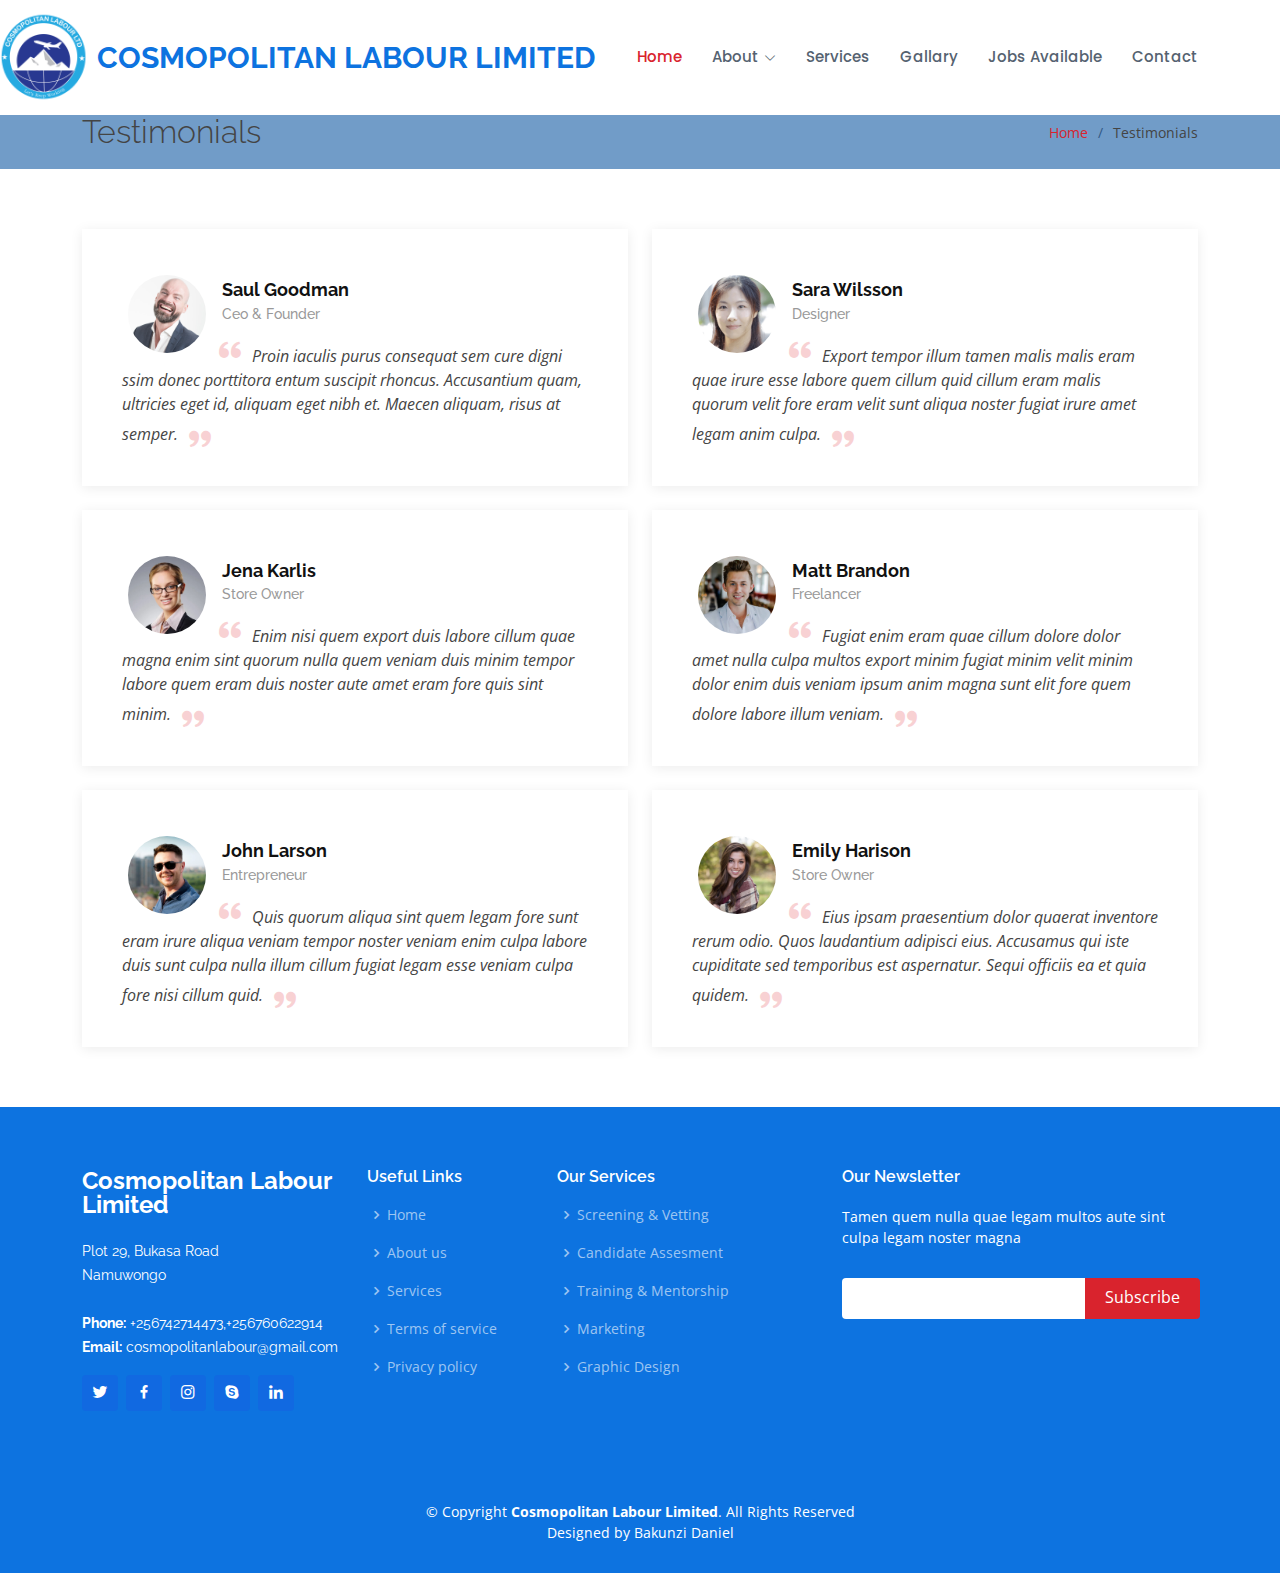
<file: testimonials.html>
<!DOCTYPE html>
<html lang="en">

<head>
  <meta charset="utf-8">
  <meta content="width=device-width, initial-scale=1.0" name="viewport">

  <title>Testimonials</title>
  <meta content="" name="description">
  <meta content="" name="keywords">

  <!-- Favicons -->
  <link href="assets/img/favicon1.png" rel="icon">
  <link href="assets/img/apple-touch-icon.png" rel="apple-touch-icon">

  <!-- Google Fonts -->
  <link href="https://fonts.googleapis.com/css?family=Open+Sans:300,300i,400,400i,600,600i,700,700i|Raleway:300,300i,400,400i,500,500i,600,600i,700,700i|Poppins:300,300i,400,400i,500,500i,600,600i,700,700i" rel="stylesheet">

  <!-- Vendor CSS Files -->
  <link href="assets/vendor/animate.css/animate.min.css" rel="stylesheet">
  <link href="assets/vendor/bootstrap/css/bootstrap.min.css" rel="stylesheet">
  <link href="assets/vendor/bootstrap-icons/bootstrap-icons.css" rel="stylesheet">
  <link href="assets/vendor/boxicons/css/boxicons.min.css" rel="stylesheet">
  <link href="assets/vendor/glightbox/css/glightbox.min.css" rel="stylesheet">
  <link href="assets/vendor/remixicon/remixicon.css" rel="stylesheet">
  <link href="assets/vendor/swiper/swiper-bundle.min.css" rel="stylesheet">

  <!-- Template Main CSS File -->
  <link href="assets/css/style.css" rel="stylesheet">

  <!-- =======================================================
  * Template Name: Sailor - v4.8.0
  * Template URL: https://bootstrapmade.com/sailor-free-bootstrap-theme/
  * Author: BootstrapMade.com
  * License: https://bootstrapmade.com/license/
  ======================================================== -->
</head>

<body>

  <!-- ======= Header ======= -->
  <header id="header" class="fixed-top d-flex align-items-center">
    <div class="container d-flex align-items-center">

      <!-- <h1 class="logo me-auto"><a href="index.html">Cosmopolitan Labour Limited</a></h1> -->
      <!-- Uncomment below if you prefer to use an image logo -->
      <!-- <a href="index.html" class="logo me-auto"><img src="assets/img/logo.png" alt="" class="img-fluid"></a>-->
      <a href="index.html" class="logo lg-auto"><img src="assets/img/logo.png" alt="" class="img-fluid"></a>
      <h3 class="logo me-auto"><a href="index.html">Cosmopolitan Labour Limited</a></h3>

      <nav id="navbar" class="navbar">
        <ul>
          <li><a href="index.html" class="active">Home</a></li>

          <li class="dropdown"><a href="#"><span>About</span> <i class="bi bi-chevron-down"></i></a>
            <ul>
              <li><a href="about.html">About</a></li>
              <li><a href="team.html">Team</a></li>
              <li><a href="testimonials.html">Testimonials</a></li>

              
            </ul>
          </li>
          <li><a href="services.html">Services</a></li>
          <li><a href="portfolio.html">Gallary</a></li>
          <li><a href="pricing.html" >Jobs Available</a></li>

          

          <li><a href="contact.html">Contact</a></li>
         
        </ul>
        <i class="bi bi-list mobile-nav-toggle"></i>
      </nav><!-- .navbar -->

    </div>
  </header><!-- End Header -->

  <main id="main">

    <!-- ======= Breadcrumbs ======= -->
    <section id="breadcrumbs" class="breadcrumbs">
      <div class="container">

        <div class="d-flex justify-content-between align-items-center">
          <h2>Testimonials</h2>
          <ol>
            <li><a href="index.html">Home</a></li>
            <li>Testimonials</li>
          </ol>
        </div>

      </div>
    </section><!-- End Breadcrumbs -->

    <!-- ======= Testimonials Section ======= -->
    <section id="testimonials" class="testimonials">
      <div class="container">

        <div class="row">

          <div class="col-lg-6">
            <div class="testimonial-item">
              <img src="assets/img/testimonials/testimonials-1.jpg" class="testimonial-img" alt="">
              <h3>Saul Goodman</h3>
              <h4>Ceo &amp; Founder</h4>
              <p>
                <i class="bx bxs-quote-alt-left quote-icon-left"></i>
                Proin iaculis purus consequat sem cure digni ssim donec porttitora entum suscipit rhoncus. Accusantium quam, ultricies eget id, aliquam eget nibh et. Maecen aliquam, risus at semper.
                <i class="bx bxs-quote-alt-right quote-icon-right"></i>
              </p>
            </div>
          </div>

          <div class="col-lg-6">
            <div class="testimonial-item mt-4 mt-lg-0">
              <img src="assets/img/testimonials/testimonials-2.jpg" class="testimonial-img" alt="">
              <h3>Sara Wilsson</h3>
              <h4>Designer</h4>
              <p>
                <i class="bx bxs-quote-alt-left quote-icon-left"></i>
                Export tempor illum tamen malis malis eram quae irure esse labore quem cillum quid cillum eram malis quorum velit fore eram velit sunt aliqua noster fugiat irure amet legam anim culpa.
                <i class="bx bxs-quote-alt-right quote-icon-right"></i>
              </p>
            </div>
          </div>

          <div class="col-lg-6">
            <div class="testimonial-item mt-4">
              <img src="assets/img/testimonials/testimonials-3.jpg" class="testimonial-img" alt="">
              <h3>Jena Karlis</h3>
              <h4>Store Owner</h4>
              <p>
                <i class="bx bxs-quote-alt-left quote-icon-left"></i>
                Enim nisi quem export duis labore cillum quae magna enim sint quorum nulla quem veniam duis minim tempor labore quem eram duis noster aute amet eram fore quis sint minim.
                <i class="bx bxs-quote-alt-right quote-icon-right"></i>
              </p>
            </div>
          </div>

          <div class="col-lg-6">
            <div class="testimonial-item mt-4">
              <img src="assets/img/testimonials/testimonials-4.jpg" class="testimonial-img" alt="">
              <h3>Matt Brandon</h3>
              <h4>Freelancer</h4>
              <p>
                <i class="bx bxs-quote-alt-left quote-icon-left"></i>
                Fugiat enim eram quae cillum dolore dolor amet nulla culpa multos export minim fugiat minim velit minim dolor enim duis veniam ipsum anim magna sunt elit fore quem dolore labore illum veniam.
                <i class="bx bxs-quote-alt-right quote-icon-right"></i>
              </p>
            </div>
          </div>

          <div class="col-lg-6">
            <div class="testimonial-item mt-4">
              <img src="assets/img/testimonials/testimonials-5.jpg" class="testimonial-img" alt="">
              <h3>John Larson</h3>
              <h4>Entrepreneur</h4>
              <p>
                <i class="bx bxs-quote-alt-left quote-icon-left"></i>
                Quis quorum aliqua sint quem legam fore sunt eram irure aliqua veniam tempor noster veniam enim culpa labore duis sunt culpa nulla illum cillum fugiat legam esse veniam culpa fore nisi cillum quid.
                <i class="bx bxs-quote-alt-right quote-icon-right"></i>
              </p>
            </div>
          </div>

          <div class="col-lg-6">
            <div class="testimonial-item mt-4">
              <img src="assets/img/testimonials/testimonials-6.jpg" class="testimonial-img" alt="">
              <h3>Emily Harison</h3>
              <h4>Store Owner</h4>
              <p>
                <i class="bx bxs-quote-alt-left quote-icon-left"></i>
                Eius ipsam praesentium dolor quaerat inventore rerum odio. Quos laudantium adipisci eius. Accusamus qui iste cupiditate sed temporibus est aspernatur. Sequi officiis ea et quia quidem.
                <i class="bx bxs-quote-alt-right quote-icon-right"></i>
              </p>
            </div>
          </div>

        </div>

      </div>
    </section><!-- End Testimonials Section -->

  </main><!-- End #main -->

  <!-- ======= Footer ======= -->
 
  <footer id="footer">
    <div class="footer-top">
      <div class="container">
        <div class="row">

          <div class="col-lg-3 col-md-6">
            <div class="footer-info">
              <h3>Cosmopolitan Labour Limited</h3>
              <p>
                Plot 29, Bukasa Road <br>
                Namuwongo<br><br>
                <strong>Phone:</strong> +256742714473,+256760622914<br>
                <strong>Email:</strong> cosmopolitanlabour@gmail.com<br>
              </p>
              <div class="social-links mt-3">
                <a href="#" class="twitter"><i class="bx bxl-twitter"></i></a>
                <a href="https://www.facebook.com/Cosmopolitan-Labour-Limited-101854072661598/" class="facebook"><i class="bx bxl-facebook"></i></a>
                <a href="#" class="instagram"><i class="bx bxl-instagram"></i></a>
                <a href="#" class="google-plus"><i class="bx bxl-skype"></i></a>
                <a href="#" class="linkedin"><i class="bx bxl-linkedin"></i></a>
              </div>
            </div>
          </div>

          <div class="col-lg-2 col-md-6 footer-links">
            <h4>Useful Links</h4>
            <ul>
              <li><i class="bx bx-chevron-right"></i> <a href="#">Home</a></li>
              <li><i class="bx bx-chevron-right"></i> <a href="#">About us</a></li>
              <li><i class="bx bx-chevron-right"></i> <a href="#">Services</a></li>
              <li><i class="bx bx-chevron-right"></i> <a href="#">Terms of service</a></li>
              <li><i class="bx bx-chevron-right"></i> <a href="#">Privacy policy</a></li>
            </ul>
          </div>

          <div class="col-lg-3 col-md-6 footer-links">
            <h4>Our Services</h4>
            <ul>
              <li><i class="bx bx-chevron-right"></i> <a href="#">Screening & Vetting</a></li>
              <li><i class="bx bx-chevron-right"></i> <a href="#">Candidate Assesment</a></li>
              <li><i class="bx bx-chevron-right"></i> <a href="#">Training & Mentorship</a></li>
              <li><i class="bx bx-chevron-right"></i> <a href="#">Marketing</a></li>
              <li><i class="bx bx-chevron-right"></i> <a href="#">Graphic Design</a></li>
            </ul>
          </div>

          <div class="col-lg-4 col-md-6 footer-newsletter">
            <h4>Our Newsletter</h4>
            <p>Tamen quem nulla quae legam multos aute sint culpa legam noster magna</p>
            <form action="" method="post">
              <input type="email" name="email"><input type="submit" value="Subscribe">
            </form>

          </div>

        </div>
      </div>
    </div>

    <div class="copyright">
      &copy; Copyright <strong><span>Cosmopolitan Labour Limited</span></strong>. All Rights Reserved <br>
      Designed by Bakunzi Daniel
    </div>
      
    </div>
  </footer> <!-- End Footer -->

  <a href="#" class="back-to-top d-flex align-items-center justify-content-center"><i class="bi bi-arrow-up-short"></i></a>

  <!-- Vendor JS Files -->
  <script src="assets/vendor/bootstrap/js/bootstrap.bundle.min.js"></script>
  <script src="assets/vendor/glightbox/js/glightbox.min.js"></script>
  <script src="assets/vendor/isotope-layout/isotope.pkgd.min.js"></script>
  <script src="assets/vendor/swiper/swiper-bundle.min.js"></script>
  <script src="assets/vendor/waypoints/noframework.waypoints.js"></script>
  <script src="assets/vendor/php-email-form/validate.js"></script>

  <!-- Template Main JS File -->
  <script src="assets/js/main.js"></script>

</body>

</html>
</file>
<file: assets/css/style.css>
/**
* Template Name: Sailor - v4.8.0
* Template URL: https://bootstrapmade.com/sailor-free-bootstrap-theme/
* Author: BootstrapMade.com
* License: https://bootstrapmade.com/license/
*/

/*--------------------------------------------------------------
# General
--------------------------------------------------------------*/
body {
  font-family: "Open Sans", sans-serif;
  color: #444444;
}

a {
  text-decoration: none;
  color: #d9232d;
}

a:hover {
  color: #e24d55;
  text-decoration: none;
}

h1,
h2,
h3,
h4,
h5,
h6 {
  font-family: "Raleway", sans-serif;
}

/*--------------------------------------------------------------
# Back to top button
--------------------------------------------------------------*/
.back-to-top {
  position: fixed;
  visibility: hidden;
  opacity: 0;
  right: 15px;
  bottom: 15px;
  z-index: 996;
  background: #d9232d;
  width: 40px;
  height: 40px;
  border-radius: 4px;
  transition: all 0.4s;
}

.back-to-top i {
  font-size: 28px;
  color: #fff;
  line-height: 0;
}

.back-to-top:hover {
  background: #e1444d;
  color: #fff;
}

.back-to-top.active {
  visibility: visible;
  opacity: 1;
}

/*--------------------------------------------------------------
# Header
--------------------------------------------------------------*/
#header {
  background: white;
  transition: all 0.5s;
  z-index: 997;
  padding: 0px 0;
}

#header.header-scrolled {
  box-shadow: 0px 2px 15px rgba(0, 0, 0, 0.1);
  padding: 12px 0;
}

#header.header-inner-pages {
  box-shadow: 0px 2px 15px rgba(0, 0, 0, 0.1);
}

#header .logo {
  font-size: 30px;
  margin: 0;
  line-height: 1;
  font-weight: 700;
  text-transform: uppercase;
  margin-left: -50px;
}

#header .logo a {
  color: #0d73e0;
}

#header .logo img {
  max-height: 160px;
  margin-left: -45px;
  padding: 0px;
  
 
}


/*--------------------------------------------------------------
# Navigation Menu
--------------------------------------------------------------*/
/**
* Desktop Navigation 
*/
.navbar {
  padding: 0;
}

.navbar ul {
  margin: 0;
  padding: 0;
  display: flex;
  list-style: none;
  align-items: center;
}

.navbar li {
  position: relative;
}

.navbar a,
.navbar a:focus {
  display: flex;
  align-items: center;
  justify-content: space-between;
  padding: 10px 0 10px 30px;
  font-family: "Poppins", sans-serif;
  font-size: 15px;
  font-weight: 500;
  color: #556270;
  white-space: nowrap;
  transition: 0.3s;
}

.navbar a i,
.navbar a:focus i {
  font-size: 12px;
  line-height: 0;
  margin-left: 5px;
}

.navbar a:hover,
.navbar .active,
.navbar .active:focus,
.navbar li:hover>a {
  color: #d9232d;
}

.navbar .getstarted,
.navbar .getstarted:focus {
  background: #d9232d;
  padding: 8px 25px;
  margin-left: 30px;
  border-radius: 4px;
  font-weight: 400;
  color: #fff;
}

.navbar .getstarted:hover,
.navbar .getstarted:focus:hover {
  color: #fff;
  background: #e1444d;
}

.navbar .dropdown ul {
  display: block;
  position: absolute;
  left: 14px;
  top: calc(100% + 30px);
  margin: 0;
  padding: 10px 0;
  z-index: 99;
  opacity: 0;
  visibility: hidden;
  background: #fff;
  box-shadow: 0px 0px 30px rgba(127, 137, 161, 0.25);
  transition: 0.3s;
}

.navbar .dropdown ul li {
  min-width: 200px;
}

.navbar .dropdown ul a {
  padding: 10px 20px;
  font-size: 15px;
  text-transform: none;
  font-weight: 400;
}

.navbar .dropdown ul a i {
  font-size: 12px;
}

.navbar .dropdown ul a:hover,
.navbar .dropdown ul .active:hover,
.navbar .dropdown ul li:hover>a {
  color: #d9232d;
}

.navbar .dropdown:hover>ul {
  opacity: 1;
  top: 100%;
  visibility: visible;
}

.navbar .dropdown .dropdown ul {
  top: 0;
  left: calc(100% - 30px);
  visibility: hidden;
}

.navbar .dropdown .dropdown:hover>ul {
  opacity: 1;
  top: 0;
  left: 100%;
  visibility: visible;
}

@media (max-width: 1366px) {
  .navbar .dropdown .dropdown ul {
    left: -90%;
  }

  .navbar .dropdown .dropdown:hover>ul {
    left: -100%;
  }
}

/**
* Mobile Navigation 
*/
.mobile-nav-toggle {
  color: #556270;
  font-size: 28px;
  cursor: pointer;
  display: none;
  line-height: 0;
  transition: 0.5s;
}

.mobile-nav-toggle.bi-x {
  color: #fff;
}

@media (max-width: 991px) {
  .mobile-nav-toggle {
    display: block;
  }

  .navbar ul {
    display: none;
  }
}

.navbar-mobile {
  position: fixed;
  overflow: hidden;
  top: 0;
  right: 0;
  left: 0;
  bottom: 0;
  background: rgba(63, 73, 83, 0.9);
  transition: 0.3s;
  z-index: 999;
}

.navbar-mobile .mobile-nav-toggle {
  position: absolute;
  top: 15px;
  right: 15px;
}

.navbar-mobile ul {
  display: block;
  position: absolute;
  top: 55px;
  right: 15px;
  bottom: 15px;
  left: 15px;
  padding: 10px 0;
  background-color: #fff;
  overflow-y: auto;
  transition: 0.3s;
}

.navbar-mobile a,
.navbar-mobile a:focus {
  padding: 10px 20px;
  font-size: 15px;
  color: #556270;
}

.navbar-mobile a:hover,
.navbar-mobile .active,
.navbar-mobile li:hover>a {
  color: #d9232d;
}

.navbar-mobile .getstarted,
.navbar-mobile .getstarted:focus {
  margin: 15px;
}

.navbar-mobile .dropdown ul {
  position: static;
  display: none;
  margin: 10px 20px;
  padding: 10px 0;
  z-index: 99;
  opacity: 1;
  visibility: visible;
  background: #fff;
  box-shadow: 0px 0px 30px rgba(127, 137, 161, 0.25);
}

.navbar-mobile .dropdown ul li {
  min-width: 200px;
}

.navbar-mobile .dropdown ul a {
  padding: 10px 20px;
}

.navbar-mobile .dropdown ul a i {
  font-size: 12px;
}

.navbar-mobile .dropdown ul a:hover,
.navbar-mobile .dropdown ul .active:hover,
.navbar-mobile .dropdown ul li:hover>a {
  color: #d9232d;
}

.navbar-mobile .dropdown>.dropdown-active {
  display: block;
}

/*--------------------------------------------------------------
# Hero Section
--------------------------------------------------------------*/
#hero {
  width: 100%;
  height: 100vh;
  background-color: rgba(63, 73, 83, 0.8);
  overflow: hidden;
  position: relative;
}

#hero .carousel,
#hero .carousel-inner,
#hero .carousel-item,
#hero .carousel-item::before {
  position: absolute;
  top: 0;
  right: 0;
  left: 0;
  bottom: 0;
}

#hero .carousel-item {
  background-size: cover;
  background-position: center;
  background-repeat: no-repeat;
}

#hero .carousel-item::before {
  content: "";
  background-color: rgba(30, 35, 40, 0.6);
}

#hero .carousel-container {
  display: flex;
  justify-content: center;
  align-items: center;
  position: absolute;
  bottom: 0;
  top: 70px;
  left: 50px;
  right: 50px;
}

#hero .container {
  text-align: center;
}

#hero h2 {
  color: rgb(255, 255, 255);
  margin-bottom: 20px;
  font-size: 48px;
  font-weight: 700;
}

#hero p {
  -webkit-animation-delay: 0.4s;
  animation-delay: 0.4s;
  margin: 0 auto 30px auto;
  color: #fff;
}

#hero .carousel-inner .carousel-item {
  transition-property: opacity;
  background-position: center top;
}

#hero .carousel-inner .carousel-item,
#hero .carousel-inner .active.carousel-item-start,
#hero .carousel-inner .active.carousel-item-end {
  opacity: 0;
}

#hero .carousel-inner .active,
#hero .carousel-inner .carousel-item-next.carousel-item-start,
#hero .carousel-inner .carousel-item-prev.carousel-item-end {
  opacity: 2;
  transition: 0.5s;
}

#hero .carousel-inner .carousel-item-next,
#hero .carousel-inner .carousel-item-prev,
#hero .carousel-inner .active.carousel-item-start,
#hero .carousel-inner .active.carousel-item-end {
  left: 0;
  transform: translate3d(0, 0, 0);
}

#hero .carousel-control-next-icon,
#hero .carousel-control-prev-icon {
  background: none;
  font-size: 30px;
  line-height: 0;
  width: auto;
  height: auto;
  background: rgba(255, 255, 255, 0.2);
  border-radius: 50px;
  transition: 0.3s;
  color: rgba(255, 255, 255, 0.5);
  width: 54px;
  height: 54px;
  display: flex;
  align-items: center;
  justify-content: center;
}

#hero .carousel-control-next-icon:hover,
#hero .carousel-control-prev-icon:hover {
  background: rgba(255, 255, 255, 0.3);
  color: rgba(255, 255, 255, 0.8);
}

#hero .carousel-indicators li {
  cursor: pointer;
  background: #fff;
  overflow: hidden;
  border: 0;
  width: 12px;
  height: 12px;
  border-radius: 50px;
  opacity: 0.5;
  transition: 0.3s;
}

#hero .carousel-indicators li.active {
  opacity: 1;
  background: #d9232d;
}

#hero .btn-get-started {
  font-family: "Raleway", sans-serif;
  font-weight: 500;
  font-size: 14px;
  letter-spacing: 1px;
  display: inline-block;
  padding: 14px 32px;
  border-radius: 4px;
  transition: 0.5s;
  line-height: 1;
  color: #fff;
  -webkit-animation-delay: 0.8s;
  animation-delay: 0.8s;
  background: #d9232d;
}

#hero .btn-get-started:hover {
  background: #df3740;
}

@media (max-width: 992px) {
  #hero {
    height: 100vh;
  }

  #hero .carousel-container {
    top: 8px;
  }
}

@media (max-width: 768px) {
  #hero h2 {
    font-size: 28px;
  }
}

@media (min-width: 1024px) {

  #hero .carousel-control-prev,
  #hero .carousel-control-next {
    width: 5%;
  }
}

@media (max-height: 500px) {
  #hero {
    height: 120vh;
  }
}

/*--------------------------------------------------------------
# Sections General
--------------------------------------------------------------*/
section {
  padding: 60px 0;
  overflow: hidden;
}

.section-bg,
.services .icon-box {
  background-color: #f8f9fa;
}

.section-title {
  padding-bottom: 40px;
}

.section-title h2 {
  font-size: 14px;
  font-weight: 500;
  padding: 0;
  line-height: 1px;
  margin: 0 0 5px 0;
  letter-spacing: 2px;
  text-transform: uppercase;
  color: #aaaaaa;
  font-family: "Poppins", sans-serif;
}

.section-title h2::after {
  content: "";
  width: 120px;
  height: 1px;
  display: inline-block;
  background: #e6636a;
  margin: 4px 10px;
}

.section-title p {
  margin: 0;
  margin: 0;
  font-size: 36px;
  font-weight: 700;
  text-transform: uppercase;
  font-family: "Poppins", sans-serif;
  color: #556270;
}

/*--------------------------------------------------------------
# Breadcrumbs
--------------------------------------------------------------*/
.breadcrumbs {
  padding: 18px 0;
  background: #719cc8;
  min-height: 40px;
  margin-top: 95px;
}

.breadcrumbs h2 {
  font-size: 32px;
  font-weight: 300;
  margin: 0;
}

.breadcrumbs ol {
  display: flex;
  flex-wrap: wrap;
  list-style: none;
  padding: 0;
  margin: 0;
  font-size: 14px;
}

.breadcrumbs ol li+li {
  padding-left: 10px;
}

.breadcrumbs ol li+li::before {
  display: inline-block;
  padding-right: 10px;
  color: #325986;
  content: "/";
}

@media (max-width: 992px) {
  .breadcrumbs {
    margin-top: 58px;
  }

  .breadcrumbs .d-flex {
    display: block !important;
  }

  .breadcrumbs h2 {
    margin-bottom: 10px;
  }

  .breadcrumbs ol {
    display: block;
  }

  .breadcrumbs ol li {
    display: inline-block;
  }
}

/*--------------------------------------------------------------
# About
--------------------------------------------------------------*/
.about .content h2 {
  font-weight: 700;
  font-size: 30px;
  line-height: 60px;
  margin-bottom: 20px;
  text-transform: uppercase;
}

.about .content h3 {
  font-weight: 500;
  line-height: 32px;
  font-size: 24px;
}

.about .content ul {
  list-style: none;
  padding: 0;
}

.about .content ul li {
  padding: 10px 0 0 28px;
  position: relative;
}

.about .content ul i {
  left: 0;
  top: 7px;
  position: absolute;
  font-size: 20px;
  color: #d9232d;
}

.about .content p:last-child {
  margin-bottom: 0;
}

/*--------------------------------------------------------------
# Clients
--------------------------------------------------------------*/
.clients {
  padding: 15px 0;
  text-align: center;
}

.clients img {
  max-width: 45%;
  transition: all 0.4s ease-in-out;
  display: inline-block;
  padding: 15px 0;
  filter: grayscale(100);
}

.clients img:hover {
  filter: none;
  transform: scale(1.15);
}

@media (max-width: 768px) {
  .clients img {
    max-width: 40%;
  }
}

/*--------------------------------------------------------------
# Services
--------------------------------------------------------------*/
.services .icon-box {
  margin-bottom: 20px;
  padding: 30px;
  border-radius: 6px;
}

.services .icon-box i {
  float: left;
  color: #d9232d;
  font-size: 40px;
}

.services .icon-box h4 {
  margin-left: 70px;
  font-weight: 700;
  margin-bottom: 15px;
  font-size: 18px;
}

.services .icon-box h4 a {
  color: #556270;
  transition: 0.3s;
}

.services .icon-box p {
  margin-left: 70px;
  line-height: 24px;
  font-size: 14px;
}

.services .icon-box:hover h4 a {
  color: #d9232d;
}

/*--------------------------------------------------------------
# Portfolio
--------------------------------------------------------------*/
.portfolio .portfolio-item {
  margin-bottom: 30px;
}

.portfolio #portfolio-flters {
  padding: 0;
  margin: 0 auto 20px auto;
  list-style: none;
  text-align: center;
}

.portfolio #portfolio-flters li {
  cursor: pointer;
  display: inline-block;
  padding: 8px 15px 10px 15px;
  font-size: 14px;
  font-weight: 600;
  line-height: 1;
  text-transform: uppercase;
  color: #444444;
  margin-bottom: 5px;
  transition: all 0.3s ease-in-out;
  border-radius: 3px;
}

.portfolio #portfolio-flters li:hover,
.portfolio #portfolio-flters li.filter-active {
  color: #fff;
  background: #d9232d;
}

.portfolio #portfolio-flters li:last-child {
  margin-right: 0;
}

.portfolio .portfolio-wrap {
  transition: 0.3s;
  position: relative;
  overflow: hidden;
  z-index: 1;
  background: rgba(85, 98, 112, 0.6);
}

.portfolio .portfolio-wrap::before {
  content: "";
  background: rgba(85, 98, 112, 0.6);
  position: absolute;
  left: 0;
  right: 0;
  top: 0;
  bottom: 0;
  transition: all ease-in-out 0.3s;
  z-index: 2;
  opacity: 0;
}

.portfolio .portfolio-wrap img {
  transition: all ease-in-out 0.3s;
}

.portfolio .portfolio-wrap .portfolio-info {
  opacity: 0;
  position: absolute;
  top: 0;
  left: 0;
  right: 0;
  bottom: 0;
  z-index: 3;
  transition: all ease-in-out 0.3s;
  display: flex;
  flex-direction: column;
  justify-content: flex-end;
  align-items: flex-start;
  padding: 20px;
}

.portfolio .portfolio-wrap .portfolio-info h4 {
  font-size: 20px;
  color: #fff;
  font-weight: 600;
}

.portfolio .portfolio-wrap .portfolio-info p {
  color: rgba(255, 255, 255, 0.7);
  font-size: 14px;
  text-transform: uppercase;
  padding: 0;
  margin: 0;
  font-style: italic;
}

.portfolio .portfolio-wrap .portfolio-links {
  text-align: center;
  z-index: 4;
}

.portfolio .portfolio-wrap .portfolio-links a {
  color: rgba(255, 255, 255, 0.6);
  margin: 0 5px 0 0;
  font-size: 28px;
  display: inline-block;
  transition: 0.3s;
}

.portfolio .portfolio-wrap .portfolio-links a:hover {
  color: white;
}

.portfolio .portfolio-wrap:hover::before {
  opacity: 1;
}

.portfolio .portfolio-wrap:hover img {
  transform: scale(1.2);
}

.portfolio .portfolio-wrap:hover .portfolio-info {
  opacity: 1;
}

/*--------------------------------------------------------------
# Portfolio Details
--------------------------------------------------------------*/
.portfolio-details {
  padding-top: 40px;
}

.portfolio-details .portfolio-details-slider img {
  width: 100%;
}

.portfolio-details .portfolio-details-slider .swiper-pagination {
  margin-top: 20px;
  position: relative;
}

.portfolio-details .portfolio-details-slider .swiper-pagination .swiper-pagination-bullet {
  width: 12px;
  height: 12px;
  background-color: #fff;
  opacity: 1;
  border: 1px solid #d9232d;
}

.portfolio-details .portfolio-details-slider .swiper-pagination .swiper-pagination-bullet-active {
  background-color: #d9232d;
}

.portfolio-details .portfolio-info {
  padding: 30px;
  box-shadow: 0px 0 30px rgba(85, 98, 112, 0.08);
}

.portfolio-details .portfolio-info h3 {
  font-size: 22px;
  font-weight: 700;
  margin-bottom: 20px;
  padding-bottom: 20px;
  border-bottom: 1px solid #eee;
}

.portfolio-details .portfolio-info ul {
  list-style: none;
  padding: 0;
  font-size: 15px;
}

.portfolio-details .portfolio-info ul li+li {
  margin-top: 10px;
}

.portfolio-details .portfolio-description {
  padding-top: 30px;
}

.portfolio-details .portfolio-description h2 {
  font-size: 26px;
  font-weight: 700;
  margin-bottom: 20px;
}

.portfolio-details .portfolio-description p {
  padding: 0;
}

/*--------------------------------------------------------------
# Our Team
--------------------------------------------------------------*/
.team .member {
  position: relative;
  box-shadow: 0px 2px 15px rgba(85, 98, 112, 0.08);
  padding: 30px;
  border-radius: 4px;
  background: white;
}

.team .member .pic {
  overflow: hidden;
  width: 140px;
  border-radius: 4px;
}

.team .member .pic img {
  transition: ease-in-out 0.3s;
}

.team .member:hover img {
  transform: scale(1.1);
}

.team .member .member-info {
  padding-left: 30px;
}

.team .member h4 {
  font-weight: 700;
  margin-bottom: 5px;
  font-size: 20px;
  color: #556270;
}

.team .member span {
  display: block;
  font-size: 15px;
  padding-bottom: 10px;
  position: relative;
  font-weight: 500;
}

.team .member span::after {
  content: "";
  position: absolute;
  display: block;
  width: 50px;
  height: 1px;
  background: #dee2e6;
  bottom: 0;
  left: 0;
}

.team .member p {
  margin: 10px 0 0 0;
  font-size: 14px;
}

.team .member .social {
  margin-top: 12px;
  display: flex;
  align-items: center;
  justify-content: flex-start;
}

.team .member .social a {
  transition: ease-in-out 0.3s;
  display: flex;
  align-items: center;
  justify-content: center;
  border-radius: 4px;
  width: 32px;
  height: 32px;
  background: #8795a4;
}

.team .member .social a i {
  color: #fff;
  font-size: 16px;
  margin: 0 2px;
}

.team .member .social a:hover {
  background: #d9232d;
}

.team .member .social a+a {
  margin-left: 8px;
}

/*--------------------------------------------------------------
# Our Skills
--------------------------------------------------------------*/
.skills .progress {
  height: 60px;
  display: block;
  background: none;
  border-radius: 0;
}

.skills .progress .skill {
  padding: 10px 0;
  margin: 0;
  text-transform: uppercase;
  display: block;
  font-weight: 600;
  font-family: "Poppins", sans-serif;
  color: #556270;
}

.skills .progress .skill .val {
  float: right;
  font-style: normal;
}

.skills .progress-bar-wrap {
  background: #edeff1;
}

.skills .progress-bar {
  width: 1px;
  height: 10px;
  transition: 0.9s;
  background-color: #6b7b8d;
}

/*--------------------------------------------------------------
# Features
--------------------------------------------------------------*/
.features {
  overflow: hidden;
}

.features .nav-tabs {
  border: 0;
}

.features .nav-link {
  border: 0;
  padding: 12px 15px 12px 0;
  transition: 0.3s;
  color: #556270;
  border-radius: 0;
  border-right: 2px solid white;
  font-weight: 600;
  font-size: 15px;
}

.features .nav-link:hover {
  color: #d9232d;
}

.features .nav-link.active {
  color: #d9232d;
  border-color: #d9232d;
}

.features .tab-pane.active {
  -webkit-animation: fadeIn 0.5s ease-out;
  animation: fadeIn 0.5s ease-out;
}

.features .details h3 {
  font-size: 26px;
  font-weight: 600;
  margin-bottom: 20px;
  color: #556270;
}

.features .details p {
  color: #777777;
}

.features .details p:last-child {
  margin-bottom: 0;
}

@media (max-width: 992px) {
  .features .nav-link {
    border: 0;
    padding: 15px;
  }

  .features .nav-link.active {
    color: #fff;
    background: #d9232d;
  }
}

/*--------------------------------------------------------------
# Pricing
--------------------------------------------------------------*/
.pricing .box {
  padding: 20px;
  background: #fff;
  text-align: center;
  box-shadow: 0px 0px 4px rgba(0, 0, 0, 0.12);
  border-radius: 5px;
  position: relative;
  overflow: hidden;
}

.pricing h3 {
  font-weight: 400;
  margin: -20px -20px 20px -20px;
  padding: 20px 15px;
  font-size: 16px;
  font-weight: 600;
  color: #777777;
  background: #f8f8f8;
}

.pricing h4 {
  font-size: 36px;
  color: #d9232d;
  font-weight: 600;
  font-family: "Poppins", sans-serif;
  margin-bottom: 20px;
}

.pricing h4 sup {
  font-size: 20px;
  top: -15px;
  left: -3px;
}

.pricing h4 span {
  color: #bababa;
  font-size: 16px;
  font-weight: 300;
}

.pricing ul {
  padding: 0;
  list-style: none;
  color: #444444;
  text-align: center;
  line-height: 20px;
  font-size: 14px;
}

.pricing ul li {
  padding-bottom: 16px;
}

.pricing ul i {
  color: #d9232d;
  font-size: 18px;
  padding-right: 4px;
}

.pricing ul .na {
  color: #ccc;
  text-decoration: line-through;
}

.pricing .btn-wrap {
  margin: 20px -20px -20px -20px;
  padding: 20px 15px;
  background: #f8f8f8;
  text-align: center;
}

.pricing .btn-buy {
  background: #d9232d;
  display: inline-block;
  padding: 8px 35px 9px 35px;
  border-radius: 4px;
  color: #fff;
  transition: none;
  font-size: 14px;
  font-weight: 400;
  font-family: "Raleway", sans-serif;
  font-weight: 600;
  transition: 0.3s;
}

.pricing .btn-buy:hover {
  background: #e1444d;
}

.pricing .featured h3 {
  color: #fff;
  background: #d9232d;
}

.pricing .advanced {
  width: 200px;
  position: absolute;
  top: 18px;
  right: -68px;
  transform: rotate(45deg);
  z-index: 1;
  font-size: 14px;
  padding: 1px 0 3px 0;
  background: #d9232d;
  color: #fff;
}

/*--------------------------------------------------------------
# Frequently Asked Questions
--------------------------------------------------------------*/
.faq .faq-item {
  margin: 20px 0;
  padding: 20px 0;
  border-bottom: 1px solid white;
}

.faq .faq-item i {
  color: #dee2e6;
  font-size: 20px;
  float: left;
  line-height: 0;
  padding: 13px 0 0 0;
  margin: 0;
}

.faq .faq-item h4 {
  font-size: 16px;
  line-height: 26px;
  font-weight: 500;
  margin: 0 0 10px 28px;
  font-family: "Poppins", sans-serif;
}

.faq .faq-item p {
  font-size: 15px;
}

/*--------------------------------------------------------------
# Testimonials
--------------------------------------------------------------*/
.testimonials .testimonials-carousel,
.testimonials .testimonials-slider {
  overflow: hidden;
}

.testimonials .testimonial-item {
  box-sizing: content-box;
  padding: 40px;
  box-shadow: 0px 2px 12px rgba(0, 0, 0, 0.08);
  position: relative;
  background: #fff;
}

.testimonials .testimonial-item .testimonial-img {
  width: 90px;
  border-radius: 50px;
  border: 6px solid #fff;
  float: left;
  margin: 0 10px 0 0;
}

.testimonials .testimonial-item h3 {
  font-size: 18px;
  font-weight: bold;
  margin: 10px 0 5px 0;
  color: #111;
}

.testimonials .testimonial-item h4 {
  font-size: 14px;
  color: #999;
  margin: 0;
}

.testimonials .testimonial-item .quote-icon-left,
.testimonials .testimonial-item .quote-icon-right {
  color: #f8d1d3;
  font-size: 26px;
}

.testimonials .testimonial-item .quote-icon-left {
  display: inline-block;
  left: -5px;
  position: relative;
}

.testimonials .testimonial-item .quote-icon-right {
  display: inline-block;
  right: -5px;
  position: relative;
  top: 10px;
}

.testimonials .testimonial-item p {
  font-style: italic;
  margin: 15px 0 0 0;
  padding: 0;
}

/*--------------------------------------------------------------
# Contact
--------------------------------------------------------------*/
.contact .info {
  width: 100%;
  background: #fff;
}

.contact .info i {
  font-size: 20px;
  color: #556270;
  float: left;
  width: 44px;
  height: 44px;
  background: #edeff1;
  display: flex;
  justify-content: center;
  align-items: center;
  border-radius: 50px;
  transition: all 0.3s ease-in-out;
}

.contact .info h4 {
  padding: 0 0 0 60px;
  font-size: 22px;
  font-weight: 600;
  margin-bottom: 5px;
  color: #556270;
}

.contact .info p {
  padding: 0 0 0 60px;
  margin-bottom: 0;
  font-size: 14px;
  color: #8795a4;
}

.contact .info .email,
.contact .info .phone {
  margin-top: 40px;
}

.contact .info .email:hover i,
.contact .info .address:hover i,
.contact .info .phone:hover i {
  background: #556270;
  color: #fff;
}

.contact .php-email-form {
  width: 100%;
  background: #fff;
}

.contact .php-email-form .form-group {
  padding-bottom: 8px;
}

.contact .php-email-form .error-message {
  display: none;
  color: #fff;
  background: #ed3c0d;
  text-align: left;
  padding: 15px;
  font-weight: 600;
}

.contact .php-email-form .error-message br+br {
  margin-top: 25px;
}

.contact .php-email-form .sent-message {
  display: none;
  color: #fff;
  background: #18d26e;
  text-align: center;
  padding: 15px;
  font-weight: 600;
}

.contact .php-email-form .loading {
  display: none;
  background: #fff;
  text-align: center;
  padding: 15px;
}

.contact .php-email-form .loading:before {
  content: "";
  display: inline-block;
  border-radius: 50%;
  width: 24px;
  height: 24px;
  margin: 0 10px -6px 0;
  border: 3px solid #18d26e;
  border-top-color: #eee;
  -webkit-animation: animate-loading 1s linear infinite;
  animation: animate-loading 1s linear infinite;
}

.contact .php-email-form input,
.contact .php-email-form textarea {
  border-radius: 0;
  box-shadow: none;
  font-size: 14px;
  border-radius: 4px;
}

.contact .php-email-form input:focus,
.contact .php-email-form textarea:focus {
  border-color: #d9232d;
}

.contact .php-email-form input {
  height: 44px;
}

.contact .php-email-form textarea {
  padding: 10px 12px;
}

.contact .php-email-form button[type=submit] {
  background: #d9232d;
  border: 0;
  padding: 10px 24px;
  color: #fff;
  transition: 0.4s;
  border-radius: 4px;
}

.contact .php-email-form button[type=submit]:hover {
  background: #e24d55;
}

@-webkit-keyframes animate-loading {
  0% {
    transform: rotate(0deg);
  }

  100% {
    transform: rotate(360deg);
  }
}

@keyframes animate-loading {
  0% {
    transform: rotate(0deg);
  }

  100% {
    transform: rotate(360deg);
  }
}

/*--------------------------------------------------------------
# Blog
--------------------------------------------------------------*/
.blog {
  padding: 40px 0 20px 0;
}

.blog .entry {
  padding: 30px;
  margin-bottom: 60px;
  box-shadow: 0 4px 16px rgba(0, 0, 0, 0.1);
}

.blog .entry .entry-img {
  max-height: 440px;
  margin: -30px -30px 20px -30px;
  overflow: hidden;
}

.blog .entry .entry-title {
  font-size: 28px;
  font-weight: bold;
  padding: 0;
  margin: 0 0 20px 0;
}

.blog .entry .entry-title a {
  color: #556270;
  transition: 0.3s;
}

.blog .entry .entry-title a:hover {
  color: #d9232d;
}

.blog .entry .entry-meta {
  margin-bottom: 15px;
  color: #c1c8d0;
}

.blog .entry .entry-meta ul {
  display: flex;
  flex-wrap: wrap;
  list-style: none;
  align-items: center;
  padding: 0;
  margin: 0;
}

.blog .entry .entry-meta ul li+li {
  padding-left: 20px;
}

.blog .entry .entry-meta i {
  font-size: 16px;
  margin-right: 8px;
  line-height: 0;
}

.blog .entry .entry-meta a {
  color: #777777;
  font-size: 14px;
  display: inline-block;
  line-height: 1;
}

.blog .entry .entry-content p {
  line-height: 24px;
}

.blog .entry .entry-content .read-more {
  -moz-text-align-last: right;
  text-align-last: right;
}

.blog .entry .entry-content .read-more a {
  display: inline-block;
  background: #d9232d;
  color: #fff;
  padding: 6px 20px;
  transition: 0.3s;
  font-size: 14px;
  border-radius: 4px;
}

.blog .entry .entry-content .read-more a:hover {
  background: #df3740;
}

.blog .entry .entry-content h3 {
  font-size: 22px;
  margin-top: 30px;
  font-weight: bold;
}

.blog .entry .entry-content blockquote {
  overflow: hidden;
  background-color: #fafafa;
  padding: 60px;
  position: relative;
  text-align: center;
  margin: 20px 0;
}

.blog .entry .entry-content blockquote p {
  color: #444444;
  line-height: 1.6;
  margin-bottom: 0;
  font-style: italic;
  font-weight: 500;
  font-size: 22px;
}

.blog .entry .entry-content blockquote::after {
  content: "";
  position: absolute;
  left: 0;
  top: 0;
  bottom: 0;
  width: 3px;
  background-color: #556270;
  margin-top: 20px;
  margin-bottom: 20px;
}

.blog .entry .entry-footer {
  padding-top: 10px;
  border-top: 1px solid #e6e6e6;
}

.blog .entry .entry-footer i {
  color: #a4afba;
  display: inline;
}

.blog .entry .entry-footer a {
  color: #606f7e;
  transition: 0.3s;
}

.blog .entry .entry-footer a:hover {
  color: #d9232d;
}

.blog .entry .entry-footer .cats {
  list-style: none;
  display: inline;
  padding: 0 20px 0 0;
  font-size: 14px;
}

.blog .entry .entry-footer .cats li {
  display: inline-block;
}

.blog .entry .entry-footer .tags {
  list-style: none;
  display: inline;
  padding: 0;
  font-size: 14px;
}

.blog .entry .entry-footer .tags li {
  display: inline-block;
}

.blog .entry .entry-footer .tags li+li::before {
  padding-right: 6px;
  color: #6c757d;
  content: ",";
}

.blog .entry .entry-footer .share {
  font-size: 16px;
}

.blog .entry .entry-footer .share i {
  padding-left: 5px;
}

.blog .entry-single {
  margin-bottom: 30px;
}

.blog .blog-author {
  padding: 20px;
  margin-bottom: 30px;
  box-shadow: 0 4px 16px rgba(0, 0, 0, 0.1);
}

.blog .blog-author img {
  width: 120px;
  margin-right: 20px;
}

.blog .blog-author h4 {
  font-weight: 600;
  font-size: 22px;
  margin-bottom: 0px;
  padding: 0;
  color: #556270;
}

.blog .blog-author .social-links {
  margin: 0 10px 10px 0;
}

.blog .blog-author .social-links a {
  color: rgba(85, 98, 112, 0.5);
  margin-right: 5px;
}

.blog .blog-author p {
  font-style: italic;
  color: #b7b7b7;
}

.blog .blog-comments {
  margin-bottom: 30px;
}

.blog .blog-comments .comments-count {
  font-weight: bold;
}

.blog .blog-comments .comment {
  margin-top: 30px;
  position: relative;
}

.blog .blog-comments .comment .comment-img {
  margin-right: 14px;
}

.blog .blog-comments .comment .comment-img img {
  width: 60px;
}

.blog .blog-comments .comment h5 {
  font-size: 16px;
  margin-bottom: 2px;
}

.blog .blog-comments .comment h5 a {
  font-weight: bold;
  color: #444444;
  transition: 0.3s;
}

.blog .blog-comments .comment h5 a:hover {
  color: #d9232d;
}

.blog .blog-comments .comment h5 .reply {
  padding-left: 10px;
  color: #556270;
}

.blog .blog-comments .comment h5 .reply i {
  font-size: 20px;
}

.blog .blog-comments .comment time {
  display: block;
  font-size: 14px;
  color: #6b7b8d;
  margin-bottom: 5px;
}

.blog .blog-comments .comment.comment-reply {
  padding-left: 40px;
}

.blog .blog-comments .reply-form {
  margin-top: 30px;
  padding: 30px;
  box-shadow: 0 4px 16px rgba(0, 0, 0, 0.1);
}

.blog .blog-comments .reply-form h4 {
  font-weight: bold;
  font-size: 22px;
}

.blog .blog-comments .reply-form p {
  font-size: 14px;
}

.blog .blog-comments .reply-form input {
  border-radius: 4px;
  padding: 10px 10px;
  font-size: 14px;
}

.blog .blog-comments .reply-form input:focus {
  box-shadow: none;
  border-color: #e9797f;
}

.blog .blog-comments .reply-form textarea {
  border-radius: 4px;
  padding: 10px 10px;
  font-size: 14px;
}

.blog .blog-comments .reply-form textarea:focus {
  box-shadow: none;
  border-color: #e9797f;
}

.blog .blog-comments .reply-form .form-group {
  margin-bottom: 25px;
}

.blog .blog-comments .reply-form .btn-primary {
  border-radius: 4px;
  padding: 10px 20px;
  border: 0;
  background-color: #556270;
}

.blog .blog-comments .reply-form .btn-primary:hover {
  background-color: #606f7e;
}

.blog .blog-pagination {
  color: #8795a4;
}

.blog .blog-pagination ul {
  display: flex;
  padding: 0;
  margin: 0;
  list-style: none;
}

.blog .blog-pagination li {
  margin: 0 5px;
  transition: 0.3s;
}

.blog .blog-pagination li a {
  color: #556270;
  padding: 7px 16px;
  display: flex;
  align-items: center;
  justify-content: center;
}

.blog .blog-pagination li.active,
.blog .blog-pagination li:hover {
  background: #d9232d;
}

.blog .blog-pagination li.active a,
.blog .blog-pagination li:hover a {
  color: #fff;
}

.blog .sidebar {
  padding: 30px;
  margin: 0 0 60px 20px;
  box-shadow: 0 4px 16px rgba(0, 0, 0, 0.1);
}

.blog .sidebar .sidebar-title {
  font-size: 20px;
  font-weight: 700;
  padding: 0 0 0 0;
  margin: 0 0 15px 0;
  color: #556270;
  position: relative;
}

.blog .sidebar .sidebar-item {
  margin-bottom: 30px;
}

.blog .sidebar .search-form form {
  background: #fff;
  border: 1px solid #ddd;
  padding: 3px 10px;
  position: relative;
}

.blog .sidebar .search-form form input[type=text] {
  border: 0;
  padding: 4px;
  border-radius: 4px;
  width: calc(100% - 40px);
}

.blog .sidebar .search-form form button {
  position: absolute;
  top: 0;
  right: 0;
  bottom: 0;
  border: 0;
  background: none;
  font-size: 16px;
  padding: 0 15px;
  margin: -1px;
  background: #d9232d;
  color: #fff;
  transition: 0.3s;
  border-radius: 0 4px 4px 0;
  line-height: 0;
}

.blog .sidebar .search-form form button i {
  line-height: 0;
}

.blog .sidebar .search-form form button:hover {
  background: #de323c;
}

.blog .sidebar .categories ul {
  list-style: none;
  padding: 0;
}

.blog .sidebar .categories ul li+li {
  padding-top: 10px;
}

.blog .sidebar .categories ul a {
  color: #556270;
  transition: 0.3s;
}

.blog .sidebar .categories ul a:hover {
  color: #d9232d;
}

.blog .sidebar .categories ul a span {
  padding-left: 5px;
  color: #aaaaaa;
  font-size: 14px;
}

.blog .sidebar .recent-posts .post-item+.post-item {
  margin-top: 15px;
}

.blog .sidebar .recent-posts img {
  width: 80px;
  float: left;
}

.blog .sidebar .recent-posts h4 {
  font-size: 15px;
  margin-left: 95px;
  font-weight: bold;
}

.blog .sidebar .recent-posts h4 a {
  color: #556270;
  transition: 0.3s;
}

.blog .sidebar .recent-posts h4 a:hover {
  color: #d9232d;
}

.blog .sidebar .recent-posts time {
  display: block;
  margin-left: 95px;
  font-style: italic;
  font-size: 14px;
  color: #aaaaaa;
}

.blog .sidebar .tags {
  margin-bottom: -10px;
}

.blog .sidebar .tags ul {
  list-style: none;
  padding: 0;
}

.blog .sidebar .tags ul li {
  display: inline-block;
}

.blog .sidebar .tags ul a {
  color: #96a2af;
  font-size: 14px;
  padding: 6px 14px;
  margin: 0 6px 8px 0;
  border: 1px solid white;
  display: inline-block;
  transition: 0.3s;
}

.blog .sidebar .tags ul a:hover {
  color: #fff;
  border: 1px solid #d9232d;
  background: #d9232d;
}

.blog .sidebar .tags ul a span {
  padding-left: 5px;
  color: #fbfbfc;
  font-size: 14px;
}

/*--------------------------------------------------------------
# Footer
--------------------------------------------------------------*/
#footer {
  background: #0d73e0;
  padding: 0 0 30px 0;
  color: #fff;
  font-size: 14px;
}

#footer .footer-top {
  background: #0d73e0;
  padding: 60px 0 30px 0;
}

#footer .footer-top .footer-info {
  margin-bottom: 30px;
}

#footer .footer-top .footer-info h3 {
  font-size: 24px;
  margin: 0 0 20px 0;
  padding: 2px 0 2px 0;
  line-height: 1;
  font-weight: 700;
}

#footer .footer-top .footer-info p {
  font-size: 14px;
  line-height: 24px;
  margin-bottom: 0;
  font-family: "Raleway", sans-serif;
  color: #fff;
}

#footer .footer-top .social-links a {
  font-size: 18px;
  display: inline-block;
  background: rgba(54, 22, 235, 0.1);
  color: #fff;
  line-height: 1;
  padding: 8px 0;
  margin-right: 4px;
  border-radius: 4px;
  text-align: center;
  width: 36px;
  height: 36px;
  transition: 0.3s;
}

#footer .footer-top .social-links a:hover {
  background: #d9232d;
  color: #fff;
  text-decoration: none;
}

#footer .footer-top h4 {
  font-size: 16px;
  font-weight: 600;
  color: #fff;
  position: relative;
  padding-bottom: 12px;
}

#footer .footer-top .footer-links {
  margin-bottom: 30px;
}

#footer .footer-top .footer-links ul {
  list-style: none;
  padding: 0;
  margin: 0;
}

#footer .footer-top .footer-links ul i {
  padding-right: 2px;
  color: rgba(255, 255, 255, 0.6);
  font-size: 18px;
  line-height: 1;
}

#footer .footer-top .footer-links ul li {
  padding: 10px 0;
  display: flex;
  align-items: center;
}

#footer .footer-top .footer-links ul li:first-child {
  padding-top: 0;
}

#footer .footer-top .footer-links ul a {
  color: rgba(255, 255, 255, 0.6);
  transition: 0.3s;
  display: inline-block;
  line-height: 1;
}

#footer .footer-top .footer-links ul a:hover {
  color: white;
}

#footer .footer-top .footer-newsletter form {
  margin-top: 30px;
  background: #fff;
  padding: 6px 10px;
  position: relative;
  border-radius: 4px;
}

#footer .footer-top .footer-newsletter form input[type=email] {
  border: 0;
  padding: 4px;
  width: calc(100% - 110px);
}

#footer .footer-top .footer-newsletter form input[type=submit] {
  position: absolute;
  top: 0;
  right: -2px;
  bottom: 0;
  border: 0;
  background: none;
  font-size: 16px;
  padding: 0 20px 2px 20px;
  background: #d9232d;
  color: #fff;
  transition: 0.3s;
  border-radius: 0 4px 4px 0;
}

#footer .footer-top .footer-newsletter form input[type=submit]:hover {
  background: #df3740;
}

#footer .copyright {
  text-align: center;
  padding-top: 30px;
  
}
#footer .copyright a {
  text-align: center;
  padding-top: 30px;
  color: #fff;
  
}
#footer .copyright a:hover {
 color: #000;
  
}

#footer .credits {
  padding-top: 10px;
  text-align: center;
  font-size: 13px;
  color: rgba(255, 255, 255, 0.6);
}

#footer .credits a {
  color: rgba(255, 255, 255, 0.6);
  transition: 0.3s;
  font-weight: 600;
}

#footer .credits a:hover {
  color: white;
}
</file>
